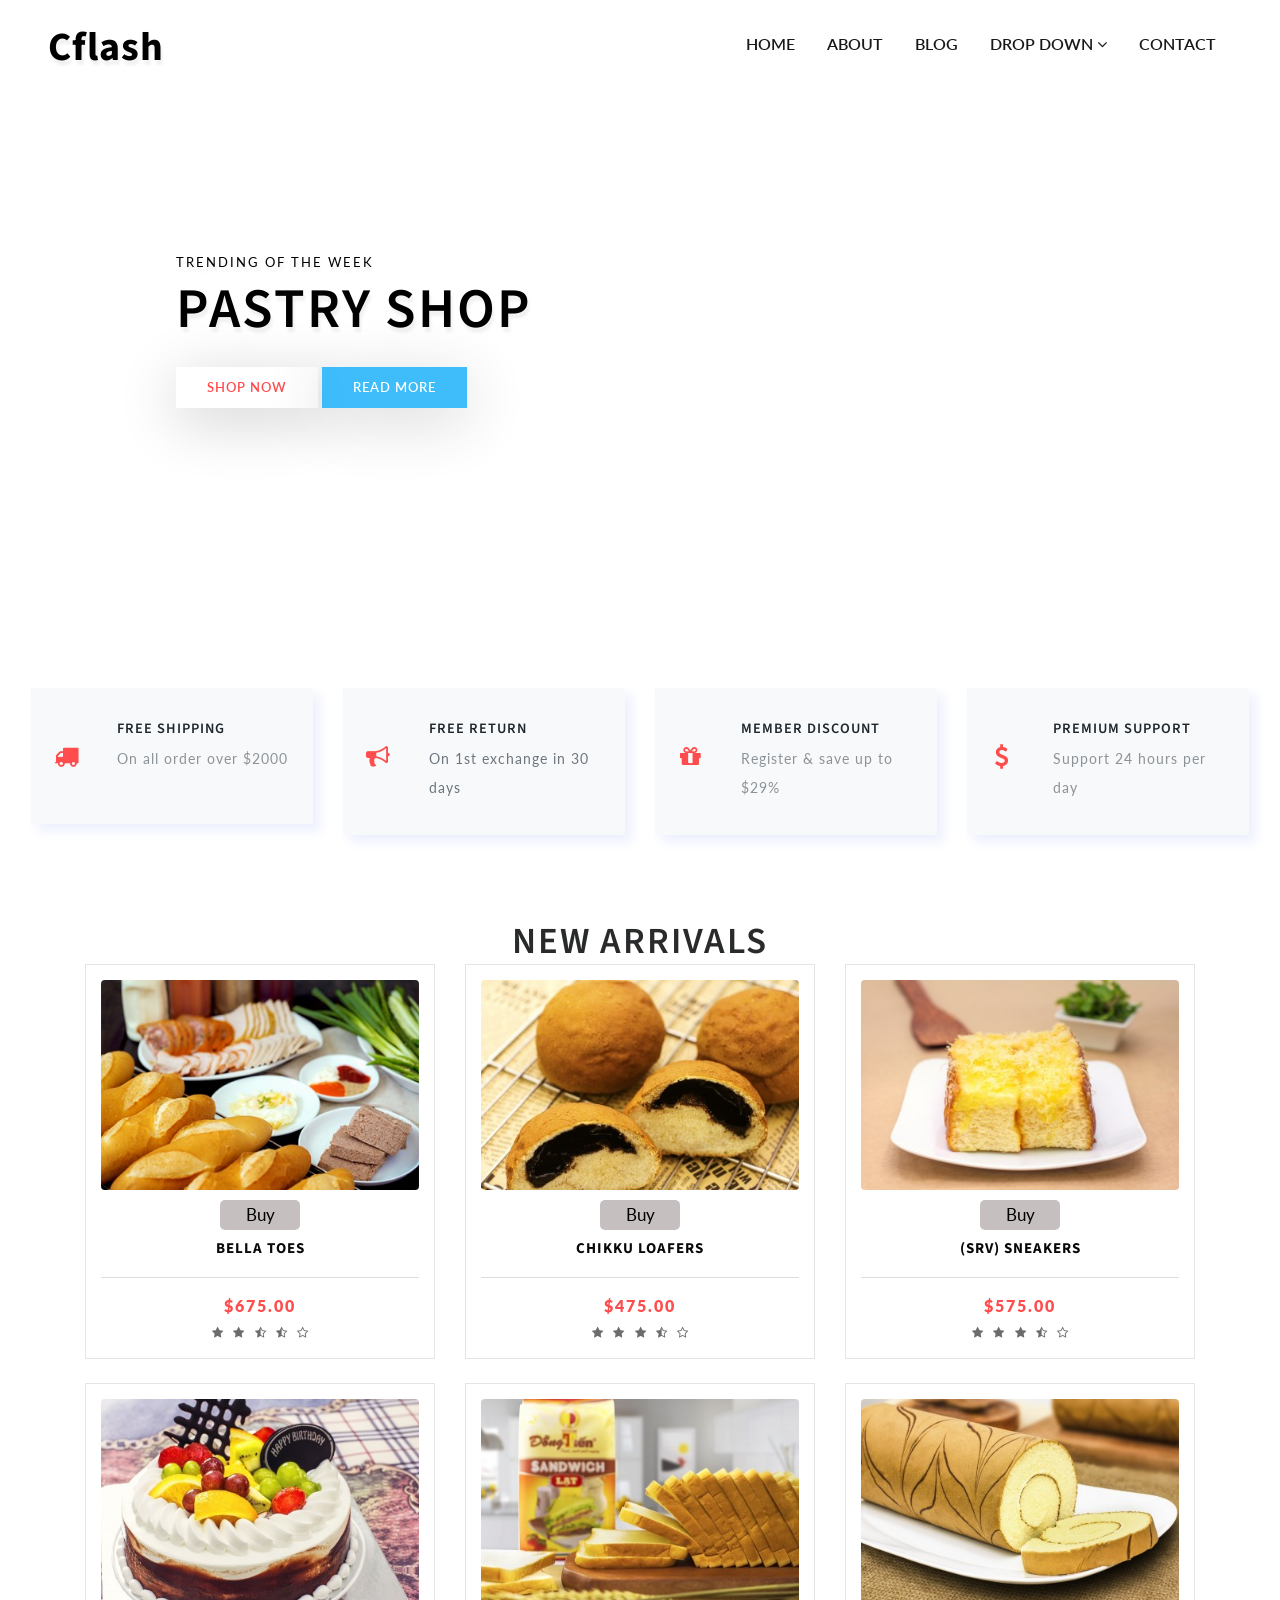
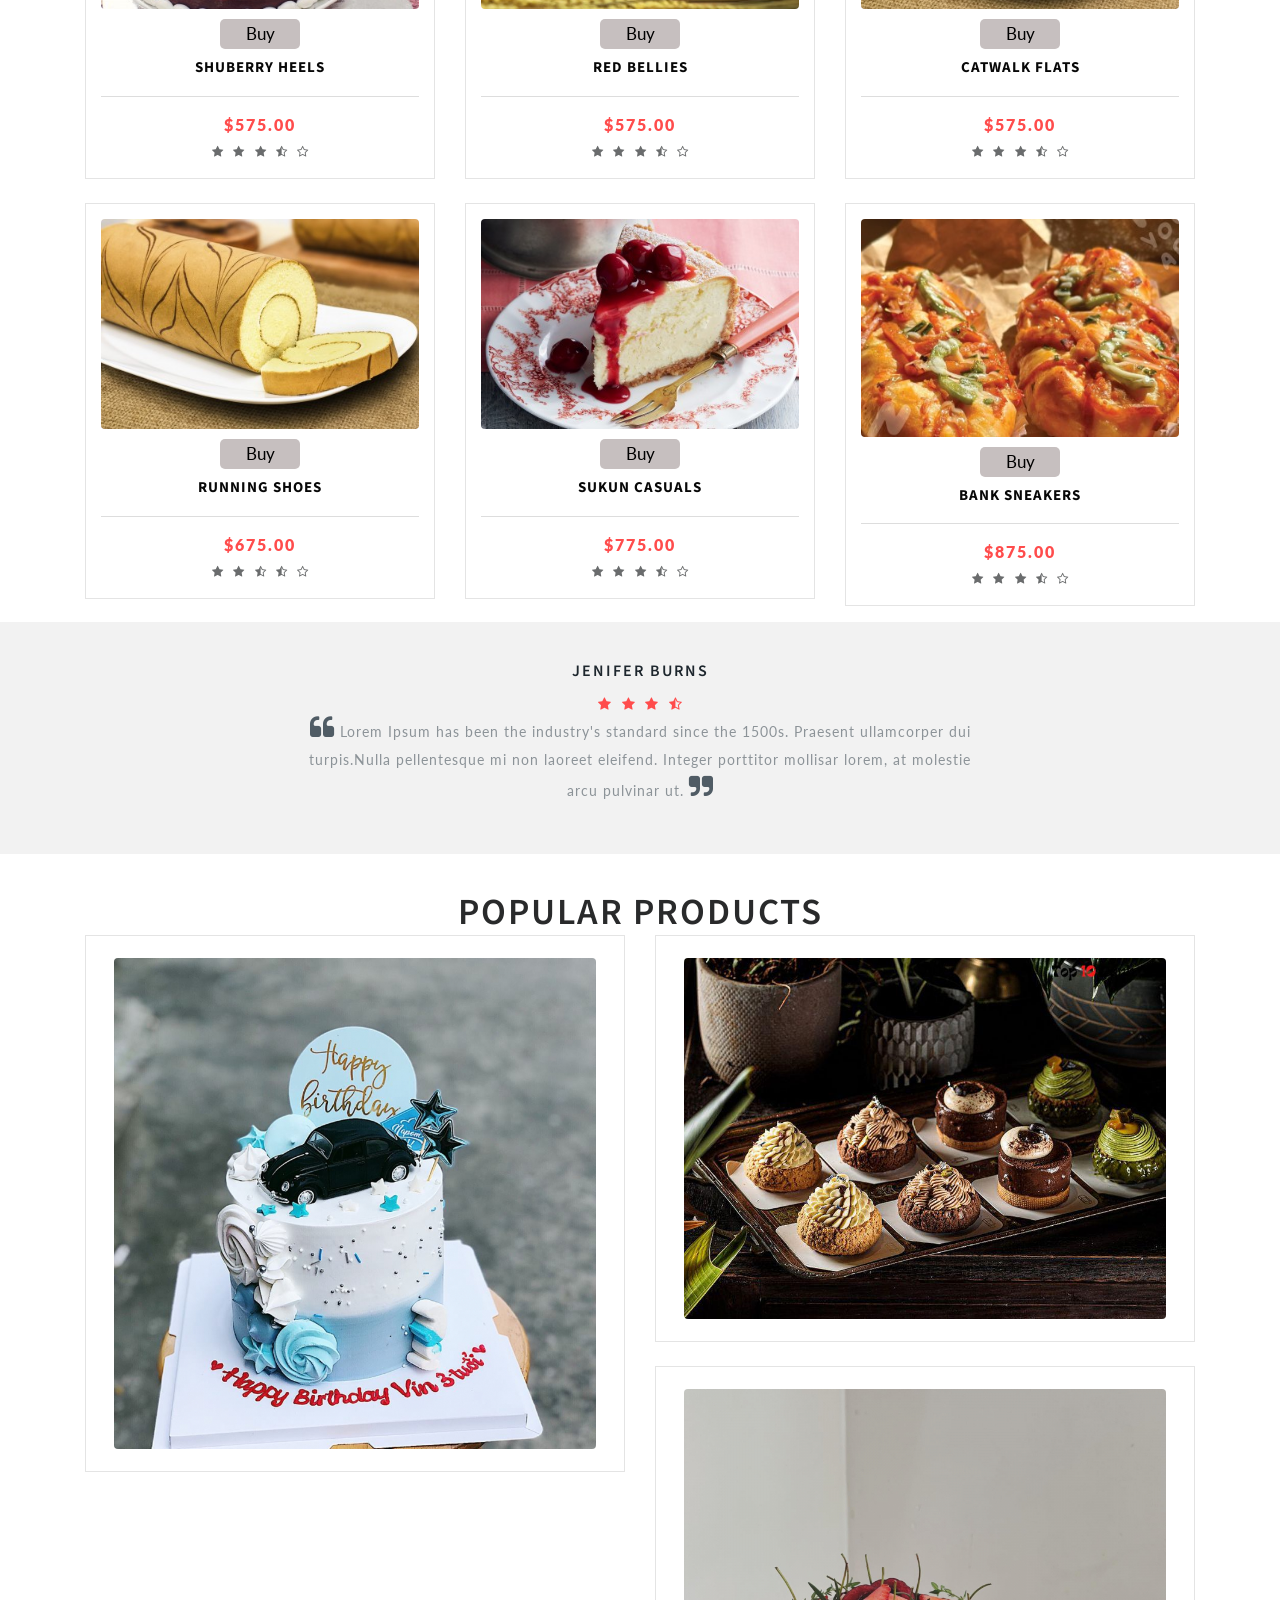
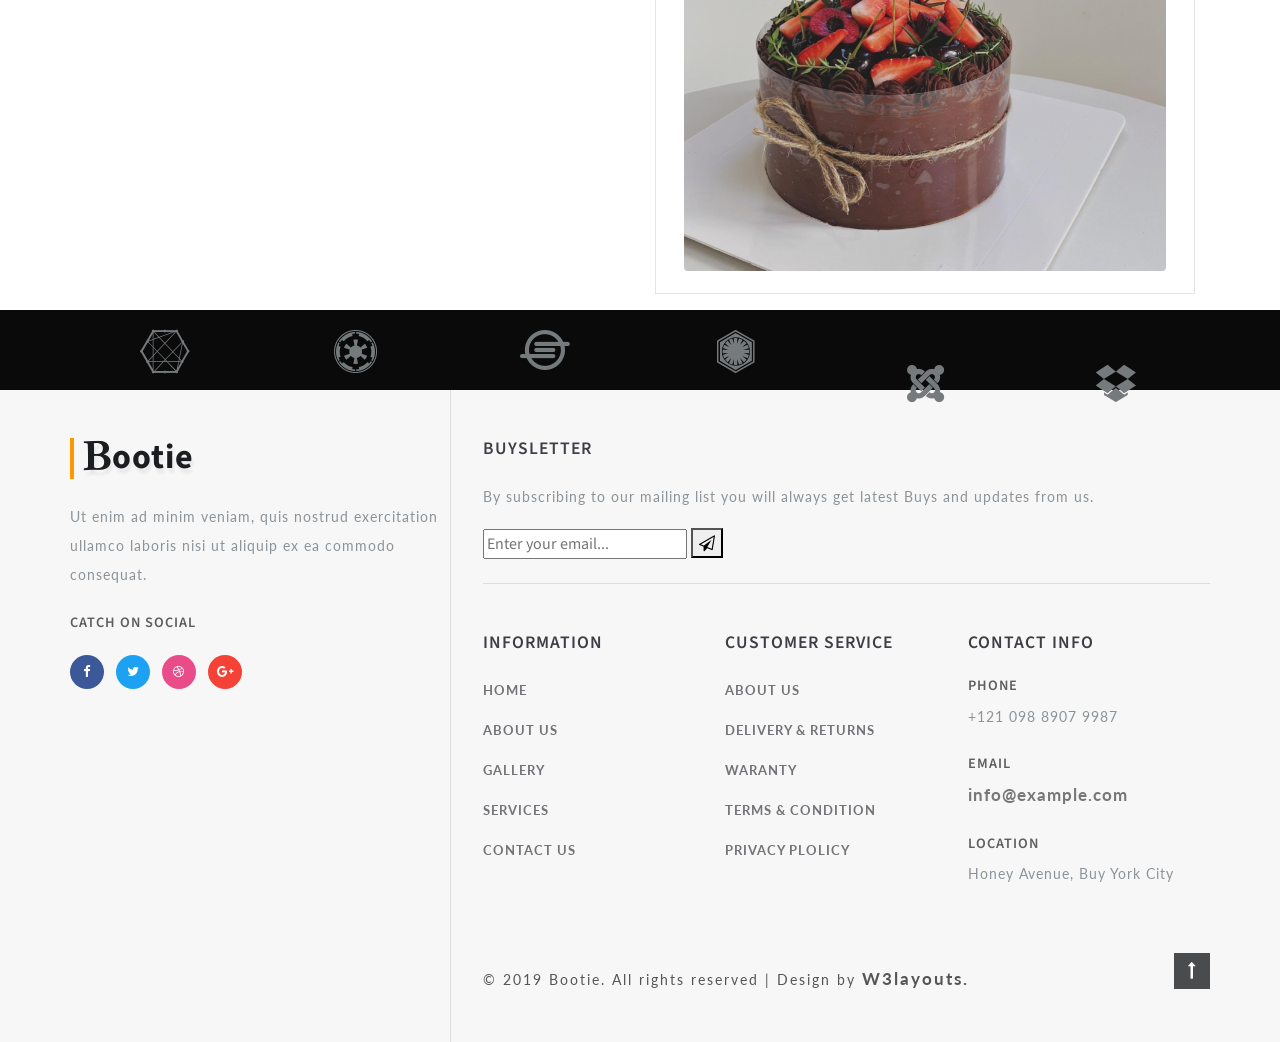
<file: public/index.html>
<!--
Author: W3layouts
Author URL: http://w3layouts.com
License: Creative Commons Attribution 3.0 Unported
License URL: http://creativecommons.org/licenses/by/3.0/
-->

<!DOCTYPE html>
<html lang="zxx">

<head>
    <title>Cflash Shop</title>
    <!-- Meta tag Keywords -->
    <meta name="viewport" content="width=device-width, initial-scale=1">
    <meta charset="UTF-8" />
    <meta name="keywords" content="Bootie Responsive web template, Bootstrap Web Templates, Flat Web Templates, Android Compatible web template, Smartphone Compatible web template, free webdesigns for Nokia, Samsung, LG, SonyEricsson, Motorola web design"
    />
    <script>
        addEventListener("load", function() {
            setTimeout(hideURLbar, 0);
        }, false);

        function hideURLbar() {
            window.scrollTo(0, 1);
        }
    </script>
    <!-- //Meta tag Keywords -->

    <!-- Custom-Files -->
    <link rel="stylesheet" href="css/bootstrap.css">
    <!-- Bootstrap-Core-CSS -->
    <link rel="stylesheet" href="css/style.css" type="text/css" media="all" />
    <!-- Style-CSS -->
    <!-- font-awesome-icons -->
    <link href="css/font-awesome.css" rel="stylesheet">
    <!-- //font-awesome-icons -->
    <!-- /Fonts -->
    <link href="//fonts.googleapis.com/css?family=Lato:100,100i,300,300i,400,400i,700" rel="stylesheet">
    <link href="//fonts.googleapis.com/css?family=Source+Sans+Pro:200,200i,300,300i,400,400i,600,600i,700,700i,900" rel="stylesheet">
    <!-- //Fonts -->
    <link rel="website icon" type="png" href="images/logo.jpg">

</head>

<body>

    <!-- mian-content -->
    <div class="main-banner" id="home">
        <!-- header -->
        <header class="header">
            <div class="container-fluid px-lg-5">
                <!-- nav -->
                <nav class="py-4">
                    <div id="logo">
                        <h1> <a href="index.html"><span class="fa-sharp fa-solid fa-c fa-2xl" aria-hidden="true"></span>Cflash</a></h1>
                    </div>

                    <label for="drop" class="toggle">Menu</label>
                    <input type="checkbox" id="drop" />
                    <ul class="menu mt-2">
                        <li class="active"><a href="index.html">Home</a></li>
                        <li><a href="about.html">About</a></li>
                        <li><a href="blog.html">Blog</a></li>
                        <li>
                            <!-- First Tier Drop Down -->
                            <label for="drop-2" class="toggle">Drop Down <span class="fa fa-angle-down" aria-hidden="true"></span> </label>
                            <a href="#">Drop Down <span class="fa fa-angle-down" aria-hidden="true"></span></a>
                            <input type="checkbox" id="drop-2" />
                            <ul>
                                <li><a href="blog.html">Blog</a></li>
                                <li><a href="shop.html">Shop Now</a></li>
                                <li><a href="shop-single.html">Single Page</a></li>
                            </ul>
                        </li>
                        <li><a href="contact.html">Contact</a></li>
                    </ul>
                </nav>
                <!-- //nav -->
            </div>
        </header>
        <!-- //header -->
        <!--/banner-->
        <div class="banner-info">
            <p>Trending of the week</p>
            <h3 class="mb-4">Pastry shop</h3>
            <div class="ban-buttons">
                <a href="shop-single.html" class="btn">Shop Now</a>
                <a href="single.html" class="btn active">Read More</a>
            </div>
        </div>
        <!--// banner-inner -->

    </div>
    <!--//main-content-->
    <!--/ab -->
    <section class="about py-md-5 py-5">
        <div class="container-fluid">
            <div class="feature-grids row px-3">
                <div class="col-lg-3 gd-bottom">
                    <div class="bottom-gd row">
                        <div class="icon-gd col-md-3 text-center"><span class="fa fa-truck" aria-hidden="true"></span></div>
                        <div class="icon-gd-info col-md-9">
                            <h3 class="mb-2">FREE SHIPPING</h3>
                            <p>On all order over $2000</p>
                        </div>
                    </div>
                </div>
                <div class="col-lg-3 gd-bottom">
                    <div class="bottom-gd row bottom-gd2-active">
                        <div class="icon-gd col-md-3 text-center"><span class="fa fa-bullhorn" aria-hidden="true"></span></div>
                        <div class="icon-gd-info col-md-9">
                            <h3 class="mb-2">FREE RETURN</h3>
                            <p>On 1st exchange in 30 days</p>
                        </div>
                    </div>
                </div>
                <div class="col-lg-3 gd-bottom">
                    <div class="bottom-gd row">
                        <div class="icon-gd col-md-3 text-center"> <span class="fa fa-gift" aria-hidden="true"></span></div>

                        <div class="icon-gd-info col-md-9">
                            <h3 class="mb-2">MEMBER DISCOUNT</h3>
                            <p>Register & save up to $29%</p>
                        </div>

                    </div>
                </div>
                <div class="col-lg-3 gd-bottom">
                    <div class="bottom-gd row">
                        <div class="icon-gd col-md-3 text-center"> <span class="fa fa-usd" aria-hidden="true"></span></div>
                        <div class="icon-gd-info col-md-9">
                            <h3 class="mb-2">PREMIUM SUPPORT</h3>
                            <p>Support 24 hours per day</p>
                        </div>
                    </div>
                </div>
            </div>
        </div>
    </section>
    <!-- //ab -->
    <!--/ab -->
    <section class="about py-5">
        <div class="container pb-lg-3">
            <h3 class="tittle text-center">New Arrivals</h3>
            <div class="row">
                <div class="col-md-4 product-men">
                    <div class="product-shoe-info shoe text-center">
                        <div class="men-thumb-item">
                            <img src="images/1.jpeg" class="img-fluid" alt="">
                            <span class="product-new-top"><a href=""><button>Buy</button></a></span>
                        </div>
                        <div class="item-info-product">
                            <h4>
                                <a href="shop-single.html">Bella Toes </a>
                            </h4>

                            <div class="product_price">
                                <div class="grid-price">
                                    <span class="money">$675.00</span>
                                </div>
                            </div>
                            <ul class="stars">
                                <li><a href="#"><span class="fa fa-star" aria-hidden="true"></span></a></li>
                                <li><a href="#"><span class="fa fa-star" aria-hidden="true"></span></a></li>
                                <li><a href="#"><span class="fa fa-star-half-o" aria-hidden="true"></span></a></li>
                                <li><a href="#"><span class="fa fa-star-half-o" aria-hidden="true"></span></a></li>
                                <li><a href="#"><span class="fa fa-star-o" aria-hidden="true"></span></a></li>
                            </ul>
                        </div>
                    </div>
                </div>
                <div class="col-md-4 product-men">
                    <div class="product-shoe-info shoe text-center">
                        <div class="men-thumb-item">
                            <img src="images/Banh Socola Mehico-1-400x264f.jpg" class="img-fluid" alt="">
                            <span class="product-new-top"><a href=""><button>Buy</button></a></span>
                        </div>
                        <div class="item-info-product">
                            <h4>
                                <a href="shop-single.html">Chikku Loafers </a>
                            </h4>

                            <div class="product_price">
                                <div class="grid-price">
                                    <span class="money">$475.00</span>
                                </div>
                            </div>
                            <ul class="stars">
                                <li><a href="#"><span class="fa fa-star" aria-hidden="true"></span></a></li>
                                <li><a href="#"><span class="fa fa-star" aria-hidden="true"></span></a></li>
                                <li><a href="#"><span class="fa fa-star" aria-hidden="true"></span></a></li>
                                <li><a href="#"><span class="fa fa-star-half-o" aria-hidden="true"></span></a></li>
                                <li><a href="#"><span class="fa fa-star-o" aria-hidden="true"></span></a></li>
                            </ul>
                        </div>
                    </div>
                </div>
                <div class="col-md-4 product-men">
                    <div class="product-shoe-info shoe text-center">
                        <div class="men-thumb-item">
                            <img src="images/3.jpeg" class="img-fluid" alt="">
                            <span class="product-new-top"><a href=""><button>Buy</button></a></span>
                        </div>
                        <div class="item-info-product">
                            <h4>
                                <a href="shop-single.html">(SRV) Sneakers </a>
                            </h4>

                            <div class="product_price">
                                <div class="grid-price">
                                    <span class="money">$575.00</span>
                                </div>
                            </div>
                            <ul class="stars">
                                <li><a href="#"><span class="fa fa-star" aria-hidden="true"></span></a></li>
                                <li><a href="#"><span class="fa fa-star" aria-hidden="true"></span></a></li>
                                <li><a href="#"><span class="fa fa-star" aria-hidden="true"></span></a></li>
                                <li><a href="#"><span class="fa fa-star-half-o" aria-hidden="true"></span></a></li>
                                <li><a href="#"><span class="fa fa-star-o" aria-hidden="true"></span></a></li>
                            </ul>
                        </div>
                    </div>
                </div>
                <div class="col-md-4 product-men my-lg-4">
                    <div class="product-shoe-info shoe text-center">
                        <div class="men-thumb-item">
                            <img src="images/4.jpeg" class="img-fluid" alt="">
                            <span class="product-new-top"><a href=""><button>Buy</button></a></span>
                        </div>
                        <div class="item-info-product">
                            <h4>
                                <a href="shop-single.html">Shuberry Heels</a>
                            </h4>

                            <div class="product_price">
                                <div class="grid-price">
                                    <span class="money">$575.00</span>
                                </div>
                            </div>
                            <ul class="stars">
                                <li><a href="#"><span class="fa fa-star" aria-hidden="true"></span></a></li>
                                <li><a href="#"><span class="fa fa-star" aria-hidden="true"></span></a></li>
                                <li><a href="#"><span class="fa fa-star" aria-hidden="true"></span></a></li>
                                <li><a href="#"><span class="fa fa-star-half-o" aria-hidden="true"></span></a></li>
                                <li><a href="#"><span class="fa fa-star-o" aria-hidden="true"></span></a></li>
                            </ul>
                        </div>
                    </div>
                </div>
                <div class="col-md-4 product-men my-lg-4">
                    <div class="product-shoe-info shoe text-center">
                        <div class="men-thumb-item">
                            <img src="images/5.jpeg" class="img-fluid" alt="">
                            <span class="product-new-top"><a href=""><button>Buy</button></a></span>
                        </div>
                        <div class="item-info-product">
                            <h4>
                                <a href="shop-single.html">Red Bellies </a>
                            </h4>

                            <div class="product_price">
                                <div class="grid-price">
                                    <span class="money">$575.00</span>
                                </div>
                            </div>
                            <ul class="stars">
                                <li><a href="#"><span class="fa fa-star" aria-hidden="true"></span></a></li>
                                <li><a href="#"><span class="fa fa-star" aria-hidden="true"></span></a></li>
                                <li><a href="#"><span class="fa fa-star" aria-hidden="true"></span></a></li>
                                <li><a href="#"><span class="fa fa-star-half-o" aria-hidden="true"></span></a></li>
                                <li><a href="#"><span class="fa fa-star-o" aria-hidden="true"></span></a></li>
                            </ul>
                        </div>
                    </div>
                </div>
                <div class="col-md-4 product-men my-lg-4">
                    <div class="product-shoe-info shoe text-center">
                        <div class="men-thumb-item">
                            <img src="images/6.jpeg" class="img-fluid" alt="">
                            <span class="product-new-top"><a href=""><button>Buy</button></a></span>
                        </div>
                        <div class="item-info-product">
                            <h4>
                                <a href="shop-single.html">Catwalk Flats </a>
                            </h4>

                            <div class="product_price">
                                <div class="grid-price">
                                    <span class="money">$575.00</span>
                                </div>
                            </div>
                            <ul class="stars">
                                <li><a href="#"><span class="fa fa-star" aria-hidden="true"></span></a></li>
                                <li><a href="#"><span class="fa fa-star" aria-hidden="true"></span></a></li>
                                <li><a href="#"><span class="fa fa-star" aria-hidden="true"></span></a></li>
                                <li><a href="#"><span class="fa fa-star-half-o" aria-hidden="true"></span></a></li>
                                <li><a href="#"><span class="fa fa-star-o" aria-hidden="true"></span></a></li>
                            </ul>
                        </div>
                    </div>
                </div>
                <div class="col-md-4 product-men">
                    <div class="product-shoe-info shoe text-center">
                        <div class="men-thumb-item">
                            <img src="images/6.jpeg" class="img-fluid" alt="">
                            <span class="product-new-top"><a href=""><button>Buy</button></a></span>
                        </div>
                        <div class="item-info-product">
                            <h4>
                                <a href="shop-single.html">Running Shoes </a>
                            </h4>

                            <div class="product_price">
                                <div class="grid-price">
                                    <span class="money">$675.00</span>
                                </div>
                            </div>
                            <ul class="stars">
                                <li><a href="#"><span class="fa fa-star" aria-hidden="true"></span></a></li>
                                <li><a href="#"><span class="fa fa-star" aria-hidden="true"></span></a></li>
                                <li><a href="#"><span class="fa fa-star-half-o" aria-hidden="true"></span></a></li>
                                <li><a href="#"><span class="fa fa-star-half-o" aria-hidden="true"></span></a></li>
                                <li><a href="#"><span class="fa fa-star-o" aria-hidden="true"></span></a></li>
                            </ul>
                        </div>
                    </div>
                </div>
                <div class="col-md-4 product-men">
                    <div class="product-shoe-info shoe text-center">
                        <div class="men-thumb-item">
                            <img src="images/8.jpeg" class="img-fluid" alt="">
                            <span class="product-new-top"><a href=""><button>Buy</button></a></span>
                        </div>
                        <div class="item-info-product">
                            <h4>
                                <a href="shop-single.html">Sukun Casuals </a>
                            </h4>

                            <div class="product_price">
                                <div class="grid-price ">
                                    <span class="money ">$775.00</span>
                                </div>
                            </div>
                            <ul class="stars">
                                <li><a href="#"><span class="fa fa-star" aria-hidden="true"></span></a></li>
                                <li><a href="#"><span class="fa fa-star" aria-hidden="true"></span></a></li>
                                <li><a href="#"><span class="fa fa-star" aria-hidden="true"></span></a></li>
                                <li><a href="#"><span class="fa fa-star-half-o" aria-hidden="true"></span></a></li>
                                <li><a href="#"><span class="fa fa-star-o" aria-hidden="true"></span></a></li>
                            </ul>
                        </div>
                    </div>
                </div>
                <div class="col-md-4 product-men">
                    <div class="product-shoe-info shoe text-center">
                        <div class="men-thumb-item">
                            <img src="images/bao.jpeg" class="img-fluid" alt="">
                            <span class="product-new-top"><a href=""><button>Buy</button></a></span>
                        </div>
                        <div class="item-info-product">
                            <h4>
                                <a href="shop-single.html">Bank Sneakers</a>
                            </h4>

                            <div class="product_price">
                                <div class="grid-price">
                                    <span class="money">$875.00</span>
                                </div>
                            </div>
                            <ul class="stars">
                                <li><a href="#"><span class="fa fa-star" aria-hidden="true"></span></a></li>
                                <li><a href="#"><span class="fa fa-star" aria-hidden="true"></span></a></li>
                                <li><a href="#"><span class="fa fa-star" aria-hidden="true"></span></a></li>
                                <li><a href="#"><span class="fa fa-star-half-o" aria-hidden="true"></span></a></li>
                                <li><a href="#"><span class="fa fa-star-o" aria-hidden="true"></span></a></li>
                            </ul>
                        </div>
                    </div>
                </div>
            </div>

        </div>
    </section>
    <!-- //ab -->
    <!--/testimonials-->
    <section class="testimonials py-5">
        <div class="container">
            <div class="test-info text-center">
                <h3 class="my-md-2 my-3">Jenifer Burns</h3>

                <ul class="list-unstyled w3layouts-icons clients">
                    <li>
                        <a href="#">
                            <span class="fa fa-star"></span>
                        </a>
                    </li>
                    <li>
                        <a href="#">
                            <span class="fa fa-star"></span>
                        </a>
                    </li>
                    <li>
                        <a href="#">
                            <span class="fa fa-star"></span>
                        </a>
                    </li>
                    <li>
                        <a href="#">
                            <span class="fa fa-star-half-o"></span>
                        </a>
                    </li>
                </ul>
                <p><span class="fa fa-quote-left"></span> Lorem Ipsum has been the industry's standard since the 1500s. Praesent ullamcorper dui turpis.Nulla pellentesque mi non laoreet eleifend. Integer porttitor mollisar lorem, at molestie arcu pulvinar
                    ut. <span class="fa fa-quote-right"></span></p>

            </div>
        </div>
    </section>
    <!--//testimonials-->
    <!--/ab -->
    <section class="about py-5">
        <div class="container pb-lg-3">
            <h3 class="tittle text-center">Popular Products</h3>
            <div class="row">
                <div class="col-md-6 latest-left">
                    <div class="product-shoe-info shoe text-center">

                        <a href="shop.html" class="btn"><img src="images/11.jpeg" class="img-fluid" alt=""></a>
                    </div>
                </div>
                <div class="col-md-6 latest-right">
                    <div class="row latest-grids">
                        <div class="latest-grid1 product-men col-12">
                            <div class="product-shoe-info shoe text-center">
                                <div class="men-thumb-item">
                                    <a href="shop.html" class="btn"><img src="images/12.jpeg" class="img-fluid" alt=""></a>

                                </div>
                            </div>
                        </div>
                        <div class="latest-grid2 product-men col-12 mt-lg-4">
                            <div class="product-shoe-info shoe text-center">
                                <div class="men-thumb-item">
                                    <a href="shop.html" class="btn"><img src="images/13.jpeg" class="img-fluid" alt=""></a>


                                </div>
                            </div>
                        </div>
                    </div>
                </div>
            </div>
        </div>
    </section>
    <!-- //ab -->
    <!-- brands -->
    <section class="brands py-5" id="brands">
        <div class="container py-lg-0">
            <div class="row text-center brand-items">
                <div class="col-sm-2 col-3">
                    <a href="#"><span class="fa fa-connectdevelop" aria-hidden="true"></span></a>
                </div>
                <div class="col-sm-2 col-3">
                    <a href="#"><span class="fa fa-empire" aria-hidden="true"></span></a>
                </div>
                <div class="col-sm-2 col-3">
                    <a href="#"><span class="fa fa-ioxhost" aria-hidden="true"></span></a>
                </div>
                <div class="col-sm-2 col-3">
                    <a href="#"><span class="fa fa-first-order" aria-hidden="true"></span></a>
                </div>
                <div class="col-sm-2 col-3 mt-sm-0 mt-4">
                    <a href="#"><span class="fa fa-joomla" aria-hidden="true"></span></a>
                </div>
                <div class="col-sm-2 col-3 mt-sm-0 mt-4">
                    <a href="#"><span class="fa fa-dropbox" aria-hidden="true"></span></a>
                </div>
            </div>
        </div>
    </section>
    <!-- brands -->
    <!-- footer -->
    <footer>
        <div class="container">
            <div class="row footer-top">
                <div class="col-lg-4 footer-grid_section_w3layouts">
                    <h2 class="logo-2 mb-lg-4 mb-3">
                        <a href="index.html"><span class="fa fa-bold" aria-hidden="true"></span>ootie</a>
                    </h2>
                    <p>Ut enim ad minim veniam, quis nostrud exercitation ullamco laboris nisi ut aliquip ex ea commodo consequat.</p>
                    <h4 class="sub-con-fo ad-info my-4">Catch on Social</h4>
                    <ul class="w3layouts_social_list list-unstyled">
                        <li>
                            <a href="#" class="w3pvt_facebook">
                                <span class="fa fa-facebook-f"></span>
                            </a>
                        </li>
                        <li class="mx-2">
                            <a href="#" class="w3pvt_twitter">
                                <span class="fa fa-twitter"></span>
                            </a>
                        </li>
                        <li>
                            <a href="#" class="w3pvt_dribble">
                                <span class="fa fa-dribbble"></span>
                            </a>
                        </li>
                        <li class="ml-2">
                            <a href="#" class="w3pvt_google">
                                <span class="fa fa-google-plus"></span>
                            </a>
                        </li>
                    </ul>
                </div>
                <div class="col-lg-8 footer-right">
                    <div class="w3layouts-Buys-letter">
                        <h3 class="footer-title text-uppercase text-wh mb-lg-4 mb-3">Buysletter</h3>

                        <p>By subscribing to our mailing list you will always get latest Buys and updates from us.</p>
                        <form action="#" method="post" class="w3layouts-Buysletter">
                            <input type="email" name="Email" placeholder="Enter your email..." required="">
                            <button class="btn1"><span class="fa fa-paper-plane-o" aria-hidden="true"></span></button>

                        </form>
                    </div>
                    <div class="row mt-lg-4 bottom-w3layouts-sec-nav mx-0">
                        <div class="col-md-4 footer-grid_section_w3layouts">
                            <h3 class="footer-title text-uppercase text-wh mb-lg-4 mb-3">Information</h3>
                            <ul class="list-unstyled w3layouts-icons">
                                <li>
                                    <a href="index.html">Home</a>
                                </li>
                                <li class="mt-3">
                                    <a href="about.html">About Us</a>
                                </li>
                                <li class="mt-3">
                                    <a href="#">Gallery</a>
                                </li>
                                <li class="mt-3">
                                    <a href="#">Services</a>
                                </li>
                                <li class="mt-3">
                                    <a href="contact.html">Contact Us</a>
                                </li>
                            </ul>
                        </div>
                        <div class="col-md-4 footer-grid_section_w3layouts">
                            <!-- social icons -->
                            <div class="agileinfo_social_icons">
                                <h3 class="footer-title text-uppercase text-wh mb-lg-4 mb-3">Customer Service</h3>
                                <ul class="list-unstyled w3layouts-icons">

                                    <li>
                                        <a href="#">About Us</a>
                                    </li>
                                    <li class="mt-3">
                                        <a href="#">Delivery & Returns</a>
                                    </li>
                                    <li class="mt-3">
                                        <a href="#">Waranty</a>
                                    </li>
                                    <li class="mt-3">
                                        <a href="#">Terms & Condition</a>
                                    </li>
                                    <li class="mt-3">
                                        <a href="#">Privacy Plolicy</a>
                                    </li>
                                </ul>
                            </div>
                            <!-- social icons -->
                        </div>
                        <div class="col-md-4 footer-grid_section_w3layouts my-md-0 my-5">
                            <h3 class="footer-title text-uppercase text-wh mb-lg-4 mb-3">Contact Info</h3>
                            <div class="contact-info">
                                <div class="footer-address-inf">
                                    <h4 class="ad-info mb-2">Phone</h4>
                                    <p>+121 098 8907 9987</p>
                                </div>
                                <div class="footer-address-inf my-4">
                                    <h4 class="ad-info mb-2">Email </h4>
                                    <p><a href="mailto:info@example.com">info@example.com</a></p>
                                </div>
                                <div class="footer-address-inf">
                                    <h4 class="ad-info mb-2">Location</h4>
                                    <p>Honey Avenue, Buy York City</p>
                                </div>
                            </div>
                        </div>


                    </div>
                    <div class="cpy-right text-left row">
                        <p class="col-md-10">© 2019 Bootie. All rights reserved | Design by
                            <a href="http://w3layouts.com"> W3layouts.</a>
                        </p>
                        <!-- move top icon -->
                        <a href="#home" class="move-top text-right col-md-2"><span class="fa fa-long-arrow-up" aria-hidden="true"></span></a>
                        <!-- //move top icon -->
                    </div>
                </div>
            </div>
        </div>
    </footer>
    <!-- //footer -->

</body>

</html>
</file>
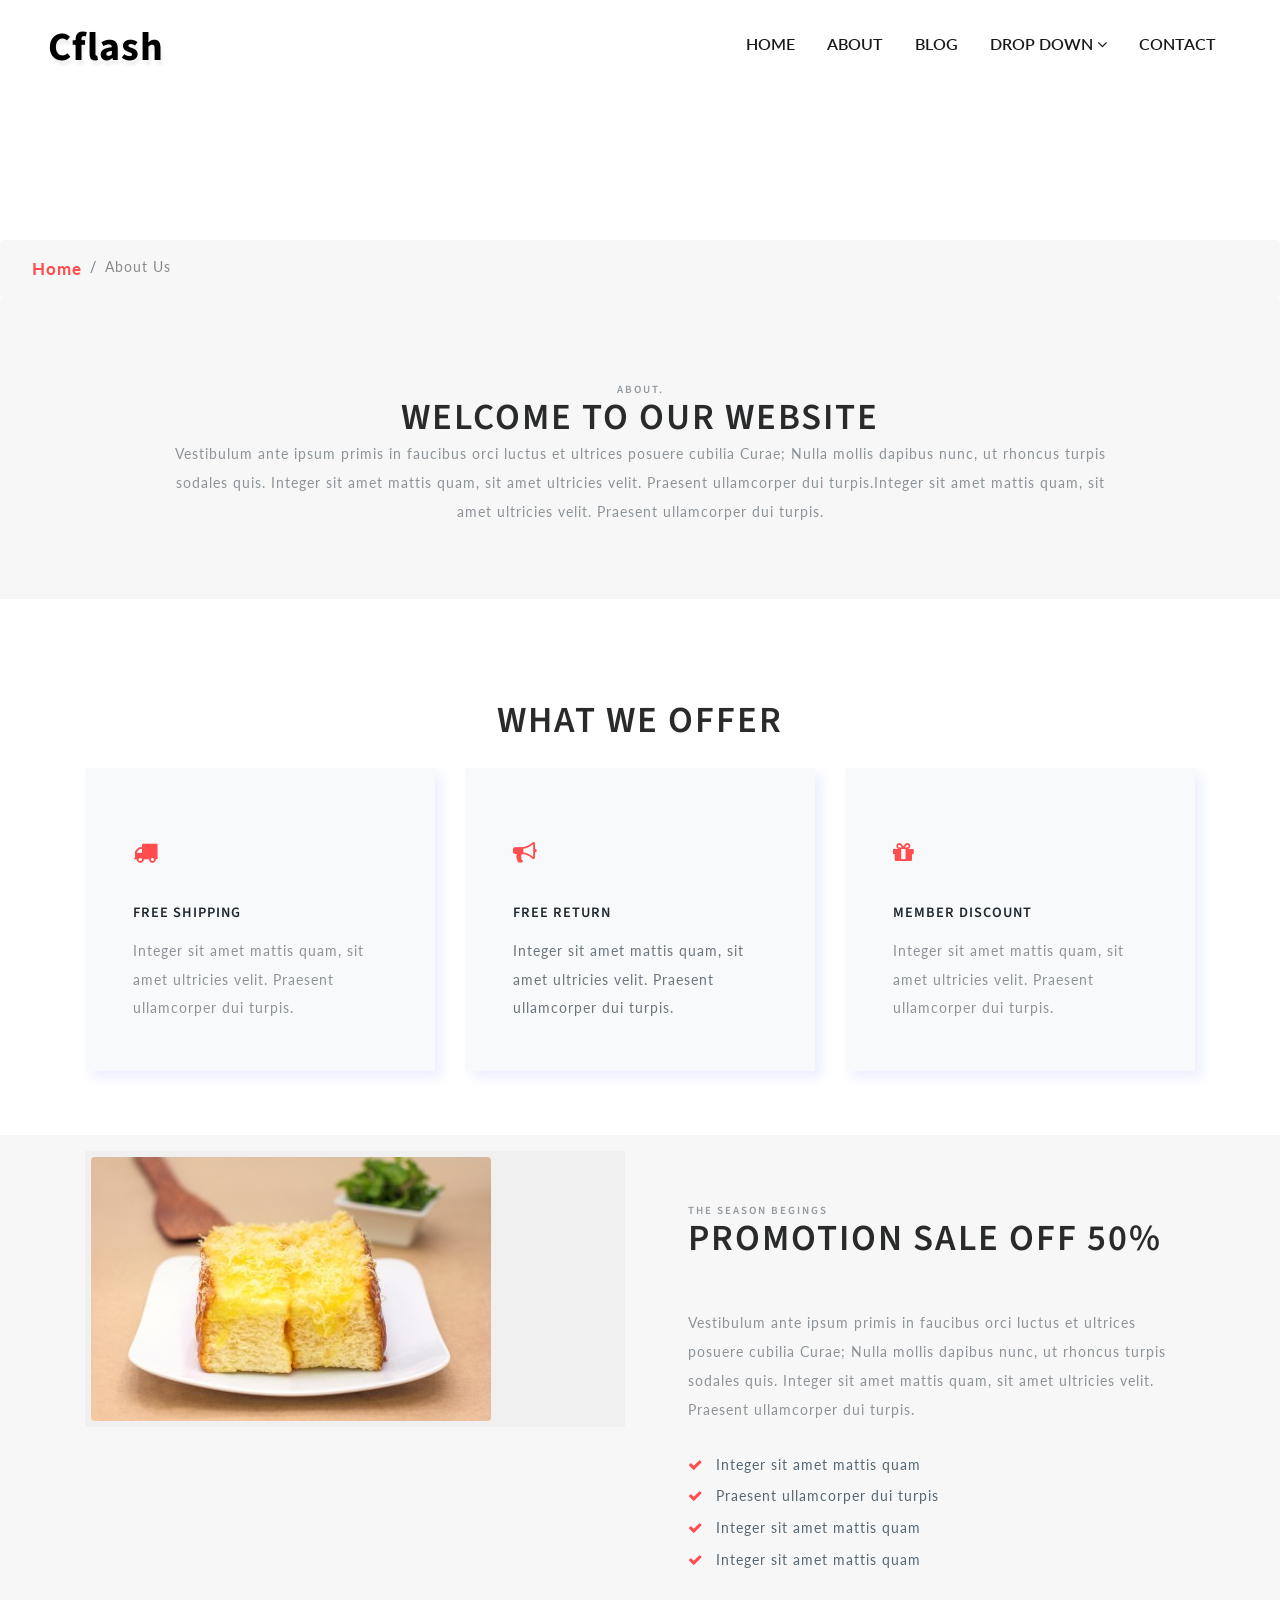
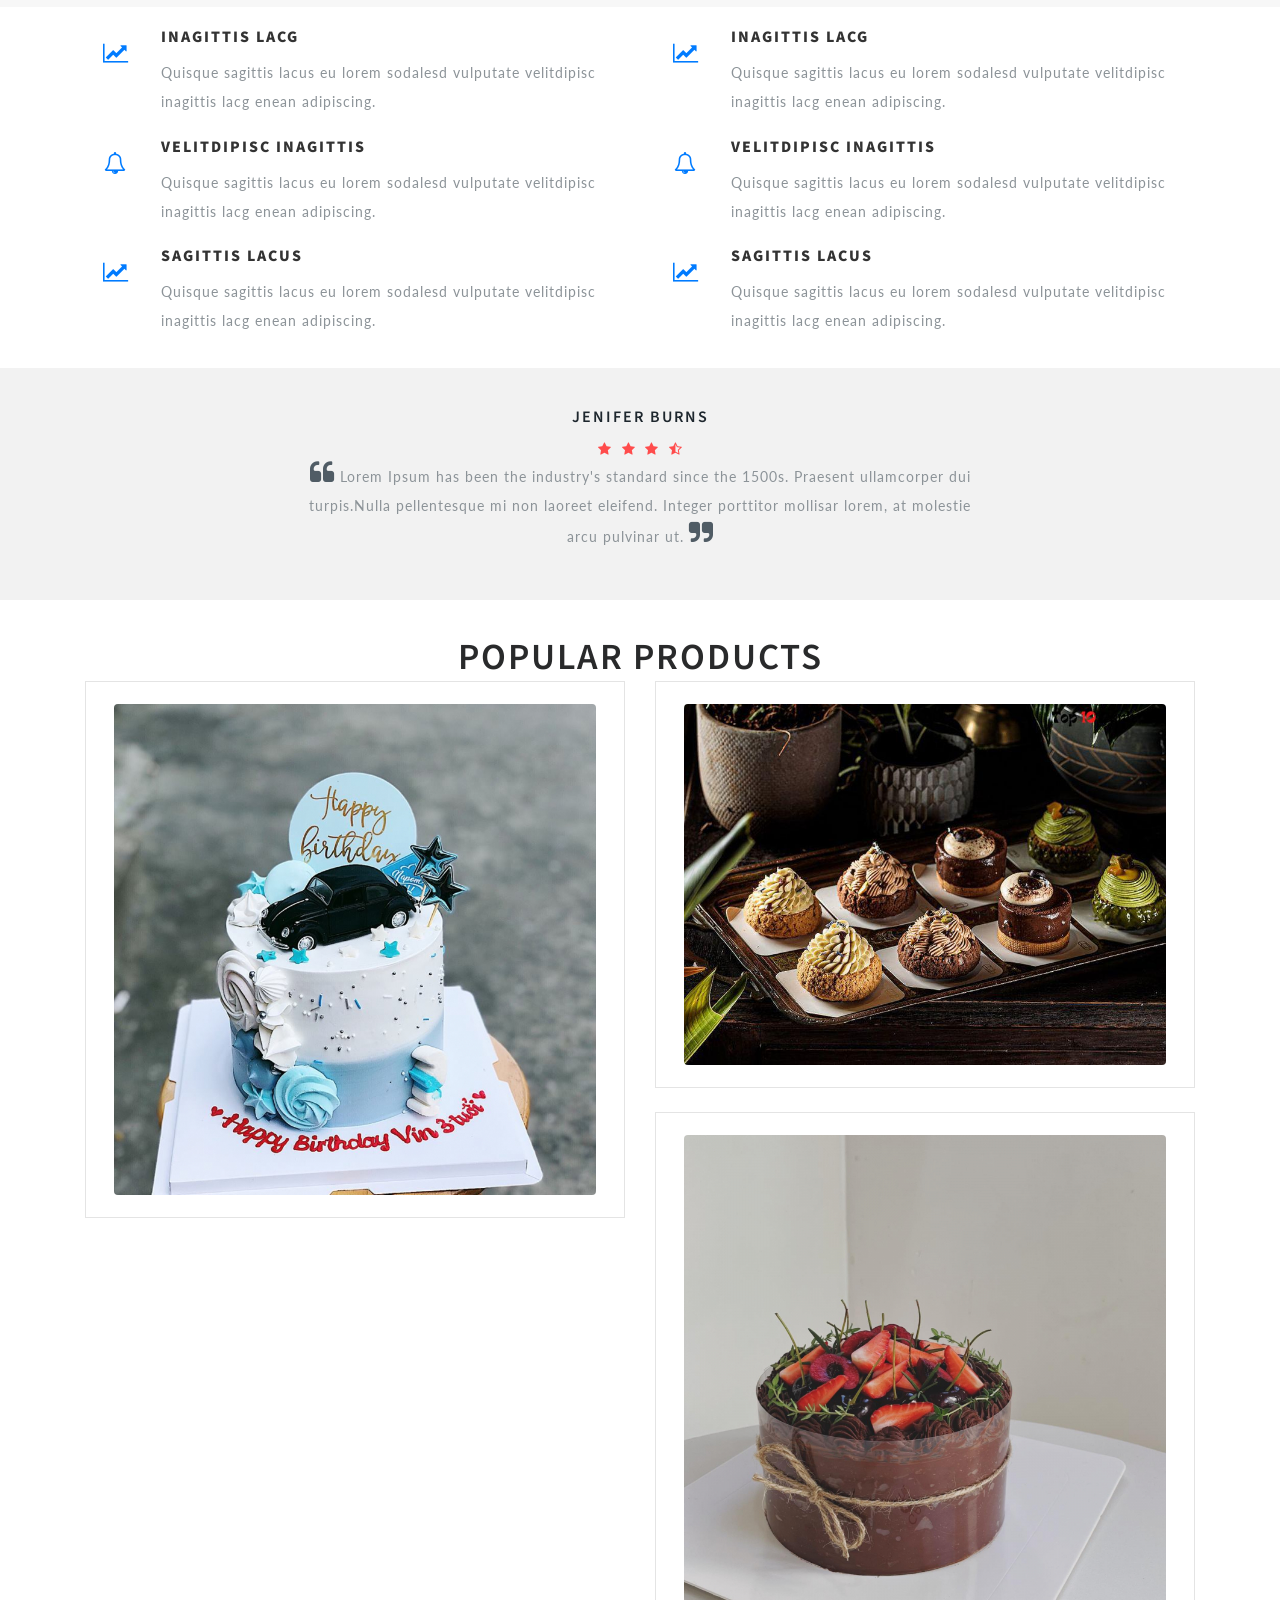
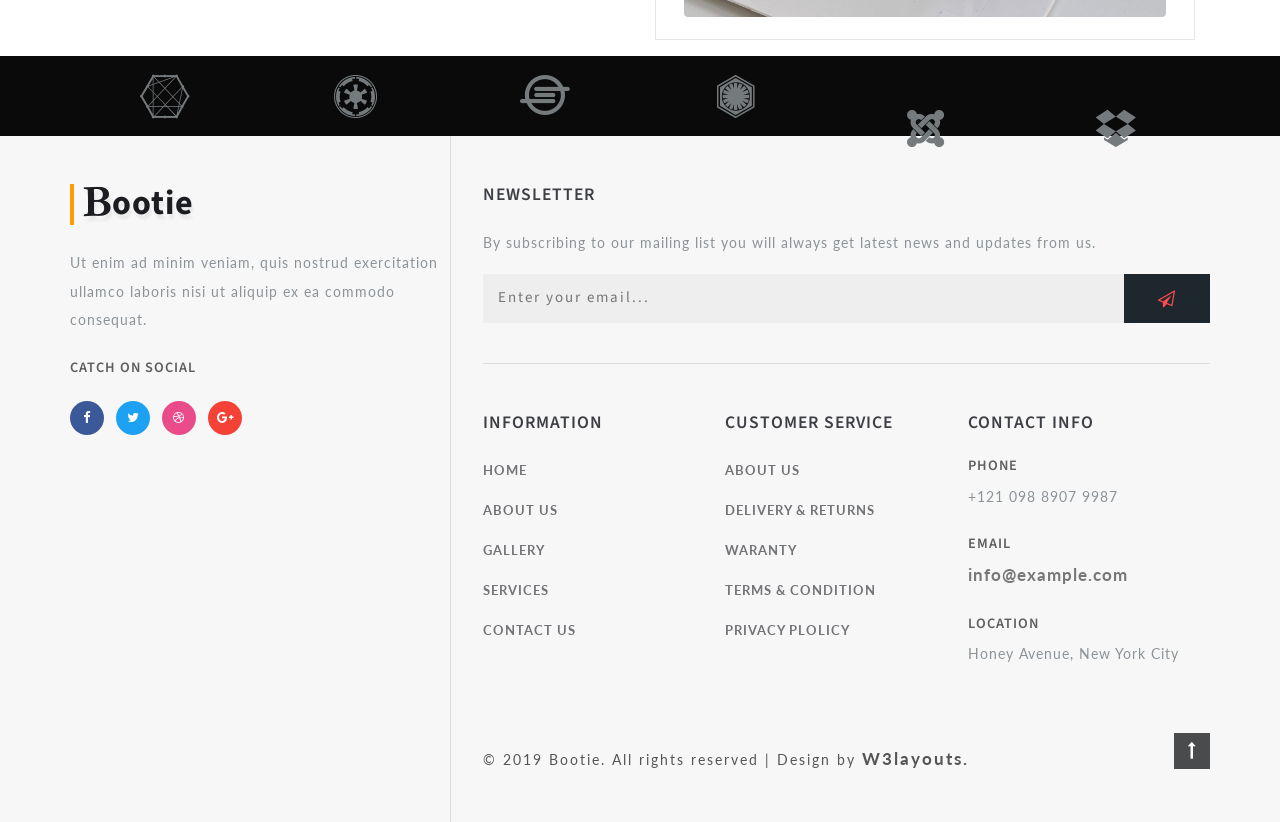
<file: public/about.html>
<!--
Author: W3layouts
Author URL: http://w3layouts.com
License: Creative Commons Attribution 3.0 Unported
License URL: http://creativecommons.org/licenses/by/3.0/
-->

<!DOCTYPE html>
<html lang="zxx">

<head>
    <title>Cflash shop</title>
    <!-- Meta tag Keywords -->
    <meta name="viewport" content="width=device-width, initial-scale=1">
    <meta charset="UTF-8" />
    <meta name="keywords" content="Bootie Responsive web template, Bootstrap Web Templates, Flat Web Templates, Android Compatible web template, Smartphone Compatible web template, free webdesigns for Nokia, Samsung, LG, SonyEricsson, Motorola web design" />
    <script>
        addEventListener("load", function() {
            setTimeout(hideURLbar, 0);
        }, false);

        function hideURLbar() {
            window.scrollTo(0, 1);
        }
    </script>
    <!-- //Meta tag Keywords -->

    <!-- Custom-Files -->
    <link rel="stylesheet" href="css/bootstrap.css">
    <!-- Bootstrap-Core-CSS -->
    <link rel="stylesheet" href="css/style.css" type="text/css" media="all" />
    <!-- Style-CSS -->
    <!-- font-awesome-icons -->
    <link href="css/font-awesome.css" rel="stylesheet">
    <!-- //font-awesome-icons -->
    <!-- /Fonts -->
    <link href="//fonts.googleapis.com/css?family=Lato:100,100i,300,300i,400,400i,700" rel="stylesheet">
    <link href="//fonts.googleapis.com/css?family=Source+Sans+Pro:200,200i,300,300i,400,400i,600,600i,700,700i,900" rel="stylesheet">
    <!-- //Fonts -->
    <link rel="website icon" type="png" href="images/logo.jpg">

</head>

<body>

    <!-- mian-content -->
    <div class="main-banner inner" id="home">
        <!-- header -->
        <header class="header">
            <div class="container-fluid px-lg-5">
                <!-- nav -->
                <nav class="py-4">
                    <div id="logo">
                         <h1> <a href="index.html"><span class="" aria-hidden="true"></span>Cflash</a></h1>
                    </div>

                    <label for="drop" class="toggle">Menu</label>
                    <input type="checkbox" id="drop" />
                    <ul class="menu mt-2">
                        <li><a href="index.html">Home</a></li>
                        <li class="active"><a href="about.html">About</a></li>
                        <li><a href="blog.html">Blog</a></li>
                        <li>
                            <!-- First Tier Drop Down -->
                            <label for="drop-2" class="toggle">Drop Down <span class="fa fa-angle-down" aria-hidden="true"></span> </label>
                            <a href="#">Drop Down <span class="fa fa-angle-down" aria-hidden="true"></span></a>
                            <input type="checkbox" id="drop-2" />
                            <ul>
                                <li><a href="blog.html">Blog</a></li>
                                <li><a href="shop.html">Shop Now</a></li>
                                <li><a href="single.html">Single Page</a></li>
                            </ul>
                        </li>
                        <li><a href="contact.html">Contact</a></li>
                    </ul>
                </nav>
                <!-- //nav -->
            </div>
        </header>
        <!-- //header -->

    </div>
    <!--//main-content-->
    <!---->
    <ol class="breadcrumb">
        <li class="breadcrumb-item">
            <a href="index.html">Home</a>
        </li>
        <li class="breadcrumb-item active">About Us</li>
    </ol>
    <!---->
    <!--// mian-content -->
    <!--/ab -->
    <section class="hand-crafted py-5">
        <div class="container">
            <div class="inner-sec py-md-5 px-lg-5">
                <h3 class="tittle text-center"><span class="sub-tittle">About.</span> Welcome To Our Website</h3>
                <p class="mb-4 text-center px-lg-4"> Vestibulum ante ipsum primis in faucibus orci luctus et ultrices posuere cubilia Curae; Nulla mollis dapibus nunc, ut rhoncus turpis sodales quis. Integer sit amet mattis quam, sit amet ultricies velit. Praesent ullamcorper dui turpis.Integer sit amet mattis quam, sit amet ultricies velit. Praesent ullamcorper dui turpis.</p>
            </div>
        </div>
    </section>
    <!-- //ab -->
    <!--/ab -->
    <section class="about py-md-5 py-5">
        <div class="container py-md-3">
            <h3 class="tittle text-center">What We Offer</h3>
            <div class="feature-grids row">
                <div class="col-md-4 gd-bottom mt-lg-4">
                    <div class="bottom-gd p-lg-5 p-4">
                        <span class="fa fa-truck" aria-hidden="true"></span>
                        <h3 class="my-3">
                            FREE SHIPPING</h3>
                        <p>Integer sit amet mattis quam, sit amet ultricies velit. Praesent ullamcorper dui turpis.</p>
                    </div>
                </div>
                <div class="col-md-4 gd-bottom mt-lg-4">
                    <div class="bottom-gd2-active p-lg-5 p-4">
                        <span class="fa fa-bullhorn" aria-hidden="true"></span>
                        <h3 class="my-3">FREE RETURN</h3>
                        <p>Integer sit amet mattis quam, sit amet ultricies velit. Praesent ullamcorper dui turpis.</p>
                    </div>
                </div>
                <div class="col-md-4 gd-bottom mt-lg-4">
                    <div class="bottom-gd p-lg-5 p-4">
                        <span class="fa fa-gift" aria-hidden="true"></span>
                        <h3 class="my-3">MEMBER DISCOUNT</h3>
                        <p>Integer sit amet mattis quam, sit amet ultricies velit. Praesent ullamcorper dui turpis.</p>
                    </div>
                </div>

            </div>
        </div>
    </section>
    <!-- //ab -->
    <!-- /hand-crafted -->
    <section class="hand-crafted py-5">
        <div class="container py-md-3">
            <div class="row banner-grids">
                <div class="col-md-6 banner-image">
                    <div class="effect-w3">
                        <img src="images/3.jpeg" alt="" class="img-fluid image1">

                    </div>

                </div>
                <div class="col-md-6 last-img pl-lg-5 p-3">
                    <h3 class="tittle mb-lg-5 mb-3"><span class="sub-tittle">THE SEASON BEGINGS </span>PROMOTION SALE OFF 50%</h3>
                    <p class="mb-4"> Vestibulum ante ipsum primis in faucibus orci luctus et ultrices posuere cubilia Curae; Nulla mollis dapibus nunc, ut rhoncus turpis sodales quis. Integer sit amet mattis quam, sit amet ultricies velit. Praesent ullamcorper dui turpis.</p>
                    <ul class="tic-info list-unstyled">
                        <li>

                            <span class="fa fa-check mr-2"></span> Integer sit amet mattis quam

                        </li>
                        <li>

                            <span class="fa fa-check mr-2"></span> Praesent ullamcorper dui turpis

                        </li>
                        <li>

                            <span class="fa fa-check mr-2"></span> Integer sit amet mattis quam

                        </li>
                        <li>

                            <span class="fa fa-check mr-2"></span> Integer sit amet mattis quam

                        </li>
                    </ul>

                </div>
            </div>
        </div>
    </section>
    <!-- //hand-crafted -->
    <!-- stats -->
    <section class="stats py-5" id="stats">
        <div class="container py-md-3">
            <div class="row stat-grids">
                <div class="col-lg-6 ser-lt">
                    <div class="d-flex services-box">
                        <div class="icon">
                            <span class="fa fa-line-chart"></span>
                        </div>
                        <!-- .Icon ends here -->
                        <div class="service-content">
                            <h4>Inagittis Lacg</h4>
                            <p class="serp">
                                Quisque sagittis lacus eu lorem sodalesd vulputate velitdipisc inagittis lacg enean adipiscing.
                            </p>
                        </div>
                        <!-- .Service-content ends here -->
                    </div>
                    <!-- .Services-box ends here -->

                    <div class="d-flex services-box ser-midd">
                        <div class="icon">
                            <span class="fa fa-bell-o"></span>
                        </div>
                        <!-- .Icon ends here -->
                        <div class="service-content">
                            <h4>Velitdipisc Inagittis</h4>
                            <p class="serp">
                                Quisque sagittis lacus eu lorem sodalesd vulputate velitdipisc inagittis lacg enean adipiscing.
                            </p>
                        </div>
                        <!-- .Service-content ends here -->
                    </div>
                    <!-- .Services-box ends here -->
                    <!-- .Services-box ends here -->

                    <div class="d-flex services-box bx-4">
                        <div class="icon">
                            <span class="fa fa-line-chart"></span>
                        </div>
                        <!-- .Icon ends here -->
                        <div class="service-content">
                            <h4>Sagittis Lacus</h4>
                            <p class="serp">
                                Quisque sagittis lacus eu lorem sodalesd vulputate velitdipisc inagittis lacg enean adipiscing.
                            </p>
                        </div>
                        <!-- .Service-content ends here -->
                    </div>
                    <!-- .Services-box ends here -->
                </div>
                <div class="col-lg-6 ser-lt ser-right">
                    <div class="d-flex services-box">
                        <div class="icon">
                            <span class="fa fa-line-chart"></span>
                        </div>
                        <!-- .Icon ends here -->
                        <div class="service-content">
                            <h4>Inagittis Lacg</h4>
                            <p class="serp">
                                Quisque sagittis lacus eu lorem sodalesd vulputate velitdipisc inagittis lacg enean adipiscing.
                            </p>
                        </div>
                        <!-- .Service-content ends here -->
                    </div>
                    <!-- .Services-box ends here -->

                    <div class="d-flex services-box ser-midd">
                        <div class="icon">
                            <span class="fa fa-bell-o"></span>
                        </div>
                        <!-- .Icon ends here -->
                        <div class="service-content">
                            <h4>Velitdipisc Inagittis</h4>
                            <p class="serp">
                                Quisque sagittis lacus eu lorem sodalesd vulputate velitdipisc inagittis lacg enean adipiscing.
                            </p>
                        </div>
                        <!-- .Service-content ends here -->
                    </div>
                    <!-- .Services-box ends here -->
                    <!-- .Services-box ends here -->

                    <div class="d-flex services-box bx-4">
                        <div class="icon">
                            <span class="fa fa-line-chart"></span>
                        </div>
                        <!-- .Icon ends here -->
                        <div class="service-content">
                            <h4>Sagittis Lacus</h4>
                            <p class="serp">
                                Quisque sagittis lacus eu lorem sodalesd vulputate velitdipisc inagittis lacg enean adipiscing.
                            </p>
                        </div>
                        <!-- .Service-content ends here -->
                    </div>
                    <!-- .Services-box ends here -->
                </div>
            </div>
        </div>
    </section>
    <!-- //stats -->
    <!--/testimonials-->
    <section class="testimonials py-5">
        <div class="container">
            <div class="test-info text-center">
                <h3 class="my-md-2 my-3">Jenifer Burns</h3>

                <ul class="list-unstyled w3layouts-icons clients">
                    <li>
                        <a href="#">
                            <span class="fa fa-star"></span>
                        </a>
                    </li>
                    <li>
                        <a href="#">
                            <span class="fa fa-star"></span>
                        </a>
                    </li>
                    <li>
                        <a href="#">
                            <span class="fa fa-star"></span>
                        </a>
                    </li>
                    <li>
                        <a href="#">
                            <span class="fa fa-star-half-o"></span>
                        </a>
                    </li>
                </ul>
                <p><span class="fa fa-quote-left"></span> Lorem Ipsum has been the industry's standard since the 1500s. Praesent ullamcorper dui turpis.Nulla pellentesque mi non laoreet eleifend. Integer porttitor mollisar lorem, at molestie arcu pulvinar ut. <span class="fa fa-quote-right"></span></p>

            </div>
        </div>
    </section>
    <!--//testimonials-->
    <!--/ab -->
    <section class="about py-5">
        <div class="container pb-lg-3">
            <h3 class="tittle text-center">Popular Products</h3>
            <div class="row">
                <div class="col-md-6 latest-left">
                    <div class="product-shoe-info shoe text-center">
                        
                        <a href="shop.html" class="btn"><img src="images/11.jpeg" class="img-fluid" alt=""></a>
                    </div>
                </div>
                <div class="col-md-6 latest-right">
                    <div class="row latest-grids">
                        <div class="latest-grid1 product-men col-12">
                            <div class="product-shoe-info shoe text-center">
                                <div class="men-thumb-item">
                                    <a href="shop.html" class="btn"><img src="images/12.jpeg" class="img-fluid" alt=""></a>
                                   
                                </div>
                            </div>
                        </div>
                        <div class="latest-grid2 product-men col-12 mt-lg-4">
                            <div class="product-shoe-info shoe text-center">
                                <div class="men-thumb-item">
                                    <a href="shop.html" class="btn"><img src="images/13.jpeg" class="img-fluid" alt=""></a>
                                    

                                </div>
                            </div>
                        </div>
                    </div>
                </div>
            </div>
        </div>
    </section>
    <!-- //ab -->
    <!-- brands -->
    <section class="brands py-5" id="brands">
        <div class="container py-lg-0">
            <div class="row text-center brand-items">
                <div class="col-sm-2 col-3">
                    <a href="#"><span class="fa fa-connectdevelop" aria-hidden="true"></span></a>
                </div>
                <div class="col-sm-2 col-3">
                    <a href="#"><span class="fa fa-empire" aria-hidden="true"></span></a>
                </div>
                <div class="col-sm-2 col-3">
                    <a href="#"><span class="fa fa-ioxhost" aria-hidden="true"></span></a>
                </div>
                <div class="col-sm-2 col-3">
                    <a href="#"><span class="fa fa-first-order" aria-hidden="true"></span></a>
                </div>
                <div class="col-sm-2 col-3 mt-sm-0 mt-4">
                    <a href="#"><span class="fa fa-joomla" aria-hidden="true"></span></a>
                </div>
                <div class="col-sm-2 col-3 mt-sm-0 mt-4">
                    <a href="#"><span class="fa fa-dropbox" aria-hidden="true"></span></a>
                </div>
            </div>
        </div>
    </section>
    <!-- brands -->
    <!-- footer -->
    <footer>
        <div class="container">
            <div class="row footer-top">
                <div class="col-lg-4 footer-grid_section_w3layouts">
                    <h2 class="logo-2 mb-lg-4 mb-3">
                        <a href="index.html"><span class="fa fa-bold" aria-hidden="true"></span>ootie</a>
                    </h2>
                    <p>Ut enim ad minim veniam, quis nostrud exercitation ullamco laboris nisi ut aliquip ex ea commodo consequat.</p>
                    <h4 class="sub-con-fo ad-info my-4">Catch on Social</h4>
                    <ul class="w3layouts_social_list list-unstyled">
                        <li>
                            <a href="#" class="w3pvt_facebook">
                                <span class="fa fa-facebook-f"></span>
                            </a>
                        </li>
                        <li class="mx-2">
                            <a href="#" class="w3pvt_twitter">
                                <span class="fa fa-twitter"></span>
                            </a>
                        </li>
                        <li>
                            <a href="#" class="w3pvt_dribble">
                                <span class="fa fa-dribbble"></span>
                            </a>
                        </li>
                        <li class="ml-2">
                            <a href="#" class="w3pvt_google">
                                <span class="fa fa-google-plus"></span>
                            </a>
                        </li>
                    </ul>
                </div>
                <div class="col-lg-8 footer-right">
                    <div class="w3layouts-news-letter">
                        <h3 class="footer-title text-uppercase text-wh mb-lg-4 mb-3">Newsletter</h3>

                        <p>By subscribing to our mailing list you will always get latest news and updates from us.</p>
                        <form action="#" method="post" class="w3layouts-newsletter">
                            <input type="email" name="Email" placeholder="Enter your email..." required="">
                            <button class="btn1"><span class="fa fa-paper-plane-o" aria-hidden="true"></span></button>

                        </form>
                    </div>
                    <div class="row mt-lg-4 bottom-w3layouts-sec-nav mx-0">
                        <div class="col-md-4 footer-grid_section_w3layouts">
                            <h3 class="footer-title text-uppercase text-wh mb-lg-4 mb-3">Information</h3>
                            <ul class="list-unstyled w3layouts-icons">
                                <li>
                                    <a href="index.html">Home</a>
                                </li>
                                <li class="mt-3">
                                    <a href="about.html">About Us</a>
                                </li>
                                <li class="mt-3">
                                    <a href="#">Gallery</a>
                                </li>
                                <li class="mt-3">
                                    <a href="#">Services</a>
                                </li>
                                <li class="mt-3">
                                    <a href="contact.html">Contact Us</a>
                                </li>
                            </ul>
                        </div>
                        <div class="col-md-4 footer-grid_section_w3layouts">
                            <!-- social icons -->
                            <div class="agileinfo_social_icons">
                                <h3 class="footer-title text-uppercase text-wh mb-lg-4 mb-3">Customer Service</h3>
                                <ul class="list-unstyled w3layouts-icons">

                                    <li>
                                        <a href="#">About Us</a>
                                    </li>
                                    <li class="mt-3">
                                        <a href="#">Delivery & Returns</a>
                                    </li>
                                    <li class="mt-3">
                                        <a href="#">Waranty</a>
                                    </li>
                                    <li class="mt-3">
                                        <a href="#">Terms & Condition</a>
                                    </li>
                                    <li class="mt-3">
                                        <a href="#">Privacy Plolicy</a>
                                    </li>
                                </ul>
                            </div>
                            <!-- social icons -->
                        </div>
                        <div class="col-md-4 footer-grid_section_w3layouts my-md-0 my-5">
                            <h3 class="footer-title text-uppercase text-wh mb-lg-4 mb-3">Contact Info</h3>
                            <div class="contact-info">
                                <div class="footer-address-inf">
                                    <h4 class="ad-info mb-2">Phone</h4>
                                    <p>+121 098 8907 9987</p>
                                </div>
                                <div class="footer-address-inf my-4">
                                    <h4 class="ad-info mb-2">Email </h4>
                                    <p><a href="mailto:info@example.com">info@example.com</a></p>
                                </div>
                                <div class="footer-address-inf">
                                    <h4 class="ad-info mb-2">Location</h4>
                                    <p>Honey Avenue, New York City</p>
                                </div>
                            </div>
                        </div>


                    </div>
                    <div class="cpy-right text-left row">
                        <p class="col-md-10">© 2019 Bootie. All rights reserved | Design by
                            <a href="http://w3layouts.com"> W3layouts.</a>
                        </p>
                        <!-- move top icon -->
                        <a href="#home" class="move-top text-right col-md-2"><span class="fa fa-long-arrow-up" aria-hidden="true"></span></a>
                        <!-- //move top icon -->
                    </div>
                </div>
            </div>
        </div>
    </footer>
    <!-- //footer -->

</body>

</html>
</file>
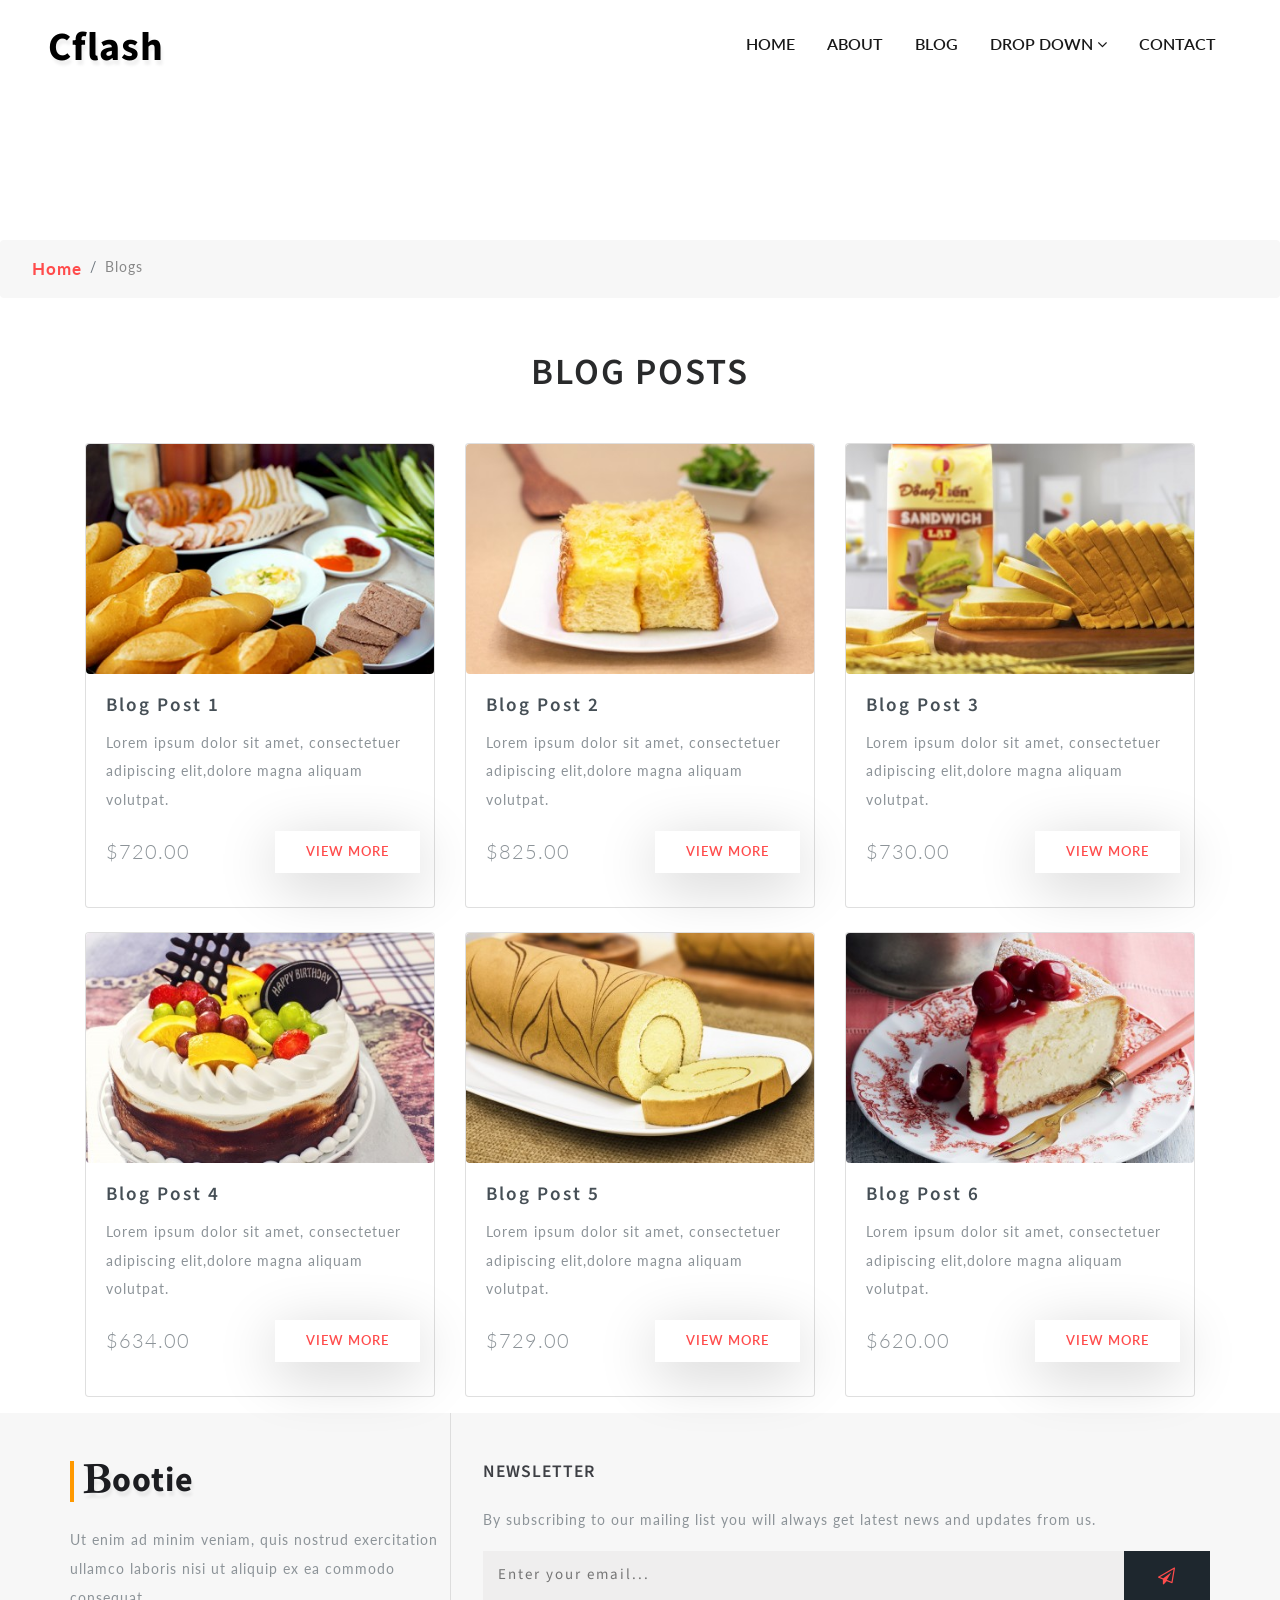
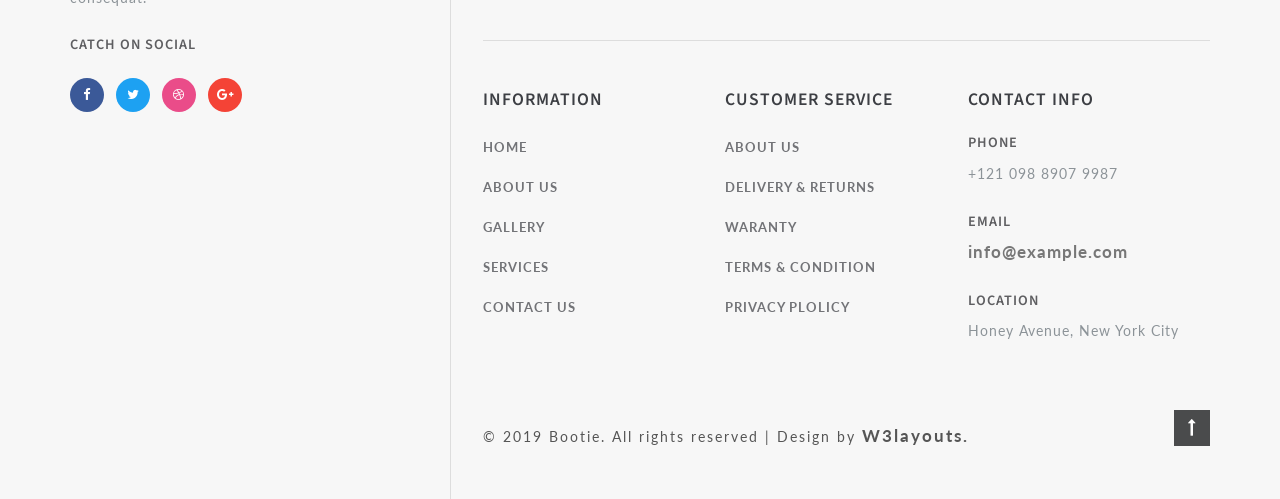
<file: public/blog.html>
<!--
Author: W3layouts
Author URL: http://w3layouts.com
License: Creative Commons Attribution 3.0 Unported
License URL: http://creativecommons.org/licenses/by/3.0/
-->

<!DOCTYPE html>
<html lang="zxx">

<head>
    <title>Cflash shop</title>
    <!-- Meta tag Keywords -->
    <meta name="viewport" content="width=device-width, initial-scale=1">
    <meta charset="UTF-8" />
    <meta name="keywords" content="Bootie Responsive web template, Bootstrap Web Templates, Flat Web Templates, Android Compatible web template, Smartphone Compatible web template, free webdesigns for Nokia, Samsung, LG, SonyEricsson, Motorola web design" />
    <script>
        addEventListener("load", function() {
            setTimeout(hideURLbar, 0);
        }, false);

        function hideURLbar() {
            window.scrollTo(0, 1);
        }
    </script>
    <!-- //Meta tag Keywords -->

    <!-- Custom-Files -->
    <link rel="stylesheet" href="css/bootstrap.css">
    <!-- Bootstrap-Core-CSS -->
    <link rel="stylesheet" href="css/style.css" type="text/css" media="all" />
    <!-- Style-CSS -->
    <!-- font-awesome-icons -->
    <link href="css/font-awesome.css" rel="stylesheet">
    <!-- //font-awesome-icons -->
    <!-- /Fonts -->
    <link href="//fonts.googleapis.com/css?family=Lato:100,100i,300,300i,400,400i,700" rel="stylesheet">
    <link href="//fonts.googleapis.com/css?family=Source+Sans+Pro:200,200i,300,300i,400,400i,600,600i,700,700i,900" rel="stylesheet">
    <!-- //Fonts -->
    <link rel="website icon" type="png" href="images/logo.jpg">

</head>

<body>

    <!-- mian-content -->
    <div class="main-banner inner" id="home">
        <!-- header -->
        <header class="header">
            <div class="container-fluid px-lg-5">
                <!-- nav -->
                <nav class="py-4">
                    <div id="logo">
                        <h1> <a href="index.html"><span class="" aria-hidden="true"></span>Cflash</a></h1>
                    </div>

                    <label for="drop" class="toggle">Menu</label>
                    <input type="checkbox" id="drop" />
                    <ul class="menu mt-2">
                        <li><a href="index.html">Home</a></li>
                        <li><a href="about.html">About</a></li>
                        <li class="active"><a href="blog.html">Blog</a></li>
                        <li>
                            <!-- First Tier Drop Down -->
                            <label for="drop-2" class="toggle">Drop Down <span class="fa fa-angle-down" aria-hidden="true"></span> </label>
                            <a href="#">Drop Down <span class="fa fa-angle-down" aria-hidden="true"></span></a>
                            <input type="checkbox" id="drop-2" />
                            <ul>
                                <li><a href="blog.html">Blog</a></li>
                                <li><a href="shop.html">Shop Now</a></li>
                                <li><a href="single.html">Single Page</a></li>
                            </ul>
                        </li>
                        <li><a href="contact.html">Contact</a></li>
                    </ul>
                </nav>
                <!-- //nav -->
            </div>
        </header>
        <!-- //header -->

    </div>
    <!--//main-content-->
    <!---->
    <ol class="breadcrumb">
        <li class="breadcrumb-item">
            <a href="index.html">Home</a>
        </li>
        <li class="breadcrumb-item active">Blogs</li>
    </ol>
    <!---->
    <!--// mian-content -->
    <!-- banner -->
    <section class="ab-info-main py-5">
        <div class="container py-lg-3">
            <div class="ab-info-grids">
                <h3 class="tittle text-center mb-lg-5 mb-3">Blog Posts</h3>
                <div id="products" class="row view-group">
                    <div class="item col-lg-4">
                        <div class="thumbnail card">
                            <div class="img-event">
                                <img class="group list-group-image img-fluid" src="images/1.jpeg" alt="" />
                            </div>
                            <div class="caption card-body">
                                <h4 class="group card-title inner list-group-item-heading">
                                    Blog Post 1</h4>
                                <p class="group inner list-group-item-text">
                                    Lorem ipsum dolor sit amet, consectetuer adipiscing elit,dolore magna aliquam volutpat.</p>
                                <div class="row">
                                    <div class="col-6">
                                        <p class="lead">
                                            $720.00</p>
                                    </div>
                                    <div class="col-6 ban-buttons">
                                        <a class="btn btn-course" href="single.html">View More</a>
                                    </div>
                                </div>
                            </div>
                        </div>
                    </div>
                    <div class="item col-lg-4">
                        <div class="thumbnail card">
                            <div class="img-event">
                                <img class="group list-group-image img-fluid" src="images/3.jpeg" alt="" />
                            </div>
                            <div class="caption card-body">
                                <h4 class="group card-title inner list-group-item-heading">
                                    Blog Post 2</h4>
                                <p class="group inner list-group-item-text">
                                    Lorem ipsum dolor sit amet, consectetuer adipiscing elit,dolore magna aliquam volutpat.</p>
                                <div class="row">
                                    <div class="col-6">
                                        <p class="lead">
                                            $825.00</p>
                                    </div>
                                    <div class="col-6 ban-buttons">
                                        <a class="btn btn-course" href="single.html">View More</a>
                                    </div>
                                </div>
                            </div>
                        </div>
                    </div>
                    <div class="item col-lg-4">
                        <div class="thumbnail card">
                            <div class="img-event">
                                <img class="group list-group-image img-fluid" src="images/5.jpeg" alt="" />
                            </div>
                            <div class="caption card-body">
                                <h4 class="group card-title inner list-group-item-heading">
                                    Blog Post 3</h4>
                                <p class="group inner list-group-item-text">
                                    Lorem ipsum dolor sit amet, consectetuer adipiscing elit,dolore magna aliquam volutpat.</p>
                                <div class="row">
                                    <div class="col-6">
                                        <p class="lead">
                                            $730.00</p>
                                    </div>
                                    <div class="col-6 ban-buttons">
                                        <a class="btn btn-course" href="single.html">View More</a>
                                    </div>
                                </div>
                            </div>
                        </div>
                    </div>
                    <div class="item col-lg-4 mt-lg-4">
                        <div class="thumbnail card">
                            <div class="img-event">
                                <img class="group list-group-image img-fluid" src="images/4.jpeg" alt="" />
                            </div>
                            <div class="caption card-body">
                                <h4 class="group card-title inner list-group-item-heading">
                                    Blog Post 4</h4>
                                <p class="group inner list-group-item-text">
                                    Lorem ipsum dolor sit amet, consectetuer adipiscing elit,dolore magna aliquam volutpat.</p>
                                <div class="row">
                                    <div class="col-6">
                                        <p class="lead">
                                            $634.00</p>
                                    </div>
                                    <div class="col-6 ban-buttons">
                                        <a class="btn btn-course" href="single.html">View More</a>
                                    </div>
                                </div>
                            </div>
                        </div>
                    </div>
                    <div class="item col-lg-4 mt-lg-4">
                        <div class="thumbnail card">
                            <div class="img-event">
                                <img class="group list-group-image img-fluid" src="images/6.jpeg" alt="" />
                            </div>
                            <div class="caption card-body">
                                <h4 class="group card-title inner list-group-item-heading">
                                    Blog Post 5</h4>
                                <p class="group inner list-group-item-text">
                                    Lorem ipsum dolor sit amet, consectetuer adipiscing elit,dolore magna aliquam volutpat.</p>
                                <div class="row">
                                    <div class="col-6">
                                        <p class="lead">
                                            $729.00</p>
                                    </div>
                                    <div class="col-6 ban-buttons">
                                        <a class="btn btn-course" href="single.html">View More</a>
                                    </div>
                                </div>
                            </div>
                        </div>
                    </div>
                    <div class="item col-lg-4 mt-lg-4">
                        <div class="thumbnail card">
                            <div class="img-event">
                                <img class="group list-group-image img-fluid" src="images/8.jpeg" alt="" />
                            </div>
                            <div class="caption card-body">
                                <h4 class="group card-title inner list-group-item-heading">
                                    Blog Post 6</h4>
                                <p class="group inner list-group-item-text">
                                    Lorem ipsum dolor sit amet, consectetuer adipiscing elit,dolore magna aliquam volutpat.</p>
                                <div class="row">
                                    <div class="col-6">
                                        <p class="lead">
                                            $620.00</p>
                                    </div>
                                    <div class="col-6 ban-buttons">
                                        <a class="btn btn-course" href="single.html">View More</a>
                                    </div>
                                </div>
                            </div>
                        </div>
                    </div>

                </div>
            </div>
        </div>
    </section>
    <!-- //banner -->
    <!-- footer -->
    <footer>
        <div class="container">
            <div class="row footer-top">
                <div class="col-lg-4 footer-grid_section_w3layouts">
                    <h2 class="logo-2 mb-lg-4 mb-3">
                        <a href="index.html"><span class="fa fa-bold" aria-hidden="true"></span>ootie</a>
                    </h2>
                    <p>Ut enim ad minim veniam, quis nostrud exercitation ullamco laboris nisi ut aliquip ex ea commodo consequat.</p>
                    <h4 class="sub-con-fo ad-info my-4">Catch on Social</h4>
                    <ul class="w3layouts_social_list list-unstyled">
                        <li>
                            <a href="#" class="w3pvt_facebook">
                                <span class="fa fa-facebook-f"></span>
                            </a>
                        </li>
                        <li class="mx-2">
                            <a href="#" class="w3pvt_twitter">
                                <span class="fa fa-twitter"></span>
                            </a>
                        </li>
                        <li>
                            <a href="#" class="w3pvt_dribble">
                                <span class="fa fa-dribbble"></span>
                            </a>
                        </li>
                        <li class="ml-2">
                            <a href="#" class="w3pvt_google">
                                <span class="fa fa-google-plus"></span>
                            </a>
                        </li>
                    </ul>
                </div>
                <div class="col-lg-8 footer-right">
                    <div class="w3layouts-news-letter">
                        <h3 class="footer-title text-uppercase text-wh mb-lg-4 mb-3">Newsletter</h3>

                        <p>By subscribing to our mailing list you will always get latest news and updates from us.</p>
                        <form action="#" method="post" class="w3layouts-newsletter">
                            <input type="email" name="Email" placeholder="Enter your email..." required="">
                            <button class="btn1"><span class="fa fa-paper-plane-o" aria-hidden="true"></span></button>

                        </form>
                    </div>
                    <div class="row mt-lg-4 bottom-w3layouts-sec-nav mx-0">
                        <div class="col-md-4 footer-grid_section_w3layouts">
                            <h3 class="footer-title text-uppercase text-wh mb-lg-4 mb-3">Information</h3>
                            <ul class="list-unstyled w3layouts-icons">
                                <li>
                                    <a href="index.html">Home</a>
                                </li>
                                <li class="mt-3">
                                    <a href="about.html">About Us</a>
                                </li>
                                <li class="mt-3">
                                    <a href="#">Gallery</a>
                                </li>
                                <li class="mt-3">
                                    <a href="#">Services</a>
                                </li>
                                <li class="mt-3">
                                    <a href="contact.html">Contact Us</a>
                                </li>
                            </ul>
                        </div>
                        <div class="col-md-4 footer-grid_section_w3layouts">
                            <!-- social icons -->
                            <div class="agileinfo_social_icons">
                                <h3 class="footer-title text-uppercase text-wh mb-lg-4 mb-3">Customer Service</h3>
                                <ul class="list-unstyled w3layouts-icons">

                                    <li>
                                        <a href="#">About Us</a>
                                    </li>
                                    <li class="mt-3">
                                        <a href="#">Delivery & Returns</a>
                                    </li>
                                    <li class="mt-3">
                                        <a href="#">Waranty</a>
                                    </li>
                                    <li class="mt-3">
                                        <a href="#">Terms & Condition</a>
                                    </li>
                                    <li class="mt-3">
                                        <a href="#">Privacy Plolicy</a>
                                    </li>
                                </ul>
                            </div>
                            <!-- social icons -->
                        </div>
                        <div class="col-md-4 footer-grid_section_w3layouts my-md-0 my-5">
                            <h3 class="footer-title text-uppercase text-wh mb-lg-4 mb-3">Contact Info</h3>
                            <div class="contact-info">
                                <div class="footer-address-inf">
                                    <h4 class="ad-info mb-2">Phone</h4>
                                    <p>+121 098 8907 9987</p>
                                </div>
                                <div class="footer-address-inf my-4">
                                    <h4 class="ad-info mb-2">Email </h4>
                                    <p><a href="mailto:info@example.com">info@example.com</a></p>
                                </div>
                                <div class="footer-address-inf">
                                    <h4 class="ad-info mb-2">Location</h4>
                                    <p>Honey Avenue, New York City</p>
                                </div>
                            </div>
                        </div>


                    </div>
                    <div class="cpy-right text-left row">
                        <p class="col-md-10">© 2019 Bootie. All rights reserved | Design by
                            <a href="http://w3layouts.com"> W3layouts.</a>
                        </p>
                        <!-- move top icon -->
                        <a href="#home" class="move-top text-right col-md-2"><span class="fa fa-long-arrow-up" aria-hidden="true"></span></a>
                        <!-- //move top icon -->
                    </div>
                </div>
            </div>
        </div>
    </footer>
    <!-- //footer -->
</body>

</html>
</file>
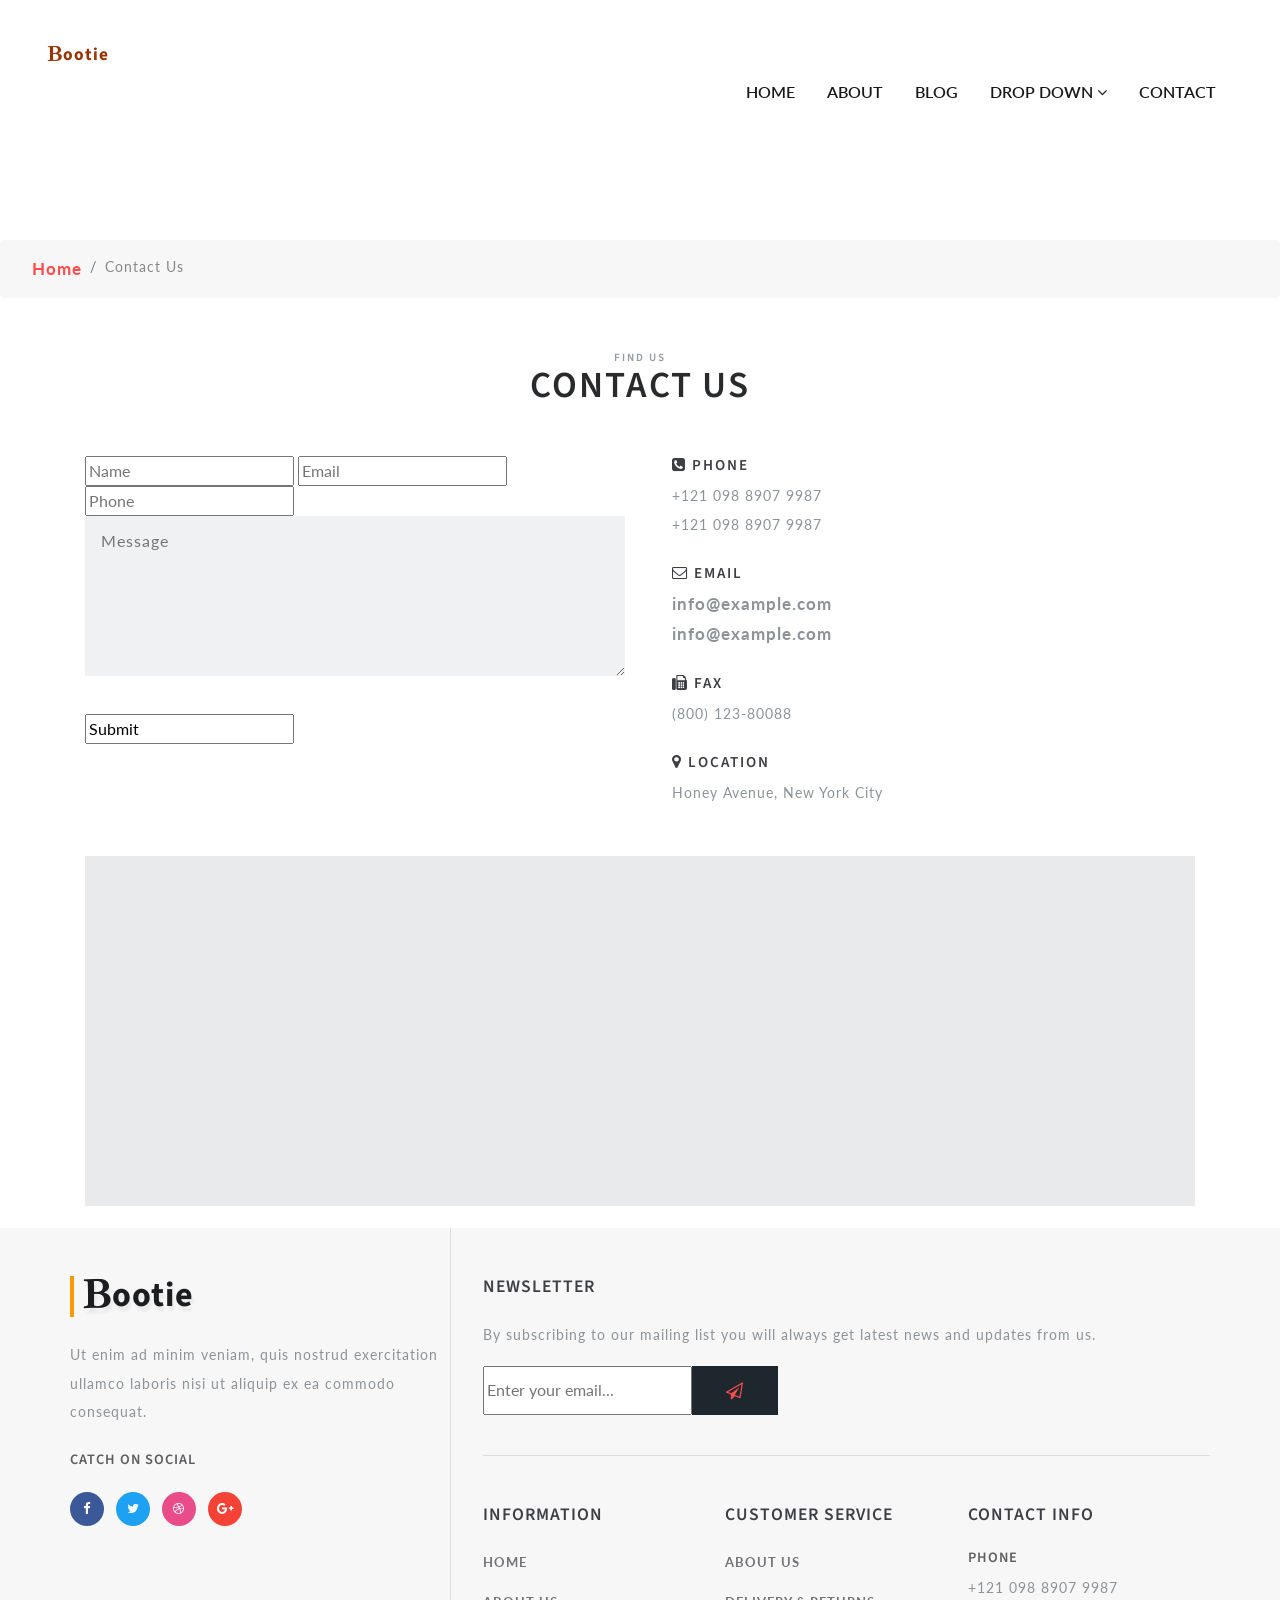
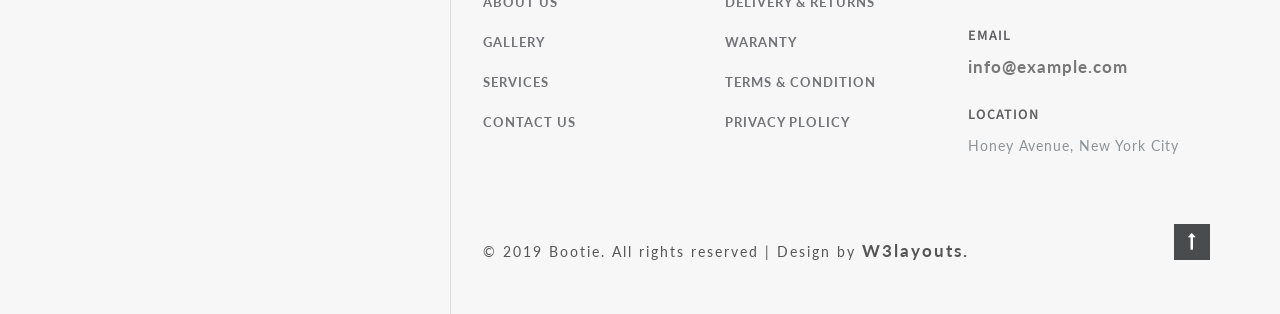
<file: public/contact.html>
<!--
Author: W3layouts
Author URL: http://w3layouts.com
License: Creative Commons Attribution 3.0 Unported
License URL: http://creativecommons.org/licenses/by/3.0/
-->

<!DOCTYPE html>
<html lang="zxx">

<head>
    <title>Bootie Ecommerce Bootstrap Responsive Web Template | Contact :: W3layouts</title>
    <!-- Meta tag Keywords -->
    <meta name="viewport" content="width=device-width, initial-scale=1">
    <meta charset="UTF-8" />
    <meta name="keywords" content="Bootie Responsive web template, Bootstrap Web Templates, Flat Web Templates, Android Compatible web template, Smartphone Compatible web template, free webdesigns for Nokia, Samsung, LG, SonyEricsson, Motorola web design"
    />
    <script>
        addEventListener("load", function() {
            setTimeout(hideURLbar, 0);
        }, false);

        function hideURLbar() {
            window.scrollTo(0, 1);
        }
    </script>
    <!-- //Meta tag Keywords -->

    <!-- Custom-Files -->
    <link rel="stylesheet" href="css/bootstrap.css">
    <!-- Bootstrap-Core-CSS -->
    <link rel="stylesheet" href="css/style.css" type="text/css" media="all" />
    <!-- Style-CSS -->
    <!-- font-awesome-icons -->
    <link href="css/font-awesome.css" rel="stylesheet">
    <!-- //font-awesome-icons -->
    <!-- /Fonts -->
    <link href="//fonts.googleapis.com/css?family=Lato:100,100i,300,300i,400,400i,700" rel="stylesheet">
    <link href="//fonts.googleapis.com/css?family=Source+Sans+Pro:200,200i,300,300i,400,400i,600,600i,700,700i,900" rel="stylesheet">
    <!-- //Fonts -->

</head>

<body>

    <!-- mian-content -->
    <div class="main-banner inner" id="home">
        <!-- header -->
        <header class="header">
            <div class="container-fluid px-lg-5 ">
                <!-- nav -->
                <nav class="py-4 ">
                    <div id="logo ">
                        <h1> <a href="index.html "><span class="fa fa-bold " aria-hidden="true "></span>ootie</a></h1>
                    </div>

                    <label for="drop " class="toggle ">Menu</label>
                    <input type="checkbox " id="drop " />
                    <ul class="menu mt-2 ">
                        <li><a href="index.html ">Home</a></li>
                        <li><a href="about.html ">About</a></li>
                        <li><a href="blog.html ">Blog</a></li>
                        <li>
                            <!-- First Tier Drop Down -->
                            <label for="drop-2 " class="toggle ">Drop Down <span class="fa fa-angle-down " aria-hidden="true "></span> </label>
                            <a href="# ">Drop Down <span class="fa fa-angle-down " aria-hidden="true "></span></a>
                            <input type="checkbox " id="drop-2 " />
                            <ul>
                                <li><a href="blog.html ">Blog</a></li>
                                <li><a href="shop.html ">Shop Now</a></li>
                                <li><a href="single.html ">Single Page</a></li>
                            </ul>
                        </li>
                        <li class="active "><a href="contact.html ">Contact</a></li>
                    </ul>
                </nav>
                <!-- //nav -->
            </div>
        </header>
        <!-- //header -->

    </div>
    <!--//main-content-->
    <!---->
    <ol class="breadcrumb ">
        <li class="breadcrumb-item ">
            <a href="index.html ">Home</a>
        </li>
        <li class="breadcrumb-item active ">Contact Us</li>
    </ol>
    <!---->
    <!--// mian-content -->
    <!-- banner -->
    <section class="ab-info-main py-5 ">
        <div class="container py-3 ">
            <h3 class="tittle text-center "><span class="sub-tittle ">Find Us</span> Contact Us</h3>
            <div class="row contact-main-info mt-5 ">
                <div class="col-md-6 contact-right-content ">
                    <form action="# " method="post ">
                        <input type="text " name="Name " placeholder="Name " required=" ">
                        <input type="email " class="email " name="Email " placeholder="Email " required=" ">
                        <input type="text " name="Phone no " placeholder="Phone " required=" ">
                        <textarea name="Message " placeholder="Message " required=" "></textarea>
                        <div class="read mt-3 ">
                            <input type="submit " value="Submit ">
                        </div>
                    </form>
                </div>
                <div class="col-md-6 contact-left-content ">
                    <div class="address-con ">
                        <h4 class="mb-2 "><span class="fa fa-phone-square " aria-hidden="true "></span> Phone</h4>
                        <p>+121 098 8907 9987</p>
                        <p>+121 098 8907 9987</p>
                    </div>
                    <div class="address-con my-4 ">
                        <h4 class="mb-2 "><span class="fa fa-envelope-o " aria-hidden="true "></span> Email </h4>
                        <p><a href="mailto:info@example.com ">info@example.com</a></p>
                        <p><a href="mailto:info@example.com ">info@example.com</a></p>
                    </div>
                    <div class="address-con mb-4 ">
                        <h4 class="mb-2 "><span class="fa fa-fax " aria-hidden="true "></span> Fax</h4>

                        <p>(800) 123-80088</p>
                    </div>
                    <div class="address-con ">
                        <h4 class="mb-2 "><span class="fa fa-map-marker " aria-hidden="true "></span> Location </h4>

                        <p>Honey Avenue, New York City</p>
                    </div>

                </div>

            </div>
            <div class="map-fo mt-lg-5 mt-4 ">
                <iframe src="https://www.google.com/maps/embed?pb=!1m18!1m12!1m3!1d423286.27404345275!2d-118.69191921441556!3d34.02016130939095!2m3!1f0!2f0!3f0!3m2!1i1024!2i768!4f13.1!3m3!1m2!1s0x80c2c75ddc27da13%3A0xe22fdf6f254608f4!2sLos+Angeles%2C+CA%2C+USA!5e0!3m2!1sen!2sin!4v1522474296007 "
                    allowfullscreen></iframe>
            </div>
        </div>
    </section>


    <!-- //contact -->
    <!-- footer -->
    <footer>
        <div class="container ">
            <div class="row footer-top ">
                <div class="col-lg-4 footer-grid_section_w3layouts ">
                    <h2 class="logo-2 mb-lg-4 mb-3 ">
                        <a href="index.html "><span class="fa fa-bold " aria-hidden="true "></span>ootie</a>
                    </h2>
                    <p>Ut enim ad minim veniam, quis nostrud exercitation ullamco laboris nisi ut aliquip ex ea commodo consequat.</p>
                    <h4 class="sub-con-fo ad-info my-4 ">Catch on Social</h4>
                    <ul class="w3layouts_social_list list-unstyled ">
                        <li>
                            <a href="# " class="w3pvt_facebook ">
                                <span class="fa fa-facebook-f "></span>
                            </a>
                        </li>
                        <li class="mx-2 ">
                            <a href="# " class="w3pvt_twitter ">
                                <span class="fa fa-twitter "></span>
                            </a>
                        </li>
                        <li>
                            <a href="# " class="w3pvt_dribble ">
                                <span class="fa fa-dribbble "></span>
                            </a>
                        </li>
                        <li class="ml-2 ">
                            <a href="# " class="w3pvt_google ">
                                <span class="fa fa-google-plus "></span>
                            </a>
                        </li>
                    </ul>
                </div>
                <div class="col-lg-8 footer-right ">
                    <div class="w3layouts-news-letter ">
                        <h3 class="footer-title text-uppercase text-wh mb-lg-4 mb-3 ">Newsletter</h3>

                        <p>By subscribing to our mailing list you will always get latest news and updates from us.</p>
                        <form action="# " method="post " class="w3layouts-newsletter ">
                            <input type="email " name="Email " placeholder="Enter your email... " required=" ">
                            <button class="btn1 "><span class="fa fa-paper-plane-o " aria-hidden="true "></span></button>

                        </form>
                    </div>
                    <div class="row mt-lg-4 bottom-w3layouts-sec-nav mx-0 ">
                        <div class="col-md-4 footer-grid_section_w3layouts ">
                            <h3 class="footer-title text-uppercase text-wh mb-lg-4 mb-3 ">Information</h3>
                            <ul class="list-unstyled w3layouts-icons ">
                                <li>
                                    <a href="index.html ">Home</a>
                                </li>
                                <li class="mt-3 ">
                                    <a href="about.html ">About Us</a>
                                </li>
                                <li class="mt-3 ">
                                    <a href="# ">Gallery</a>
                                </li>
                                <li class="mt-3 ">
                                    <a href="# ">Services</a>
                                </li>
                                <li class="mt-3 ">
                                    <a href="contact.html ">Contact Us</a>
                                </li>
                            </ul>
                        </div>
                        <div class="col-md-4 footer-grid_section_w3layouts ">
                            <!-- social icons -->
                            <div class="agileinfo_social_icons ">
                                <h3 class="footer-title text-uppercase text-wh mb-lg-4 mb-3 ">Customer Service</h3>
                                <ul class="list-unstyled w3layouts-icons ">

                                    <li>
                                        <a href="# ">About Us</a>
                                    </li>
                                    <li class="mt-3 ">
                                        <a href="# ">Delivery & Returns</a>
                                    </li>
                                    <li class="mt-3 ">
                                        <a href="# ">Waranty</a>
                                    </li>
                                    <li class="mt-3 ">
                                        <a href="# ">Terms & Condition</a>
                                    </li>
                                    <li class="mt-3 ">
                                        <a href="# ">Privacy Plolicy</a>
                                    </li>
                                </ul>
                            </div>
                            <!-- social icons -->
                        </div>
                        <div class="col-md-4 footer-grid_section_w3layouts my-md-0 my-5 ">
                            <h3 class="footer-title text-uppercase text-wh mb-lg-4 mb-3 ">Contact Info</h3>
                            <div class="contact-info ">
                                <div class="footer-address-inf ">
                                    <h4 class="ad-info mb-2 ">Phone</h4>
                                    <p>+121 098 8907 9987</p>
                                </div>
                                <div class="footer-address-inf my-4 ">
                                    <h4 class="ad-info mb-2 ">Email </h4>
                                    <p><a href="mailto:info@example.com ">info@example.com</a></p>
                                </div>
                                <div class="footer-address-inf ">
                                    <h4 class="ad-info mb-2 ">Location</h4>
                                    <p>Honey Avenue, New York City</p>
                                </div>
                            </div>
                        </div>


                    </div>
                    <div class="cpy-right text-left row ">
                        <p class="col-md-10 ">© 2019 Bootie. All rights reserved | Design by
                            <a href="http://w3layouts.com "> W3layouts.</a>
                        </p>
                        <!-- move top icon -->
                        <a href="#home " class="move-top text-right col-md-2 "><span class="fa fa-long-arrow-up " aria-hidden="true "></span></a>
                        <!-- //move top icon -->
                    </div>
                </div>
            </div>
        </div>
    </footer>
    <!-- //footer -->
</body>

</html>
</file>
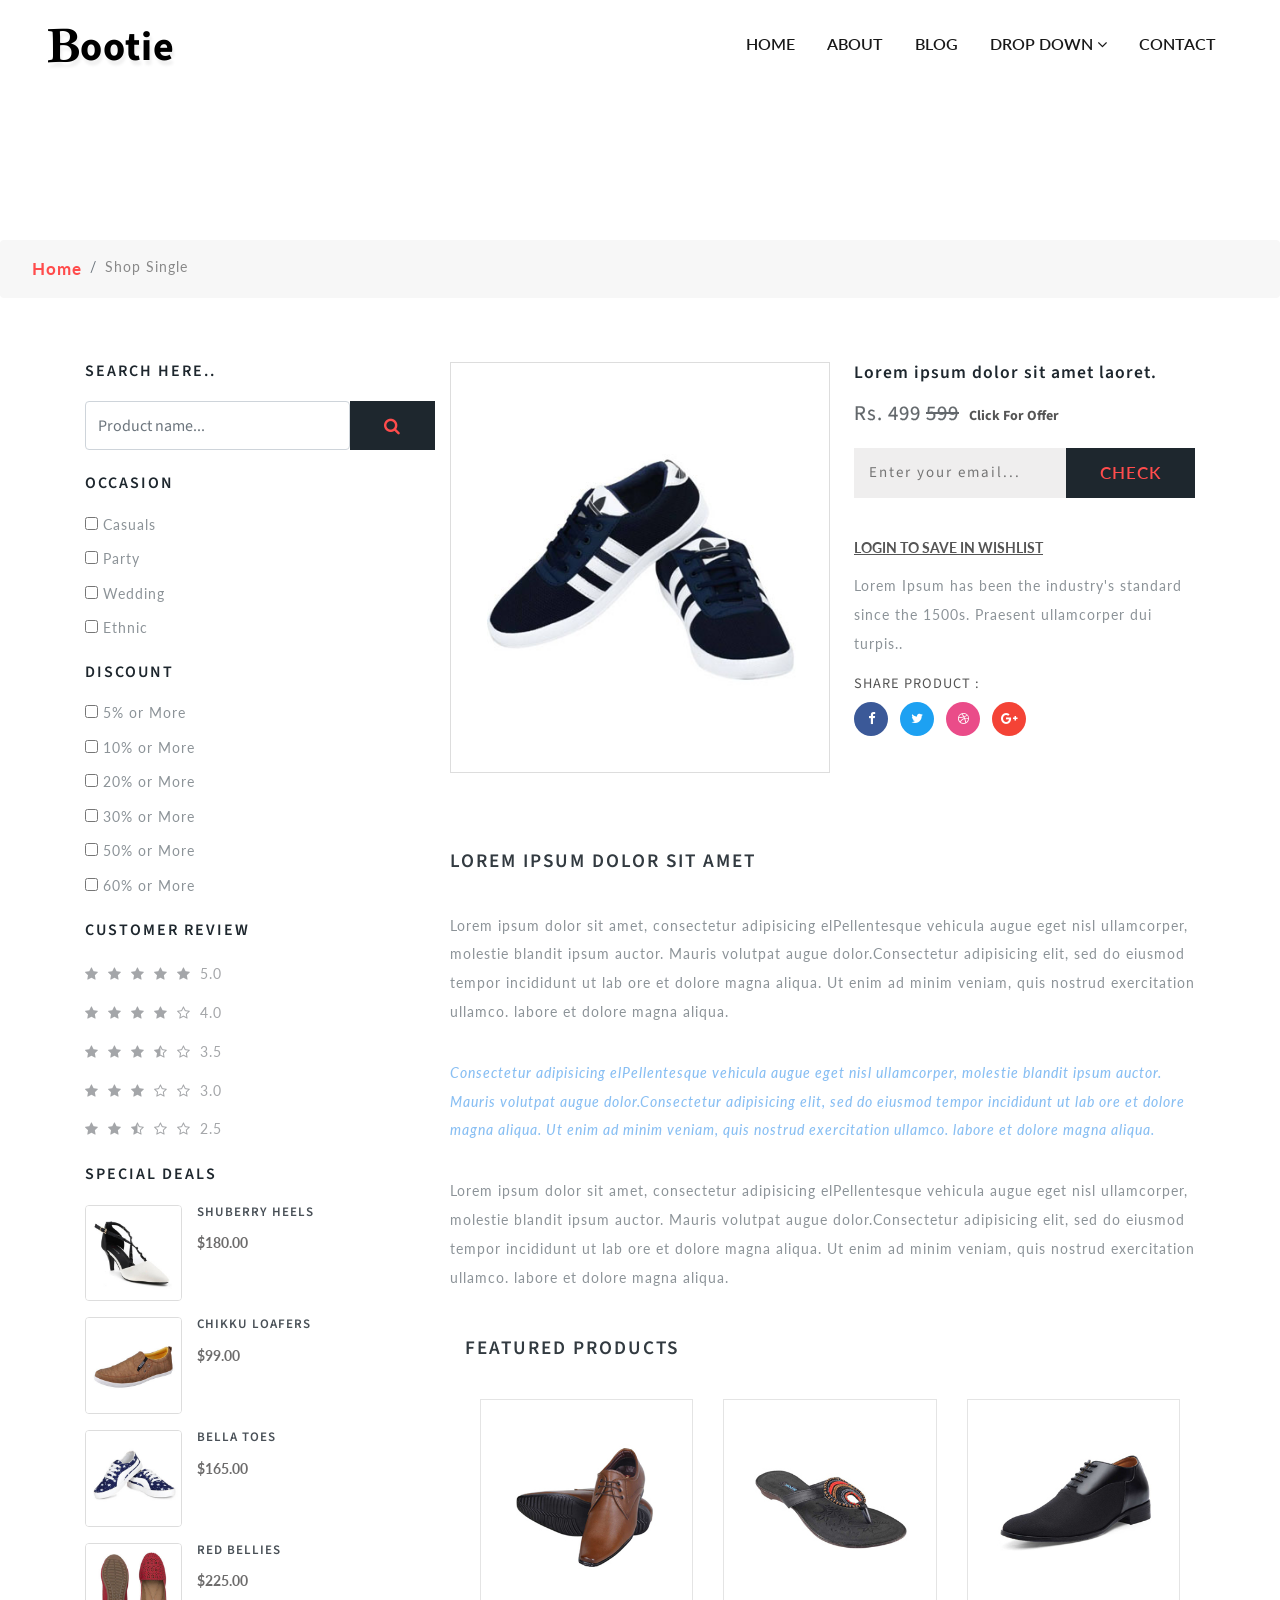
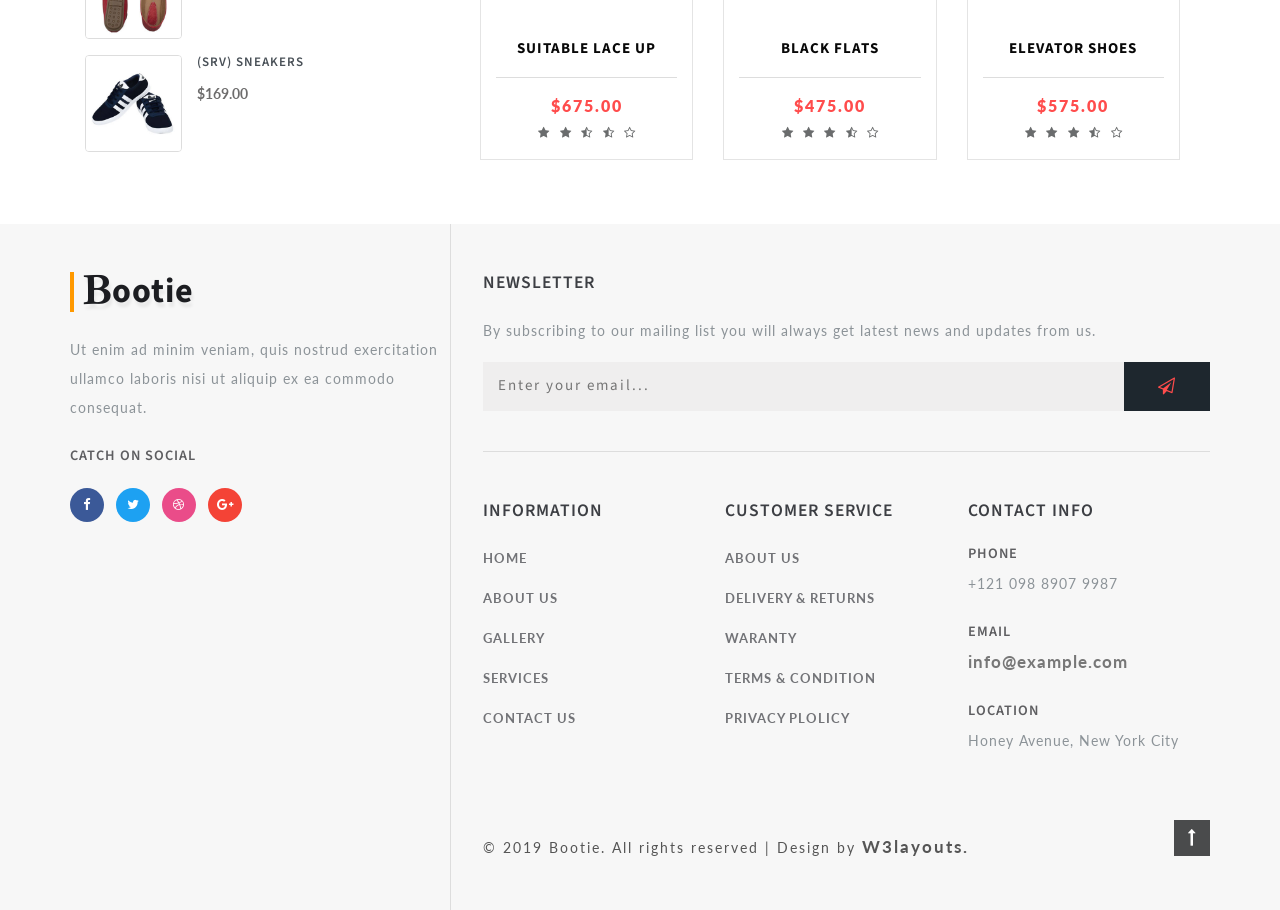
<file: public/shop-single.html>
<!--
Author: W3layouts
Author URL: http://w3layouts.com
License: Creative Commons Attribution 3.0 Unported
License URL: http://creativecommons.org/licenses/by/3.0/
-->

<!DOCTYPE html>
<html lang="zxx">

<head>
    <title>Bootie Ecommerce Bootstrap Responsive Web Template | Shop-Single :: W3layouts</title>
    <!-- Meta tag Keywords -->
    <meta name="viewport" content="width=device-width, initial-scale=1">
    <meta charset="UTF-8" />
    <meta name="keywords" content="Bootie Responsive web template, Bootstrap Web Templates, Flat Web Templates, Android Compatible web template, Smartphone Compatible web template, free webdesigns for Nokia, Samsung, LG, SonyEricsson, Motorola web design" />
    <script>
        addEventListener("load", function() {
            setTimeout(hideURLbar, 0);
        }, false);

        function hideURLbar() {
            window.scrollTo(0, 1);
        }
    </script>
    <!-- //Meta tag Keywords -->

    <!-- Custom-Files -->
    <link rel="stylesheet" href="css/bootstrap.css">
    <!-- Bootstrap-Core-CSS -->
    <link rel="stylesheet" href="css/style.css" type="text/css" media="all" />
    <!-- Style-CSS -->
    <!-- font-awesome-icons -->
    <link href="css/font-awesome.css" rel="stylesheet">
    <!-- //font-awesome-icons -->
    <!-- /Fonts -->
    <link href="//fonts.googleapis.com/css?family=Lato:100,100i,300,300i,400,400i,700" rel="stylesheet">
    <link href="//fonts.googleapis.com/css?family=Source+Sans+Pro:200,200i,300,300i,400,400i,600,600i,700,700i,900" rel="stylesheet">
    <!-- //Fonts -->

</head>

<body>

    <!-- mian-content -->
    <div class="main-banner inner" id="home">
        <!-- header -->
        <header class="header">
            <div class="container-fluid px-lg-5">
                <!-- nav -->
                <nav class="py-4">
                    <div id="logo">
                        <h1> <a href="index.html"><span class="fa fa-bold" aria-hidden="true"></span>ootie</a></h1>
                    </div>

                    <label for="drop" class="toggle">Menu</label>
                    <input type="checkbox" id="drop" />
                    <ul class="menu mt-2">
                        <li><a href="index.html">Home</a></li>
                        <li><a href="about.html">About</a></li>
                        <li><a href="blog.html">Blog</a></li>
                        <li>
                            <!-- First Tier Drop Down -->
                            <label for="drop-2" class="toggle">Drop Down <span class="fa fa-angle-down" aria-hidden="true"></span> </label>
                            <a href="#">Drop Down <span class="fa fa-angle-down" aria-hidden="true"></span></a>
                            <input type="checkbox" id="drop-2" />
                            <ul>
                                <li><a href="blog.html">Blog</a></li>
                                <li><a href="shop.html">Shop Now</a></li>
                                <li><a href="shop-single.html">Single Page</a></li>
                            </ul>
                        </li>
                        <li><a href="contact.html">Contact</a></li>
                    </ul>
                </nav>
                <!-- //nav -->
            </div>
        </header>
        <!-- //header -->

    </div>
    <!--//main-content-->
    <!---->
    <ol class="breadcrumb">
        <li class="breadcrumb-item">
            <a href="index.html">Home</a>
        </li>
        <li class="breadcrumb-item active">Shop Single</li>
    </ol>
    <!---->
    <!-- banner -->
    <section class="ab-info-main py-md-5 py-4">
        <div class="container py-md-3">
            <!-- top Products -->
            <div class="row">
                <!-- product left -->
                <div class="side-bar col-lg-4">

                    <div class="search-bar w3layouts-newsletter">
                        <h3 class="sear-head">Search Here..</h3>
                        <form action="#" method="post" class="d-flex">
                            <input type="search" placeholder="Product name..." name="search" class="form-control" required="">
                            <button class="btn1"><span class="fa fa-search" aria-hidden="true"></span></button>
                        </form>
                    </div>
                    <!--preference -->
                    <div class="left-side my-4">
                        <h3 class="sear-head">Occasion</h3>
                        <ul class="w3layouts-box-list">
                            <li>
                                <input type="checkbox" class="checked">
                                <span class="span">Casuals</span>
                            </li>
                            <li>
                                <input type="checkbox" class="checked">
                                <span class="span">Party</span>
                            </li>
                            <li>
                                <input type="checkbox" class="checked">
                                <span class="span">Wedding</span>
                            </li>
                            <li>
                                <input type="checkbox" class="checked">
                                <span class="span">Ethnic</span>
                            </li>
                        </ul>
                    </div>
                    <!-- // preference -->
                    <!-- discounts -->
                    <div class="left-side">
                        <h3 class="sear-head">Discount</h3>
                        <ul class="w3layouts-box-list">
                            <li>
                                <input type="checkbox" class="checked">
                                <span class="span">5% or More</span>
                            </li>
                            <li>
                                <input type="checkbox" class="checked">
                                <span class="span">10% or More</span>
                            </li>
                            <li>
                                <input type="checkbox" class="checked">
                                <span class="span">20% or More</span>
                            </li>
                            <li>
                                <input type="checkbox" class="checked">
                                <span class="span">30% or More</span>
                            </li>
                            <li>
                                <input type="checkbox" class="checked">
                                <span class="span">50% or More</span>
                            </li>
                            <li>
                                <input type="checkbox" class="checked">
                                <span class="span">60% or More</span>
                            </li>
                        </ul>
                    </div>
                    <!-- //discounts -->
                    <!-- reviews -->
                    <div class="customer-rev left-side my-4">
                        <h3 class="sear-head">Customer Review</h3>
                        <ul class="w3layouts-box-list">
                            <li>
                                <a href="#">
                                    <span class="fa fa-star" aria-hidden="true"></span>
                                    <span class="fa fa-star" aria-hidden="true"></span>
                                    <span class="fa fa-star" aria-hidden="true"></span>
                                    <span class="fa fa-star" aria-hidden="true"></span>
                                    <span class="fa fa-star" aria-hidden="true"></span>
                                    <span>5.0</span>
                                </a>
                            </li>
                            <li>
                                <a href="#">
                                    <span class="fa fa-star" aria-hidden="true"></span>
                                    <span class="fa fa-star" aria-hidden="true"></span>
                                    <span class="fa fa-star" aria-hidden="true"></span>
                                    <span class="fa fa-star" aria-hidden="true"></span>
                                    <span class="fa fa-star-o" aria-hidden="true"></span>
                                    <span>4.0</span>
                                </a>
                            </li>
                            <li>
                                <a href="#">
                                    <span class="fa fa-star" aria-hidden="true"></span>
                                    <span class="fa fa-star" aria-hidden="true"></span>
                                    <span class="fa fa-star" aria-hidden="true"></span>
                                    <span class="fa fa-star-half-o" aria-hidden="true"></span>
                                    <span class="fa fa-star-o" aria-hidden="true"></span>
                                    <span>3.5</span>
                                </a>
                            </li>
                            <li>
                                <a href="#">
                                    <span class="fa fa-star" aria-hidden="true"></span>
                                    <span class="fa fa-star" aria-hidden="true"></span>
                                    <span class="fa fa-star" aria-hidden="true"></span>
                                    <span class="fa fa-star-o" aria-hidden="true"></span>
                                    <span class="fa fa-star-o" aria-hidden="true"></span>
                                    <span>3.0</span>
                                </a>
                            </li>
                            <li>
                                <a href="#">
                                    <span class="fa fa-star" aria-hidden="true"></span>
                                    <span class="fa fa-star" aria-hidden="true"></span>
                                    <span class="fa fa-star-half-o" aria-hidden="true"></span>
                                    <span class="fa fa-star-o" aria-hidden="true"></span>
                                    <span class="fa fa-star-o" aria-hidden="true"></span>
                                    <span>2.5</span>
                                </a>
                            </li>
                        </ul>
                    </div>
                    <!-- //reviews -->
                    <!-- deals -->
                    <div class="deal-leftmk left-side">
                        <h3 class="sear-head">Special Deals</h3>
                        <div class="special-sec1 row mb-3">
                            <div class="img-deals col-md-4">
                                <img src="images/s4.jpg" class="img-fluid" alt="">
                            </div>
                            <div class="img-deal1 col-md-4">
                                <h3>Shuberry Heels</h3>
                                <a href="shop-single.html">$180.00</a>
                            </div>

                        </div>
                        <div class="special-sec1 row">
                            <div class="img-deals col-md-4">
                                <img src="images/s2.jpg" class="img-fluid" alt="">
                            </div>
                            <div class="img-deal1 col-md-8">
                                <h3>Chikku Loafers</h3>
                                <a href="shop-single.html">$99.00</a>
                            </div>

                        </div>
                        <div class="special-sec1 row my-3">
                            <div class="img-deals col-md-4">
                                <img src="images/s1.jpg" class="img-fluid" alt="">
                            </div>
                            <div class="img-deal1 col-md-8">
                                <h3>Bella Toes</h3>
                                <a href="shop-single.html">$165.00</a>
                            </div>

                        </div>
                        <div class="special-sec1 row">
                            <div class="img-deals col-md-4">
                                <img src="images/s5.jpg" class="img-fluid" alt="">
                            </div>
                            <div class="img-deal1 col-md-8">
                                <h3>Red Bellies</h3>
                                <a href="shop-single.html">$225.00</a>
                            </div>

                        </div>
                        <div class="special-sec1 row mt-3">
                            <div class="img-deals col-md-4">
                                <img src="images/s3.jpg" class="img-fluid" alt="">
                            </div>
                            <div class="img-deal1 col-md-8">
                                <h3>(SRV) Sneakers</h3>
                                <a href="shop-single.html">$169.00</a>
                            </div>

                        </div>
                    </div>
                    <!-- //deals -->

                </div>
                <!-- //product left -->
                <!-- product right -->
                <div class="left-ads-display col-lg-8">
                    <div class="row">
                        <div class="desc1-left col-md-6">
                            <img src="images/d1.jpg" class="img-fluid" alt="">
                        </div>
                        <div class="desc1-right col-md-6 pl-lg-4">
                            <h3>Lorem ipsum dolor sit amet laoret.</h3>
                            <h5>Rs. 499 <span>599</span> <a href="#">click for offer</a></h5>
                            <div class="available mt-3">
                                <form action="#" method="post" class="w3layouts-newsletter">
                                    <input type="email" name="Email" placeholder="Enter your email..." required="">
                                    <button class="btn1">Check</button>

                                </form>
                                <span><a href="#">login to save in wishlist </a></span>
                                <p>Lorem Ipsum has been the industry's standard since the 1500s. Praesent ullamcorper dui turpis.. </p>
                            </div>
                            <div class="share-desc">
                                <div class="share">
                                    <h4>Share Product :</h4>
                                    <ul class="w3layouts_social_list list-unstyled">
                                        <li>
                                            <a href="#" class="w3pvt_facebook">
                                                <span class="fa fa-facebook-f"></span>
                                            </a>
                                        </li>
                                        <li class="mx-2">
                                            <a href="#" class="w3pvt_twitter">
                                                <span class="fa fa-twitter"></span>
                                            </a>
                                        </li>
                                        <li>
                                            <a href="#" class="w3pvt_dribble">
                                                <span class="fa fa-dribbble"></span>
                                            </a>
                                        </li>
                                        <li class="ml-2">
                                            <a href="#" class="w3pvt_google">
                                                <span class="fa fa-google-plus"></span>
                                            </a>
                                        </li>
                                    </ul>
                                </div>
                                <div class="clearfix"></div>
                            </div>
                        </div>
                    </div>
                    <div class="row sub-para-w3layouts mt-5">

                        <h3 class="shop-sing">Lorem ipsum dolor sit amet</h3>
                        <p>Lorem ipsum dolor sit amet, consectetur adipisicing elPellentesque vehicula augue eget nisl ullamcorper, molestie blandit ipsum auctor. Mauris volutpat augue dolor.Consectetur adipisicing elit, sed do eiusmod tempor incididunt ut lab ore et dolore magna aliqua. Ut enim ad minim veniam, quis nostrud exercitation ullamco. labore et dolore magna aliqua.</p>
                        <p class="mt-3 italic-blue">Consectetur adipisicing elPellentesque vehicula augue eget nisl ullamcorper, molestie blandit ipsum auctor. Mauris volutpat augue dolor.Consectetur adipisicing elit, sed do eiusmod tempor incididunt ut lab ore et dolore magna aliqua. Ut enim ad minim veniam, quis nostrud exercitation ullamco. labore et dolore magna aliqua.</p>
                        <p class="mt-3">Lorem ipsum dolor sit amet, consectetur adipisicing elPellentesque vehicula augue eget nisl ullamcorper, molestie blandit ipsum auctor. Mauris volutpat augue dolor.Consectetur adipisicing elit, sed do eiusmod tempor incididunt ut lab ore et dolore magna aliqua. Ut enim ad minim veniam, quis nostrud exercitation ullamco. labore et dolore magna aliqua.</p>
                    </div>

                    <h3 class="shop-sing">Featured Products</h3>
                    <div class="row m-0">
                        <div class="col-md-4 product-men">
                            <div class="product-shoe-info shoe text-center">
                                <div class="men-thumb-item">
                                    <img src="images/s10.jpg" class="img-fluid" alt="">
                                    <span class="product-new-top">New</span>
                                </div>
                                <div class="item-info-product">
                                    <h4>
                                        <a href="shop-single.html">Suitable Lace Up </a>
                                    </h4>

                                    <div class="product_price">
                                        <div class="grid-price">
                                            <span class="money">$675.00</span>
                                        </div>
                                    </div>
                                    <ul class="stars">
                                        <li><a href="#"><span class="fa fa-star" aria-hidden="true"></span></a></li>
                                        <li><a href="#"><span class="fa fa-star" aria-hidden="true"></span></a></li>
                                        <li><a href="#"><span class="fa fa-star-half-o" aria-hidden="true"></span></a></li>
                                        <li><a href="#"><span class="fa fa-star-half-o" aria-hidden="true"></span></a></li>
                                        <li><a href="#"><span class="fa fa-star-o" aria-hidden="true"></span></a></li>
                                    </ul>
                                </div>
                            </div>
                        </div>
                        <div class="col-md-4 product-men">
                            <div class="product-shoe-info shoe text-center">
                                <div class="men-thumb-item">
                                    <img src="images/s11.jpg" class="img-fluid" alt="">
                                    <span class="product-new-top">New</span>
                                </div>
                                <div class="item-info-product">
                                    <h4>
                                        <a href="shop-single.html">Black Flats</a>
                                    </h4>

                                    <div class="product_price">
                                        <div class="grid-price">
                                            <span class="money">$475.00</span>
                                        </div>
                                    </div>
                                    <ul class="stars">
                                        <li><a href="#"><span class="fa fa-star" aria-hidden="true"></span></a></li>
                                        <li><a href="#"><span class="fa fa-star" aria-hidden="true"></span></a></li>
                                        <li><a href="#"><span class="fa fa-star" aria-hidden="true"></span></a></li>
                                        <li><a href="#"><span class="fa fa-star-half-o" aria-hidden="true"></span></a></li>
                                        <li><a href="#"><span class="fa fa-star-o" aria-hidden="true"></span></a></li>
                                    </ul>
                                </div>
                            </div>
                        </div>
                        <div class="col-md-4 product-men">
                            <div class="product-shoe-info shoe text-center">
                                <div class="men-thumb-item">
                                    <img src="images/s12.jpg" class="img-fluid" alt="">
                                    <span class="product-new-top">New</span>
                                </div>
                                <div class="item-info-product">
                                    <h4>
                                        <a href="shop-single.html">Elevator Shoes </a>
                                    </h4>

                                    <div class="product_price">
                                        <div class="grid-price">
                                            <span class="money">$575.00</span>
                                        </div>
                                    </div>
                                    <ul class="stars">
                                        <li><a href="#"><span class="fa fa-star" aria-hidden="true"></span></a></li>
                                        <li><a href="#"><span class="fa fa-star" aria-hidden="true"></span></a></li>
                                        <li><a href="#"><span class="fa fa-star" aria-hidden="true"></span></a></li>
                                        <li><a href="#"><span class="fa fa-star-half-o" aria-hidden="true"></span></a></li>
                                        <li><a href="#"><span class="fa fa-star-o" aria-hidden="true"></span></a></li>
                                    </ul>
                                </div>
                            </div>
                        </div>
                    </div>
                </div>
            </div>
        </div>
    </section>
    <!-- //contact -->
    <!-- footer -->
    <footer>
        <div class="container">
            <div class="row footer-top">
                <div class="col-lg-4 footer-grid_section_w3layouts">
                    <h2 class="logo-2 mb-lg-4 mb-3">
                        <a href="index.html"><span class="fa fa-bold" aria-hidden="true"></span>ootie</a>
                    </h2>
                    <p>Ut enim ad minim veniam, quis nostrud exercitation ullamco laboris nisi ut aliquip ex ea commodo consequat.</p>
                    <h4 class="sub-con-fo ad-info my-4">Catch on Social</h4>
                    <ul class="w3layouts_social_list list-unstyled">
                        <li>
                            <a href="#" class="w3pvt_facebook">
                                <span class="fa fa-facebook-f"></span>
                            </a>
                        </li>
                        <li class="mx-2">
                            <a href="#" class="w3pvt_twitter">
                                <span class="fa fa-twitter"></span>
                            </a>
                        </li>
                        <li>
                            <a href="#" class="w3pvt_dribble">
                                <span class="fa fa-dribbble"></span>
                            </a>
                        </li>
                        <li class="ml-2">
                            <a href="#" class="w3pvt_google">
                                <span class="fa fa-google-plus"></span>
                            </a>
                        </li>
                    </ul>
                </div>
                <div class="col-lg-8 footer-right">
                    <div class="w3layouts-news-letter">
                        <h3 class="footer-title text-uppercase text-wh mb-lg-4 mb-3">Newsletter</h3>

                        <p>By subscribing to our mailing list you will always get latest news and updates from us.</p>
                        <form action="#" method="post" class="w3layouts-newsletter">
                            <input type="email" name="Email" placeholder="Enter your email..." required="">
                            <button class="btn1"><span class="fa fa-paper-plane-o" aria-hidden="true"></span></button>

                        </form>
                    </div>
                    <div class="row mt-lg-4 bottom-w3layouts-sec-nav mx-0">
                        <div class="col-md-4 footer-grid_section_w3layouts">
                            <h3 class="footer-title text-uppercase text-wh mb-lg-4 mb-3">Information</h3>
                            <ul class="list-unstyled w3layouts-icons">
                                <li>
                                    <a href="index.html">Home</a>
                                </li>
                                <li class="mt-3">
                                    <a href="about.html">About Us</a>
                                </li>
                                <li class="mt-3">
                                    <a href="#">Gallery</a>
                                </li>
                                <li class="mt-3">
                                    <a href="#">Services</a>
                                </li>
                                <li class="mt-3">
                                    <a href="contact.html">Contact Us</a>
                                </li>
                            </ul>
                        </div>
                        <div class="col-md-4 footer-grid_section_w3layouts">
                            <!-- social icons -->
                            <div class="agileinfo_social_icons">
                                <h3 class="footer-title text-uppercase text-wh mb-lg-4 mb-3">Customer Service</h3>
                                <ul class="list-unstyled w3layouts-icons">

                                    <li>
                                        <a href="#">About Us</a>
                                    </li>
                                    <li class="mt-3">
                                        <a href="#">Delivery & Returns</a>
                                    </li>
                                    <li class="mt-3">
                                        <a href="#">Waranty</a>
                                    </li>
                                    <li class="mt-3">
                                        <a href="#">Terms & Condition</a>
                                    </li>
                                    <li class="mt-3">
                                        <a href="#">Privacy Plolicy</a>
                                    </li>
                                </ul>
                            </div>
                            <!-- social icons -->
                        </div>
                        <div class="col-md-4 footer-grid_section_w3layouts my-md-0 my-5">
                            <h3 class="footer-title text-uppercase text-wh mb-lg-4 mb-3">Contact Info</h3>
                            <div class="contact-info">
                                <div class="footer-address-inf">
                                    <h4 class="ad-info mb-2">Phone</h4>
                                    <p>+121 098 8907 9987</p>
                                </div>
                                <div class="footer-address-inf my-4">
                                    <h4 class="ad-info mb-2">Email </h4>
                                    <p><a href="mailto:info@example.com">info@example.com</a></p>
                                </div>
                                <div class="footer-address-inf">
                                    <h4 class="ad-info mb-2">Location</h4>
                                    <p>Honey Avenue, New York City</p>
                                </div>
                            </div>
                        </div>


                    </div>
                    <div class="cpy-right text-left row">
                        <p class="col-md-10">© 2019 Bootie. All rights reserved | Design by
                            <a href="http://w3layouts.com"> W3layouts.</a>
                        </p>
                        <!-- move top icon -->
                        <a href="#home" class="move-top text-right col-md-2"><span class="fa fa-long-arrow-up" aria-hidden="true"></span></a>
                        <!-- //move top icon -->
                    </div>
                </div>
            </div>
        </div>
    </footer>
    <!-- //footer -->
</body>

</html>
</file>
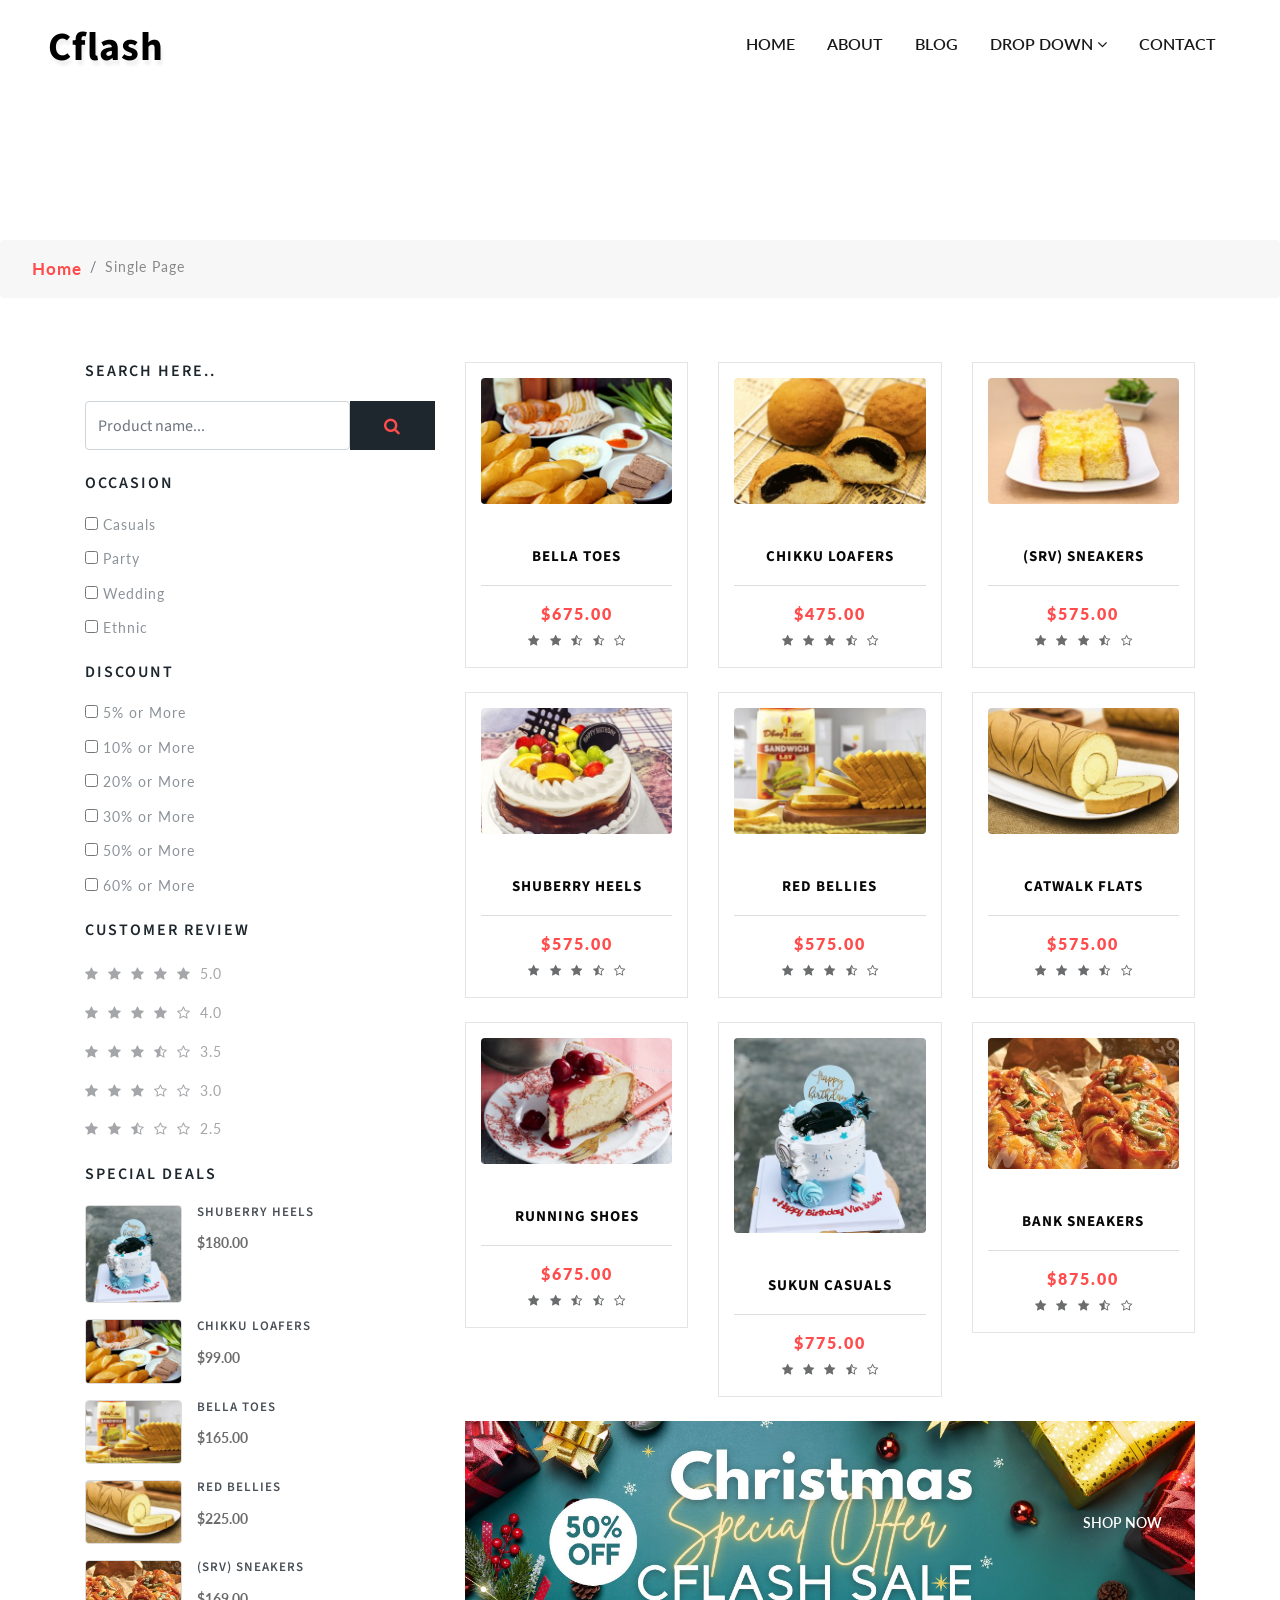
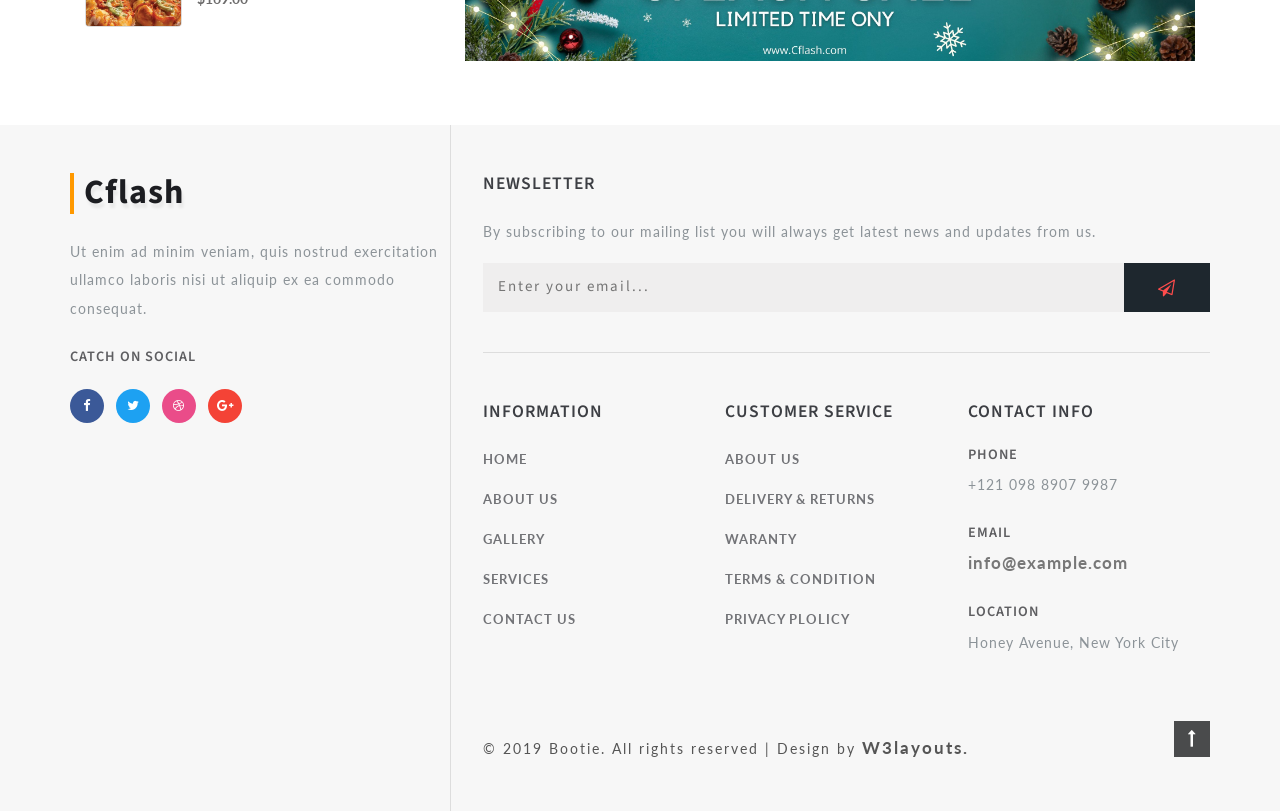
<file: public/shop.html>
<!--
Author: W3layouts
Author URL: http://w3layouts.com
License: Creative Commons Attribution 3.0 Unported
License URL: http://creativecommons.org/licenses/by/3.0/
-->

<!DOCTYPE html>
<html lang="zxx">

<head>
    <title>Cflash Shop</title>
    <!-- Meta tag Keywords -->
    <meta name="viewport" content="width=device-width, initial-scale=1">
    <meta charset="UTF-8" />
    <meta name="keywords" content="Bootie Responsive web template, Bootstrap Web Templates, Flat Web Templates, Android Compatible web template, Smartphone Compatible web template, free webdesigns for Nokia, Samsung, LG, SonyEricsson, Motorola web design" />
    <script>
        addEventListener("load", function() {
            setTimeout(hideURLbar, 0);
        }, false);

        function hideURLbar() {
            window.scrollTo(0, 1);
        }
    </script>
    <!-- //Meta tag Keywords -->

    <!-- Custom-Files -->
    <link rel="stylesheet" href="css/bootstrap.css">
    <!-- Bootstrap-Core-CSS -->
    <link rel="stylesheet" href="css/style.css" type="text/css" media="all" />
    <!-- Style-CSS -->
    <!-- font-awesome-icons -->
    <link href="css/font-awesome.css" rel="stylesheet">
    <!-- //font-awesome-icons -->
    <!-- /Fonts -->
    <link href="//fonts.googleapis.com/css?family=Lato:100,100i,300,300i,400,400i,700" rel="stylesheet">
    <link href="//fonts.googleapis.com/css?family=Source+Sans+Pro:200,200i,300,300i,400,400i,600,600i,700,700i,900" rel="stylesheet">
    <!-- //Fonts -->
    <link rel="website icon" type="png" href="images/logo.jpg">

</head>

<body>

    <!-- mian-content -->
    <div class="main-banner inner" id="home">
        <!-- header -->
        <header class="header">
            <div class="container-fluid px-lg-5">
                <!-- nav -->
                <nav class="py-4">
                    <div id="logo">
                        <h1> <a href="index.html"><span class="" aria-hidden="true"></span>Cflash</a></h1>
                    </div>

                    <label for="drop" class="toggle">Menu</label>
                    <input type="checkbox" id="drop" />
                    <ul class="menu mt-2">
                        <li><a href="index.html">Home</a></li>
                        <li><a href="about.html">About</a></li>
                        <li><a href="blog.html">Blog</a></li>
                        <li>
                            <!-- First Tier Drop Down -->
                            <label for="drop-2" class="toggle">Drop Down <span class="fa fa-angle-down" aria-hidden="true"></span> </label>
                            <a href="#">Drop Down <span class="fa fa-angle-down" aria-hidden="true"></span></a>
                            <input type="checkbox" id="drop-2" />
                            <ul>
                                <li><a href="blog.html">Blog</a></li>
                                <li><a href="shop.html">Shop Now</a></li>
                                <li><a href="shop-single.html">Single Page</a></li>
                            </ul>
                        </li>
                        <li><a href="contact.html">Contact</a></li>
                    </ul>
                </nav>
                <!-- //nav -->
            </div>
        </header>
        <!-- //header -->

    </div>
    <!--//main-content-->
    <!---->
    <ol class="breadcrumb">
        <li class="breadcrumb-item">
            <a href="index.html">Home</a>
        </li>
        <li class="breadcrumb-item active">Single Page</li>
    </ol>
    <!---->
    <!-- banner -->
    <section class="ab-info-main py-md-5 py-4">
        <div class="container py-md-3">
            <!-- top Products -->
            <div class="row">
                <!-- product left -->
                <div class="side-bar col-lg-4">

                    <div class="search-bar w3layouts-newsletter">
                        <h3 class="sear-head">Search Here..</h3>
                        <form action="#" method="post" class="d-flex">
                            <input type="search" placeholder="Product name..." name="search" class="form-control" required="">
                            <button class="btn1"><span class="fa fa-search" aria-hidden="true"></span></button>
                        </form>
                    </div>
                    <!--preference -->
                    <div class="left-side my-4">
                        <h3 class="sear-head">Occasion</h3>
                        <ul class="w3layouts-box-list">
                            <li>
                                <input type="checkbox" class="checked">
                                <span class="span">Casuals</span>
                            </li>
                            <li>
                                <input type="checkbox" class="checked">
                                <span class="span">Party</span>
                            </li>
                            <li>
                                <input type="checkbox" class="checked">
                                <span class="span">Wedding</span>
                            </li>
                            <li>
                                <input type="checkbox" class="checked">
                                <span class="span">Ethnic</span>
                            </li>
                        </ul>
                    </div>
                    <!-- // preference -->
                    <!-- discounts -->
                    <div class="left-side">
                        <h3 class="sear-head">Discount</h3>
                        <ul class="w3layouts-box-list">
                            <li>
                                <input type="checkbox" class="checked">
                                <span class="span">5% or More</span>
                            </li>
                            <li>
                                <input type="checkbox" class="checked">
                                <span class="span">10% or More</span>
                            </li>
                            <li>
                                <input type="checkbox" class="checked">
                                <span class="span">20% or More</span>
                            </li>
                            <li>
                                <input type="checkbox" class="checked">
                                <span class="span">30% or More</span>
                            </li>
                            <li>
                                <input type="checkbox" class="checked">
                                <span class="span">50% or More</span>
                            </li>
                            <li>
                                <input type="checkbox" class="checked">
                                <span class="span">60% or More</span>
                            </li>
                        </ul>
                    </div>
                    <!-- //discounts -->
                    <!-- reviews -->
                    <div class="customer-rev left-side my-4">
                        <h3 class="sear-head">Customer Review</h3>
                        <ul class="w3layouts-box-list">
                            <li>
                                <a href="#">
                                    <span class="fa fa-star" aria-hidden="true"></span>
                                    <span class="fa fa-star" aria-hidden="true"></span>
                                    <span class="fa fa-star" aria-hidden="true"></span>
                                    <span class="fa fa-star" aria-hidden="true"></span>
                                    <span class="fa fa-star" aria-hidden="true"></span>
                                    <span>5.0</span>
                                </a>
                            </li>
                            <li>
                                <a href="#">
                                    <span class="fa fa-star" aria-hidden="true"></span>
                                    <span class="fa fa-star" aria-hidden="true"></span>
                                    <span class="fa fa-star" aria-hidden="true"></span>
                                    <span class="fa fa-star" aria-hidden="true"></span>
                                    <span class="fa fa-star-o" aria-hidden="true"></span>
                                    <span>4.0</span>
                                </a>
                            </li>
                            <li>
                                <a href="#">
                                    <span class="fa fa-star" aria-hidden="true"></span>
                                    <span class="fa fa-star" aria-hidden="true"></span>
                                    <span class="fa fa-star" aria-hidden="true"></span>
                                    <span class="fa fa-star-half-o" aria-hidden="true"></span>
                                    <span class="fa fa-star-o" aria-hidden="true"></span>
                                    <span>3.5</span>
                                </a>
                            </li>
                            <li>
                                <a href="#">
                                    <span class="fa fa-star" aria-hidden="true"></span>
                                    <span class="fa fa-star" aria-hidden="true"></span>
                                    <span class="fa fa-star" aria-hidden="true"></span>
                                    <span class="fa fa-star-o" aria-hidden="true"></span>
                                    <span class="fa fa-star-o" aria-hidden="true"></span>
                                    <span>3.0</span>
                                </a>
                            </li>
                            <li>
                                <a href="#">
                                    <span class="fa fa-star" aria-hidden="true"></span>
                                    <span class="fa fa-star" aria-hidden="true"></span>
                                    <span class="fa fa-star-half-o" aria-hidden="true"></span>
                                    <span class="fa fa-star-o" aria-hidden="true"></span>
                                    <span class="fa fa-star-o" aria-hidden="true"></span>
                                    <span>2.5</span>
                                </a>
                            </li>
                        </ul>
                    </div>
                    <!-- //reviews -->
                    <!-- deals -->
                    <div class="deal-leftmk left-side">
                        <h3 class="sear-head">Special Deals</h3>
                        <div class="special-sec1 row mb-3">
                            <div class="img-deals col-md-4">
                                <img src="images/2.jpeg" class="img-fluid" alt="">
                            </div>
                            <div class="img-deal1 col-md-4">
                                <h3>Shuberry Heels</h3>
                                <a href="shop-single.html">$180.00</a>
                            </div>

                        </div>
                        <div class="special-sec1 row">
                            <div class="img-deals col-md-4">
                                <img src="images/1.jpeg" class="img-fluid" alt="">
                            </div>
                            <div class="img-deal1 col-md-8">
                                <h3>Chikku Loafers</h3>
                                <a href="shop-single.html">$99.00</a>
                            </div>

                        </div>
                        <div class="special-sec1 row my-3">
                            <div class="img-deals col-md-4">
                                <img src="images/5.jpeg" class="img-fluid" alt="">
                            </div>
                            <div class="img-deal1 col-md-8">
                                <h3>Bella Toes</h3>
                                <a href="shop-single.html">$165.00</a>
                            </div>

                        </div>
                        <div class="special-sec1 row">
                            <div class="img-deals col-md-4">
                                <img src="images/6.jpeg" class="img-fluid" alt="">
                            </div>
                            <div class="img-deal1 col-md-8">
                                <h3>Red Bellies</h3>
                                <a href="shop-single.html">$225.00</a>
                            </div>

                        </div>
                        <div class="special-sec1 row mt-3">
                            <div class="img-deals col-md-4">
                                <img src="images/bao.jpeg" class="img-fluid" alt="">
                            </div>
                            <div class="img-deal1 col-md-8">
                                <h3>(SRV) Sneakers</h3>
                                <a href="shop-single.html">$169.00</a>
                            </div>

                        </div>
                    </div>
                    <!-- //deals -->

                </div>
                <!-- //product left -->
                <!-- product right -->
                <div class="left-ads-display col-lg-8">
                    <div class="row">
                        <div class="col-md-4 product-men">
                            <div class="product-shoe-info shoe text-center">
                                <div class="men-thumb-item">
                                    <img src="images/1.jpeg" class="img-fluid" alt="">
                                    <span class="product-new-top">New</span>
                                </div>
                                <div class="item-info-product">
                                    <h4>
                                        <a href="shop-single.html">Bella Toes </a>
                                    </h4>

                                    <div class="product_price">
                                        <div class="grid-price">
                                            <span class="money">$675.00</span>
                                        </div>
                                    </div>
                                    <ul class="stars">
                                        <li><a href="#"><span class="fa fa-star" aria-hidden="true"></span></a></li>
                                        <li><a href="#"><span class="fa fa-star" aria-hidden="true"></span></a></li>
                                        <li><a href="#"><span class="fa fa-star-half-o" aria-hidden="true"></span></a></li>
                                        <li><a href="#"><span class="fa fa-star-half-o" aria-hidden="true"></span></a></li>
                                        <li><a href="#"><span class="fa fa-star-o" aria-hidden="true"></span></a></li>
                                    </ul>
                                </div>
                            </div>
                        </div>
                        <div class="col-md-4 product-men">
                            <div class="product-shoe-info shoe text-center">
                                <div class="men-thumb-item">
                                    <img src="images/Banh Socola Mehico-1-400x264f.jpg" class="img-fluid" alt="">
                                    <span class="product-new-top">New</span>
                                </div>
                                <div class="item-info-product">
                                    <h4>
                                        <a href="shop-single.html">Chikku Loafers </a>
                                    </h4>

                                    <div class="product_price">
                                        <div class="grid-price">
                                            <span class="money">$475.00</span>
                                        </div>
                                    </div>
                                    <ul class="stars">
                                        <li><a href="#"><span class="fa fa-star" aria-hidden="true"></span></a></li>
                                        <li><a href="#"><span class="fa fa-star" aria-hidden="true"></span></a></li>
                                        <li><a href="#"><span class="fa fa-star" aria-hidden="true"></span></a></li>
                                        <li><a href="#"><span class="fa fa-star-half-o" aria-hidden="true"></span></a></li>
                                        <li><a href="#"><span class="fa fa-star-o" aria-hidden="true"></span></a></li>
                                    </ul>
                                </div>
                            </div>
                        </div>
                        <div class="col-md-4 product-men">
                            <div class="product-shoe-info shoe text-center">
                                <div class="men-thumb-item">
                                    <img src="images/3.jpeg" class="img-fluid" alt="">
                                    <span class="product-new-top">New</span>
                                </div>
                                <div class="item-info-product">
                                    <h4>
                                        <a href="shop-single.html">(SRV) Sneakers </a>
                                    </h4>

                                    <div class="product_price">
                                        <div class="grid-price">
                                            <span class="money">$575.00</span>
                                        </div>
                                    </div>
                                    <ul class="stars">
                                        <li><a href="#"><span class="fa fa-star" aria-hidden="true"></span></a></li>
                                        <li><a href="#"><span class="fa fa-star" aria-hidden="true"></span></a></li>
                                        <li><a href="#"><span class="fa fa-star" aria-hidden="true"></span></a></li>
                                        <li><a href="#"><span class="fa fa-star-half-o" aria-hidden="true"></span></a></li>
                                        <li><a href="#"><span class="fa fa-star-o" aria-hidden="true"></span></a></li>
                                    </ul>
                                </div>
                            </div>
                        </div>
                        <div class="col-md-4 product-men my-lg-4">
                            <div class="product-shoe-info shoe text-center">
                                <div class="men-thumb-item">
                                    <img src="images/4.jpeg" class="img-fluid" alt="">
                                    <span class="product-new-top">New</span>
                                </div>
                                <div class="item-info-product">
                                    <h4>
                                        <a href="shop-single.html">Shuberry Heels</a>
                                    </h4>

                                    <div class="product_price">
                                        <div class="grid-price">
                                            <span class="money">$575.00</span>
                                        </div>
                                    </div>
                                    <ul class="stars">
                                        <li><a href="#"><span class="fa fa-star" aria-hidden="true"></span></a></li>
                                        <li><a href="#"><span class="fa fa-star" aria-hidden="true"></span></a></li>
                                        <li><a href="#"><span class="fa fa-star" aria-hidden="true"></span></a></li>
                                        <li><a href="#"><span class="fa fa-star-half-o" aria-hidden="true"></span></a></li>
                                        <li><a href="#"><span class="fa fa-star-o" aria-hidden="true"></span></a></li>
                                    </ul>
                                </div>
                            </div>
                        </div>
                        <div class="col-md-4 product-men my-lg-4">
                            <div class="product-shoe-info shoe text-center">
                                <div class="men-thumb-item">
                                    <img src="images/5.jpeg" class="img-fluid" alt="">
                                    <span class="product-new-top">New</span>
                                </div>
                                <div class="item-info-product">
                                    <h4>
                                        <a href="shop-single.html">Red Bellies </a>
                                    </h4>

                                    <div class="product_price">
                                        <div class="grid-price">
                                            <span class="money">$575.00</span>
                                        </div>
                                    </div>
                                    <ul class="stars">
                                        <li><a href="#"><span class="fa fa-star" aria-hidden="true"></span></a></li>
                                        <li><a href="#"><span class="fa fa-star" aria-hidden="true"></span></a></li>
                                        <li><a href="#"><span class="fa fa-star" aria-hidden="true"></span></a></li>
                                        <li><a href="#"><span class="fa fa-star-half-o" aria-hidden="true"></span></a></li>
                                        <li><a href="#"><span class="fa fa-star-o" aria-hidden="true"></span></a></li>
                                    </ul>
                                </div>
                            </div>
                        </div>
                        <div class="col-md-4 product-men my-lg-4">
                            <div class="product-shoe-info shoe text-center">
                                <div class="men-thumb-item">
                                    <img src="images/6.jpeg" class="img-fluid" alt="">
                                    <span class="product-new-top">New</span>
                                </div>
                                <div class="item-info-product">
                                    <h4>
                                        <a href="shop-single.html">Catwalk Flats </a>
                                    </h4>

                                    <div class="product_price">
                                        <div class="grid-price">
                                            <span class="money">$575.00</span>
                                        </div>
                                    </div>
                                    <ul class="stars">
                                        <li><a href="#"><span class="fa fa-star" aria-hidden="true"></span></a></li>
                                        <li><a href="#"><span class="fa fa-star" aria-hidden="true"></span></a></li>
                                        <li><a href="#"><span class="fa fa-star" aria-hidden="true"></span></a></li>
                                        <li><a href="#"><span class="fa fa-star-half-o" aria-hidden="true"></span></a></li>
                                        <li><a href="#"><span class="fa fa-star-o" aria-hidden="true"></span></a></li>
                                    </ul>
                                </div>
                            </div>
                        </div>
                        <div class="col-md-4 product-men">
                            <div class="product-shoe-info shoe text-center">
                                <div class="men-thumb-item">
                                    <img src="images/8.jpeg" class="img-fluid" alt="">
                                    <span class="product-new-top">New</span>
                                </div>
                                <div class="item-info-product">
                                    <h4>
                                        <a href="shop-single.html">Running Shoes </a>
                                    </h4>

                                    <div class="product_price">
                                        <div class="grid-price">
                                            <span class="money">$675.00</span>
                                        </div>
                                    </div>
                                    <ul class="stars">
                                        <li><a href="#"><span class="fa fa-star" aria-hidden="true"></span></a></li>
                                        <li><a href="#"><span class="fa fa-star" aria-hidden="true"></span></a></li>
                                        <li><a href="#"><span class="fa fa-star-half-o" aria-hidden="true"></span></a></li>
                                        <li><a href="#"><span class="fa fa-star-half-o" aria-hidden="true"></span></a></li>
                                        <li><a href="#"><span class="fa fa-star-o" aria-hidden="true"></span></a></li>
                                    </ul>
                                </div>
                            </div>
                        </div>
                        <div class="col-md-4 product-men">
                            <div class="product-shoe-info shoe text-center">
                                <div class="men-thumb-item">
                                    <img src="images/11.jpeg" class="img-fluid" alt="">
                                    <span class="product-new-top">New</span>
                                </div>
                                <div class="item-info-product">
                                    <h4>
                                        <a href="shop-single.html">Sukun Casuals </a>
                                    </h4>

                                    <div class="product_price">
                                        <div class="grid-price ">
                                            <span class="money ">$775.00</span>
                                        </div>
                                    </div>
                                    <ul class="stars">
                                        <li><a href="#"><span class="fa fa-star" aria-hidden="true"></span></a></li>
                                        <li><a href="#"><span class="fa fa-star" aria-hidden="true"></span></a></li>
                                        <li><a href="#"><span class="fa fa-star" aria-hidden="true"></span></a></li>
                                        <li><a href="#"><span class="fa fa-star-half-o" aria-hidden="true"></span></a></li>
                                        <li><a href="#"><span class="fa fa-star-o" aria-hidden="true"></span></a></li>
                                    </ul>
                                </div>
                            </div>
                        </div>
                        <div class="col-md-4 product-men">
                            <div class="product-shoe-info shoe text-center">
                                <div class="men-thumb-item">
                                    <img src="images/bao.jpeg" class="img-fluid" alt="">
                                    <span class="product-new-top">New</span>
                                </div>
                                <div class="item-info-product">
                                    <h4>
                                        <a href="shop-single.html">Bank Sneakers</a>
                                    </h4>

                                    <div class="product_price">
                                        <div class="grid-price">
                                            <span class="money">$875.00</span>
                                        </div>
                                    </div>
                                    <ul class="stars">
                                        <li><a href="#"><span class="fa fa-star" aria-hidden="true"></span></a></li>
                                        <li><a href="#"><span class="fa fa-star" aria-hidden="true"></span></a></li>
                                        <li><a href="#"><span class="fa fa-star" aria-hidden="true"></span></a></li>
                                        <li><a href="#"><span class="fa fa-star-half-o" aria-hidden="true"></span></a></li>
                                        <li><a href="#"><span class="fa fa-star-o" aria-hidden="true"></span></a></li>
                                    </ul>
                                </div>
                            </div>
                        </div>
                    </div>
                    <div class="grid-img-right mt-4 text-right">
                     
                        <a href="shop-single.html" class="btn">Shop Now</a>
                    </div>
                </div>
            </div>
        </div>
    </section>
    <!-- //contact -->
    <!-- footer -->
    <footer>
        <div class="container">
            <div class="row footer-top">
                <div class="col-lg-4 footer-grid_section_w3layouts">
                    <h2 class="logo-2 mb-lg-4 mb-3">
                        <a href="index.html">Cflash</a>
                    </h2>
                    <p>Ut enim ad minim veniam, quis nostrud exercitation ullamco laboris nisi ut aliquip ex ea commodo consequat.</p>
                    <h4 class="sub-con-fo ad-info my-4">Catch on Social</h4>
                    <ul class="w3layouts_social_list list-unstyled">
                        <li>
                            <a href="#" class="w3pvt_facebook">
                                <span class="fa fa-facebook-f"></span>
                            </a>
                        </li>
                        <li class="mx-2">
                            <a href="#" class="w3pvt_twitter">
                                <span class="fa fa-twitter"></span>
                            </a>
                        </li>
                        <li>
                            <a href="#" class="w3pvt_dribble">
                                <span class="fa fa-dribbble"></span>
                            </a>
                        </li>
                        <li class="ml-2">
                            <a href="#" class="w3pvt_google">
                                <span class="fa fa-google-plus"></span>
                            </a>
                        </li>
                    </ul>
                </div>
                <div class="col-lg-8 footer-right">
                    <div class="w3layouts-news-letter">
                        <h3 class="footer-title text-uppercase text-wh mb-lg-4 mb-3">Newsletter</h3>

                        <p>By subscribing to our mailing list you will always get latest news and updates from us.</p>
                        <form action="#" method="post" class="w3layouts-newsletter">
                            <input type="email" name="Email" placeholder="Enter your email..." required="">
                            <button class="btn1"><span class="fa fa-paper-plane-o" aria-hidden="true"></span></button>

                        </form>
                    </div>
                    <div class="row mt-lg-4 bottom-w3layouts-sec-nav mx-0">
                        <div class="col-md-4 footer-grid_section_w3layouts">
                            <h3 class="footer-title text-uppercase text-wh mb-lg-4 mb-3">Information</h3>
                            <ul class="list-unstyled w3layouts-icons">
                                <li>
                                    <a href="index.html">Home</a>
                                </li>
                                <li class="mt-3">
                                    <a href="about.html">About Us</a>
                                </li>
                                <li class="mt-3">
                                    <a href="#">Gallery</a>
                                </li>
                                <li class="mt-3">
                                    <a href="#">Services</a>
                                </li>
                                <li class="mt-3">
                                    <a href="contact.html">Contact Us</a>
                                </li>
                            </ul>
                        </div>
                        <div class="col-md-4 footer-grid_section_w3layouts">
                            <!-- social icons -->
                            <div class="agileinfo_social_icons">
                                <h3 class="footer-title text-uppercase text-wh mb-lg-4 mb-3">Customer Service</h3>
                                <ul class="list-unstyled w3layouts-icons">

                                    <li>
                                        <a href="#">About Us</a>
                                    </li>
                                    <li class="mt-3">
                                        <a href="#">Delivery & Returns</a>
                                    </li>
                                    <li class="mt-3">
                                        <a href="#">Waranty</a>
                                    </li>
                                    <li class="mt-3">
                                        <a href="#">Terms & Condition</a>
                                    </li>
                                    <li class="mt-3">
                                        <a href="#">Privacy Plolicy</a>
                                    </li>
                                </ul>
                            </div>
                            <!-- social icons -->
                        </div>
                        <div class="col-md-4 footer-grid_section_w3layouts my-md-0 my-5">
                            <h3 class="footer-title text-uppercase text-wh mb-lg-4 mb-3">Contact Info</h3>
                            <div class="contact-info">
                                <div class="footer-address-inf">
                                    <h4 class="ad-info mb-2">Phone</h4>
                                    <p>+121 098 8907 9987</p>
                                </div>
                                <div class="footer-address-inf my-4">
                                    <h4 class="ad-info mb-2">Email </h4>
                                    <p><a href="mailto:info@example.com">info@example.com</a></p>
                                </div>
                                <div class="footer-address-inf">
                                    <h4 class="ad-info mb-2">Location</h4>
                                    <p>Honey Avenue, New York City</p>
                                </div>
                            </div>
                        </div>


                    </div>
                    <div class="cpy-right text-left row">
                        <p class="col-md-10">© 2019 Bootie. All rights reserved | Design by
                            <a href="http://w3layouts.com"> W3layouts.</a>
                        </p>
                        <!-- move top icon -->
                        <a href="#home" class="move-top text-right col-md-2"><span class="fa fa-long-arrow-up" aria-hidden="true"></span></a>
                        <!-- //move top icon -->
                    </div>
                </div>
            </div>
        </div>
    </footer>
    <!-- //footer -->
</body>

</html>
</file>
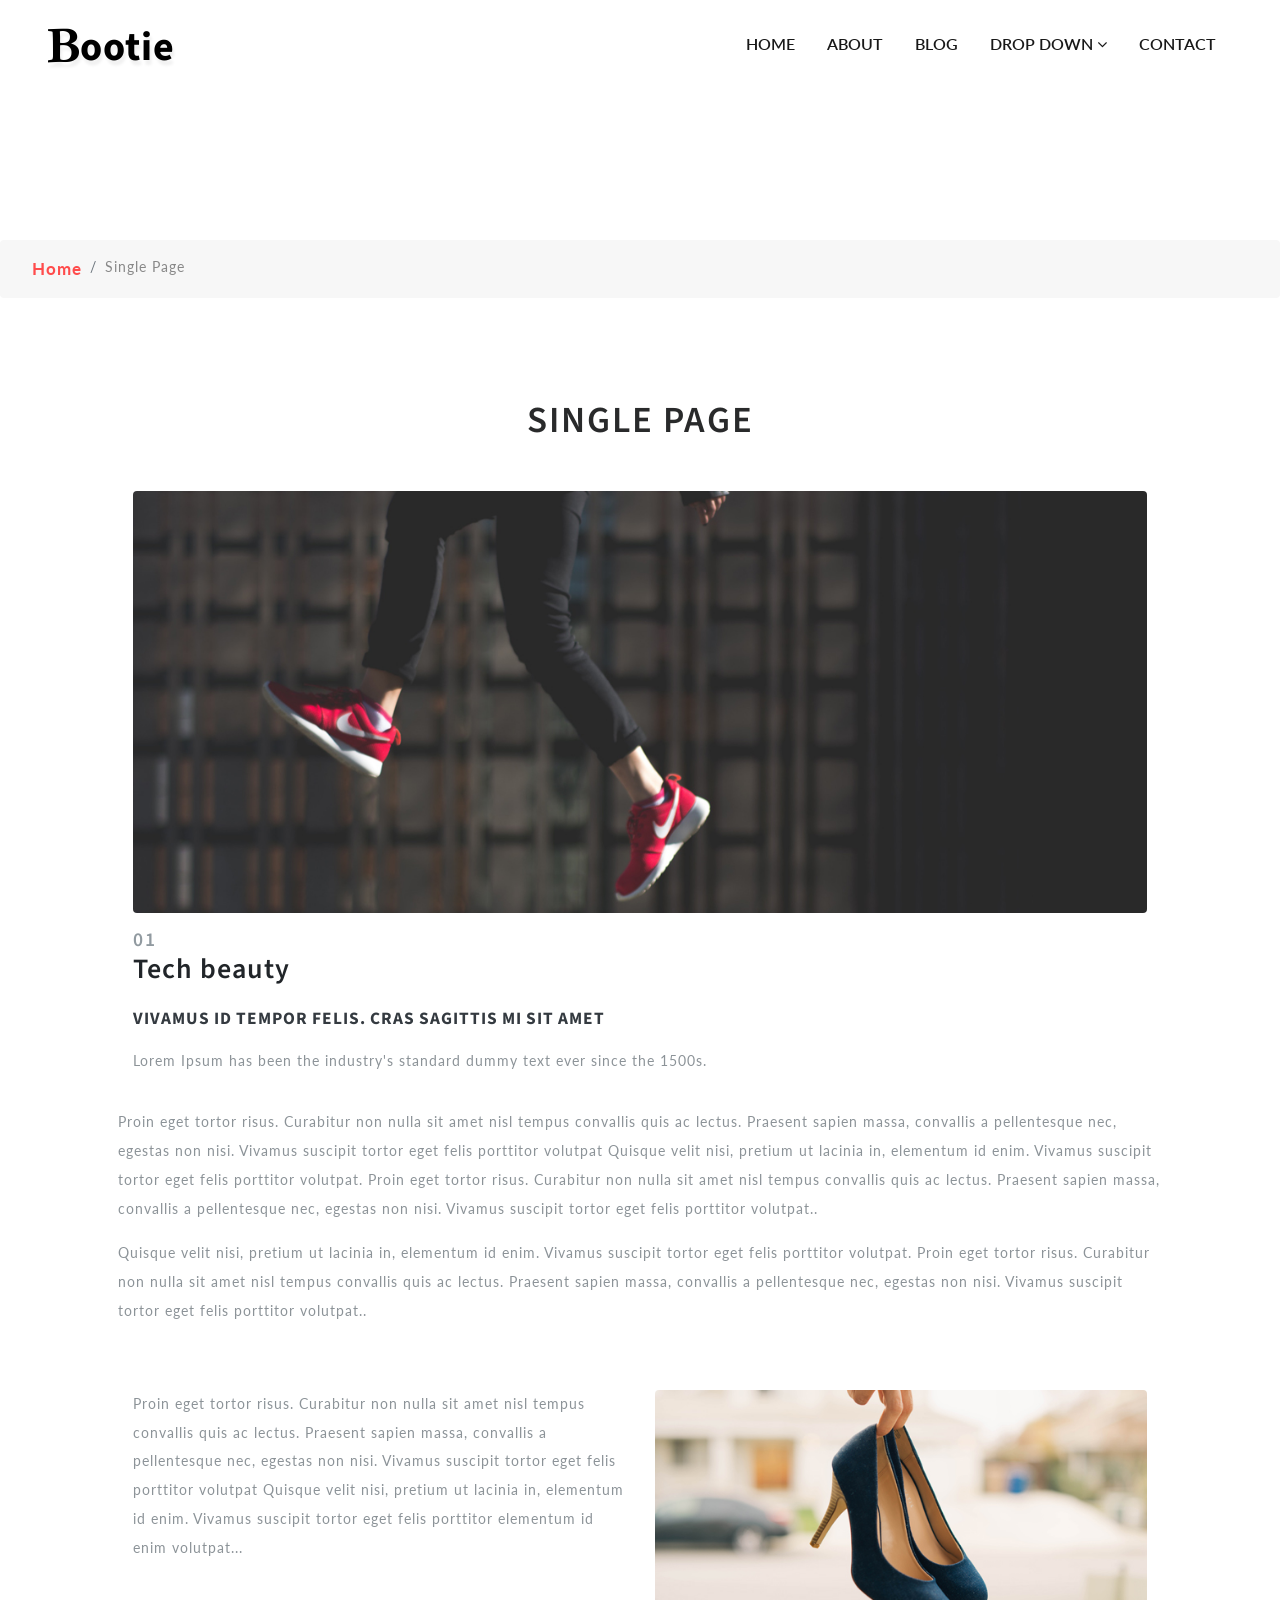
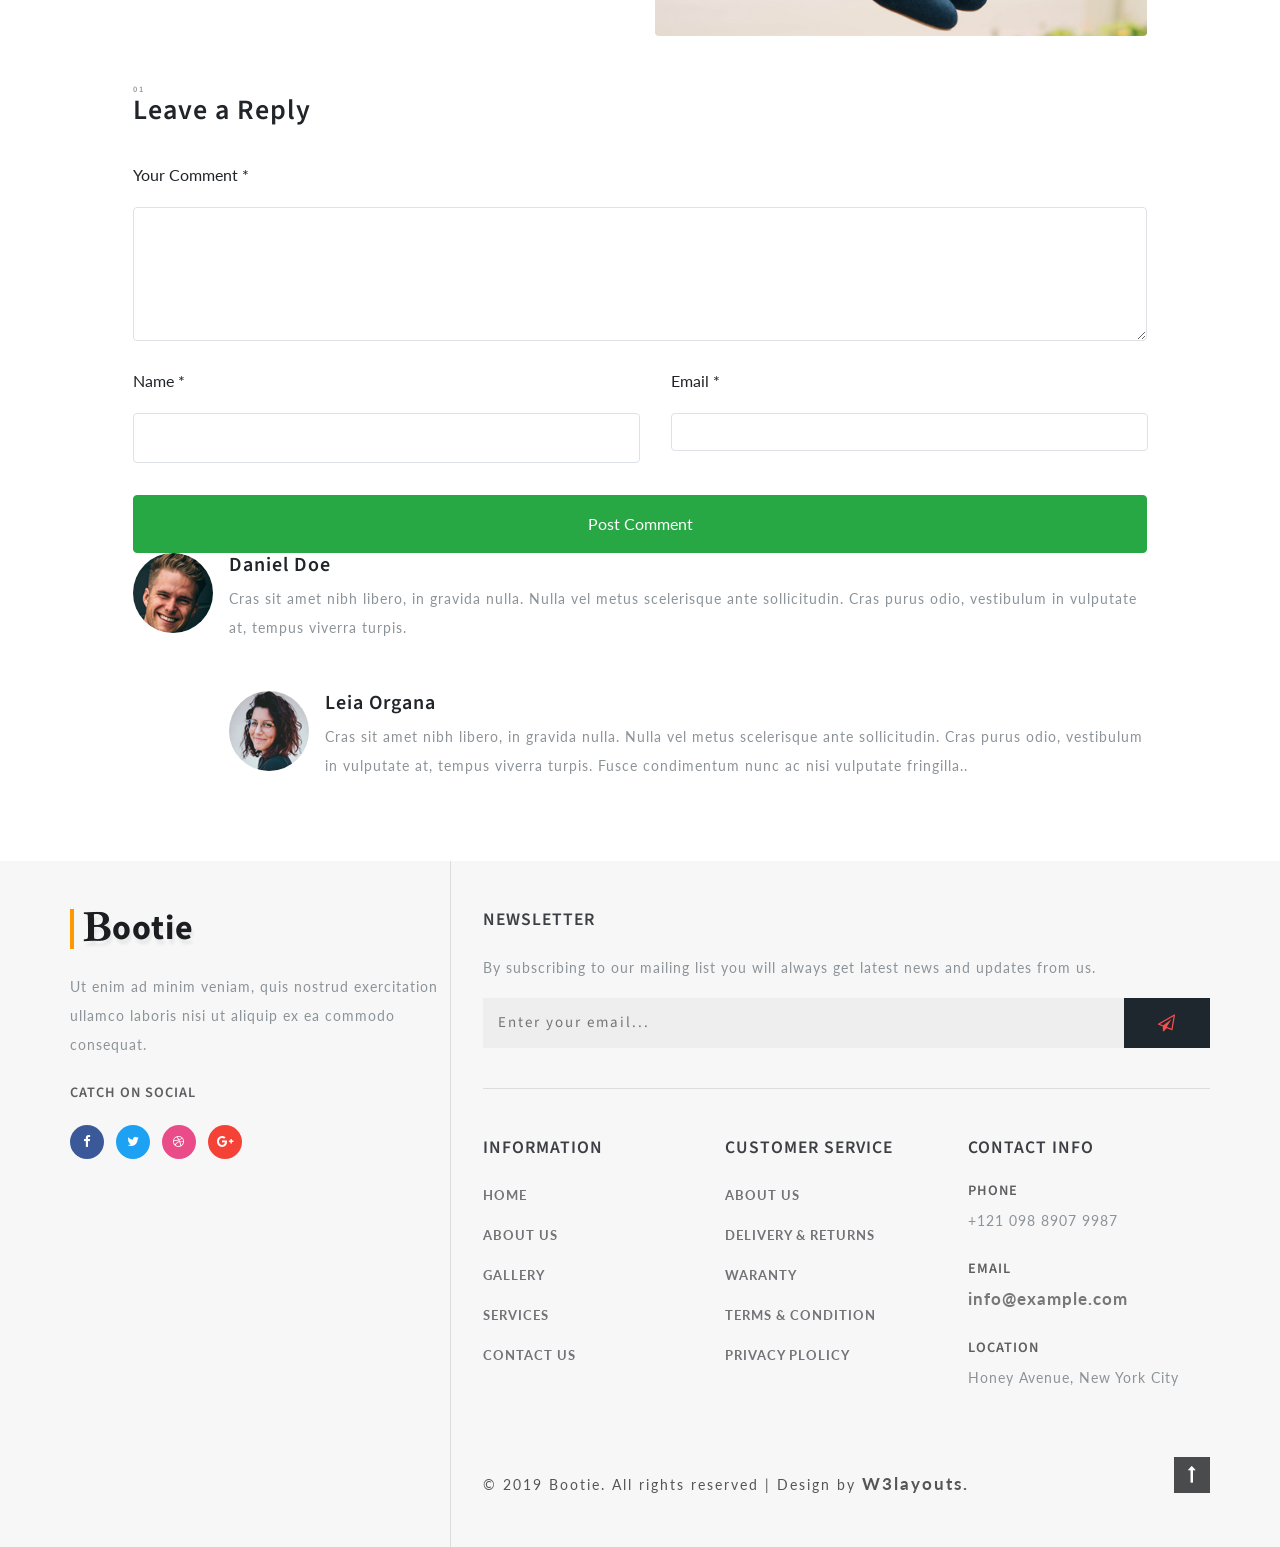
<file: public/single.html>
<!--
Author: W3layouts
Author URL: http://w3layouts.com
License: Creative Commons Attribution 3.0 Unported
License URL: http://creativecommons.org/licenses/by/3.0/
-->

<!DOCTYPE html>
<html lang="zxx">

<head>
    <title>Bootie Ecommerce Bootstrap Responsive Web Template | Single :: W3layouts</title>
    <!-- Meta tag Keywords -->
    <meta name="viewport" content="width=device-width, initial-scale=1">
    <meta charset="UTF-8" />
    <meta name="keywords" content="Bootie Responsive web template, Bootstrap Web Templates, Flat Web Templates, Android Compatible web template, Smartphone Compatible web template, free webdesigns for Nokia, Samsung, LG, SonyEricsson, Motorola web design" />
    <script>
        addEventListener("load", function() {
            setTimeout(hideURLbar, 0);
        }, false);

        function hideURLbar() {
            window.scrollTo(0, 1);
        }
    </script>
    <!-- //Meta tag Keywords -->

    <!-- Custom-Files -->
    <link rel="stylesheet" href="css/bootstrap.css">
    <!-- Bootstrap-Core-CSS -->
    <link rel="stylesheet" href="css/style.css" type="text/css" media="all" />
    <!-- Style-CSS -->
    <!-- font-awesome-icons -->
    <link href="css/font-awesome.css" rel="stylesheet">
    <!-- //font-awesome-icons -->
    <!-- /Fonts -->
    <link href="//fonts.googleapis.com/css?family=Lato:100,100i,300,300i,400,400i,700" rel="stylesheet">
    <link href="//fonts.googleapis.com/css?family=Source+Sans+Pro:200,200i,300,300i,400,400i,600,600i,700,700i,900" rel="stylesheet">
    <!-- //Fonts -->

</head>

<body>

    <!-- mian-content -->
    <div class="main-banner inner" id="home">
        <!-- header -->
        <header class="header">
            <div class="container-fluid px-lg-5">
                <!-- nav -->
                <nav class="py-4">
                    <div id="logo">
                        <h1> <a href="index.html"><span class="fa fa-bold" aria-hidden="true"></span>ootie</a></h1>
                    </div>

                    <label for="drop" class="toggle">Menu</label>
                    <input type="checkbox" id="drop" />
                    <ul class="menu mt-2">
                        <li><a href="index.html">Home</a></li>
                        <li><a href="about.html">About</a></li>
                        <li><a href="blog.html">Blog</a></li>
                        <li>
                            <!-- First Tier Drop Down -->
                            <label for="drop-2" class="toggle">Drop Down <span class="fa fa-angle-down" aria-hidden="true"></span> </label>
                            <a href="#">Drop Down <span class="fa fa-angle-down" aria-hidden="true"></span></a>
                            <input type="checkbox" id="drop-2" />
                            <ul>
                                <li><a href="blog.html">Blog</a></li>
                                <li><a href="shop.html">Shop Now</a></li>
                                <li><a href="single.html">Single Page</a></li>
                            </ul>
                        </li>
                        <li><a href="contact.html">Contact</a></li>
                    </ul>
                </nav>
                <!-- //nav -->
            </div>
        </header>
        <!-- //header -->

    </div>
    <!--//main-content-->
    <!---->
    <ol class="breadcrumb">
        <li class="breadcrumb-item">
            <a href="index.html">Home</a>
        </li>
        <li class="breadcrumb-item active">Single Page</li>
    </ol>
    <!---->
    <!-- banner -->
    <section class="ab-info-main py-md-5">
        <div class="container py-md-3">
            <h3 class="tittle text-center mb-lg-5 mb-3"> Single Page</h3>
            <div class="speak px-lg-5">
                <div class="row mt-lg-5 mt-4">
                    <div class="col-md-12 events-img">
                        <img src="images/single.jpg" class="img-fluid" alt="user-image" />
                    </div>
                    <div class="col-md-12 events-info my-3">
                        <h3><span class="sub-tittle">01</span> Tech beauty</h3>
                        <h4 class="my-3"><a href="#" class="text-dark">VIVAMUS ID TEMPOR FELIS. CRAS SAGITTIS MI SIT AMET</a></h4>
                        <p>Lorem Ipsum has been the industry's standard dummy text ever since the 1500s.</p>
                    </div>
                    <p>Proin eget tortor risus. Curabitur non nulla sit amet nisl tempus convallis quis ac lectus. Praesent sapien massa, convallis a pellentesque nec, egestas non nisi. Vivamus suscipit tortor eget felis porttitor volutpat Quisque velit nisi, pretium ut lacinia in, elementum id enim. Vivamus suscipit tortor eget felis porttitor volutpat. Proin eget tortor risus. Curabitur non nulla sit amet nisl tempus convallis quis ac lectus. Praesent sapien massa, convallis a pellentesque nec, egestas non nisi. Vivamus suscipit tortor eget felis porttitor volutpat..</p>
                    <p>Quisque velit nisi, pretium ut lacinia in, elementum id enim. Vivamus suscipit tortor eget felis porttitor volutpat. Proin eget tortor risus. Curabitur non nulla sit amet nisl tempus convallis quis ac lectus. Praesent sapien massa, convallis a pellentesque nec, egestas non nisi. Vivamus suscipit tortor eget felis porttitor volutpat..</p>
                </div>
                <div class="row my-lg-5 my-3">
                    <div class="col-md-6 text-info">
                        <p>Proin eget tortor risus. Curabitur non nulla sit amet nisl tempus convallis quis ac lectus. Praesent sapien massa, convallis a pellentesque nec, egestas non nisi. Vivamus suscipit tortor eget felis porttitor volutpat Quisque velit nisi, pretium ut lacinia in, elementum id enim. Vivamus suscipit tortor eget felis porttitor elementum id enim volutpat...</p>
                    </div>
                    <div class="col-md-6 team-img">
                        <img src="images/img6.jpg" class="img-fluid" alt="user-image" />
                    </div>
                </div>
                <div class="single-form-left">
                    <!-- contact form grid -->
                    <div class="contact-single">
                        <h3><span class="sub-tittle">01</span> Leave a Reply</h3>
                        <form action="#" method="get" class="mt-4">
                            <div class="form-group">
                                <label for="contactcomment">Your Comment *</label>
                                <textarea class="form-control border" rows="5" id="contactcomment" required=""></textarea>
                            </div>
                            <div class="d-sm-flex">
                                <div class="col-sm-6 form-group p-0">
                                    <label for="contactusername">Name *</label>
                                    <input type="text" class="form-control border" id="contactusername" required="">
                                </div>
                                <div class="col-sm-6 form-group ml-sm-3">
                                    <label for="contactemail">Email *</label>
                                    <input type="email" class="form-control border" id="contactemail" required="">
                                </div>
                            </div>
                            <button type="submit" class="mt-3 btn btn-success btn-block py-3">Post Comment</button>
                        </form>
                    </div>
                    <!--  //contact form grid ends here -->
                </div>
                <div class="media py-5">
                    <img src="images/te2.jpg" class="mr-3 img-fluid rounded-circle" alt="image">
                    <div class="media-body">
                        <h5 class="mt-0">Daniel Doe</h5>
                        <p class="mt-2">Cras sit amet nibh libero, in gravida nulla. Nulla vel metus scelerisque ante sollicitudin. Cras purus odio, vestibulum in vulputate at, tempus viverra turpis.
                        </p>
                        <div class="media mt-5">
                            <a class="pr-3" href="#">
                                <img src="images/te1.jpg" class="img-fluid rounded-circle" alt="image">
                            </a>
                            <div class="media-body">
                                <h5 class="mt-0">Leia Organa</h5>
                                <p class="mt-2"> Cras sit amet nibh libero, in gravida nulla. Nulla vel metus scelerisque ante sollicitudin. Cras purus odio, vestibulum in vulputate at, tempus viverra turpis. Fusce condimentum nunc ac nisi vulputate fringilla..</p>
                            </div>
                        </div>
                    </div>
                </div>

            </div>
        </div>
    </section>
    <!-- //contact -->
    <!-- footer -->
    <footer>
        <div class="container">
            <div class="row footer-top">
                <div class="col-lg-4 footer-grid_section_w3layouts">
                    <h2 class="logo-2 mb-lg-4 mb-3">
                        <a href="index.html"><span class="fa fa-bold" aria-hidden="true"></span>ootie</a>
                    </h2>
                    <p>Ut enim ad minim veniam, quis nostrud exercitation ullamco laboris nisi ut aliquip ex ea commodo consequat.</p>
                    <h4 class="sub-con-fo ad-info my-4">Catch on Social</h4>
                    <ul class="w3layouts_social_list list-unstyled">
                        <li>
                            <a href="#" class="w3pvt_facebook">
                                <span class="fa fa-facebook-f"></span>
                            </a>
                        </li>
                        <li class="mx-2">
                            <a href="#" class="w3pvt_twitter">
                                <span class="fa fa-twitter"></span>
                            </a>
                        </li>
                        <li>
                            <a href="#" class="w3pvt_dribble">
                                <span class="fa fa-dribbble"></span>
                            </a>
                        </li>
                        <li class="ml-2">
                            <a href="#" class="w3pvt_google">
                                <span class="fa fa-google-plus"></span>
                            </a>
                        </li>
                    </ul>
                </div>
                <div class="col-lg-8 footer-right">
                    <div class="w3layouts-news-letter">
                        <h3 class="footer-title text-uppercase text-wh mb-lg-4 mb-3">Newsletter</h3>

                        <p>By subscribing to our mailing list you will always get latest news and updates from us.</p>
                        <form action="#" method="post" class="w3layouts-newsletter">
                            <input type="email" name="Email" placeholder="Enter your email..." required="">
                            <button class="btn1"><span class="fa fa-paper-plane-o" aria-hidden="true"></span></button>

                        </form>
                    </div>
                    <div class="row mt-lg-4 bottom-w3layouts-sec-nav mx-0">
                        <div class="col-md-4 footer-grid_section_w3layouts">
                            <h3 class="footer-title text-uppercase text-wh mb-lg-4 mb-3">Information</h3>
                            <ul class="list-unstyled w3layouts-icons">
                                <li>
                                    <a href="index.html">Home</a>
                                </li>
                                <li class="mt-3">
                                    <a href="about.html">About Us</a>
                                </li>
                                <li class="mt-3">
                                    <a href="#">Gallery</a>
                                </li>
                                <li class="mt-3">
                                    <a href="#">Services</a>
                                </li>
                                <li class="mt-3">
                                    <a href="contact.html">Contact Us</a>
                                </li>
                            </ul>
                        </div>
                        <div class="col-md-4 footer-grid_section_w3layouts">
                            <!-- social icons -->
                            <div class="agileinfo_social_icons">
                                <h3 class="footer-title text-uppercase text-wh mb-lg-4 mb-3">Customer Service</h3>
                                <ul class="list-unstyled w3layouts-icons">

                                    <li>
                                        <a href="#">About Us</a>
                                    </li>
                                    <li class="mt-3">
                                        <a href="#">Delivery & Returns</a>
                                    </li>
                                    <li class="mt-3">
                                        <a href="#">Waranty</a>
                                    </li>
                                    <li class="mt-3">
                                        <a href="#">Terms & Condition</a>
                                    </li>
                                    <li class="mt-3">
                                        <a href="#">Privacy Plolicy</a>
                                    </li>
                                </ul>
                            </div>
                            <!-- social icons -->
                        </div>
                        <div class="col-md-4 footer-grid_section_w3layouts my-md-0 my-5">
                            <h3 class="footer-title text-uppercase text-wh mb-lg-4 mb-3">Contact Info</h3>
                            <div class="contact-info">
                                <div class="footer-address-inf">
                                    <h4 class="ad-info mb-2">Phone</h4>
                                    <p>+121 098 8907 9987</p>
                                </div>
                                <div class="footer-address-inf my-4">
                                    <h4 class="ad-info mb-2">Email </h4>
                                    <p><a href="mailto:info@example.com">info@example.com</a></p>
                                </div>
                                <div class="footer-address-inf">
                                    <h4 class="ad-info mb-2">Location</h4>
                                    <p>Honey Avenue, New York City</p>
                                </div>
                            </div>
                        </div>


                    </div>
                    <div class="cpy-right text-left row">
                        <p class="col-md-10">© 2019 Bootie. All rights reserved | Design by
                            <a href="http://w3layouts.com"> W3layouts.</a>
                        </p>
                        <!-- move top icon -->
                        <a href="#home" class="move-top text-right col-md-2"><span class="fa fa-long-arrow-up" aria-hidden="true"></span></a>
                        <!-- //move top icon -->
                    </div>
                </div>
            </div>
        </div>
    </footer>
    <!-- //footer -->
</body>

</html>
</file>
<file: public/css/style.css>
/*--
	Author: W3Layouts
	Author URL: http://w3layouts.com
	License: Creative Commons Attribution 3.0 Unported
	License URL: http://creativecommons.org/licenses/by/3.0/
--*/

html,
body {
    margin: 0;
    font-size: 100%;
    background: #fff;
    font-family: 'Lato', sans-serif;
    scroll-behavior: smooth;
}

body a {
    text-decoration: none;
    transition: 0.5s all;
    -webkit-transition: 0.5s all;
    -moz-transition: 0.5s all;
    -o-transition: 0.5s all;
    -ms-transition: 0.5s all;
}

a:hover {
    text-decoration: none;
}

input[type="button"],
input[type="submit"],
input[type="text"],
input[type="email"],
input[type="search"] {
    transition: 0.5s all;
    -webkit-transition: 0.5s all;
    -moz-transition: 0.5s all;
    -o-transition: 0.5s all;
    -ms-transition: 0.5s all;
    font-family: 'Source Sans Pro', sans-serif;
}

h1,
h2,
h3,
h4,
h5,
h6 {
    margin: 0;
    letter-spacing: 1px;
    font-weight: 600;
    font-family: 'Source Sans Pro', sans-serif;
}

p {
    font-size: 0.9em;
    color: #8c9398;
    line-height: 2em;
    letter-spacing: 1px;
}

ul {
    margin: 0;
    padding: 0;
}

body img {
    border-radius: 4px;
    -webkit-border-radius: 4px;
    -o-border-radius: 4px;
    -moz-border-radius: 4px;
    -ms-border-radius: 4px;
}

.breadcrumb,
ol {
    margin-bottom: 0 !important;
}


/*--/header --*/


/* header */


/* CSS Document */

header {
    /* position: absolute; */
    z-index: 9;
    width: 100%;
}

.toggle,
[id^=drop] {
    display: none;
}


/* Giving a background-color to the nav container. */

nav {
    margin: 0;
    padding: 0;
}

#logo a {
    float: left;
    display: initial;
    margin: 0;
    letter-spacing: 1px;
    color: black;
    font-size: 1em;
    font-weight: 700;
    text-shadow: 2px 5px 3px rgba(0, 0, 0, 0.06);
}


/* Since we'll have the "ul li" "float:left"
 * we need to add a clear after the container. */

nav:after {
    content: "";
    display: table;
    clear: both;
}


/* Removing padding, margin and "list-style" from the "ul",
 * and adding "position:reltive" */

nav ul {
    float: right;
    padding: 0;
    margin: 0;
    list-style: none;
    position: relative;
}


/* Positioning the navigation items inline */

nav ul li {
    margin: 0px 1em;
    display: inline-block;
    float: left;
}


/* Styling the links */

.menu li a {
    font-weight: 600;
    font-size: 1em;
    /* letter-spacing: 2px; */
    padding-left: 0;
    padding-right: 0;
    padding: 10px 0;
    color: rgba(0, 0, 0, 0.907);
    text-transform: uppercase;
    -webkit-transition: 0.5s all ease;
    -moz-transition: 0.5s all ease;
    -o-transition: 0.5s all ease;
    -ms-transition: 0.5s all ease;
}

.menu li ul li a {
    color: #555;
    padding: 10px 10px;
    font-size: 0.8em;
}

.menu li ul li:hover {
    background: #f8f9fa;
}

.menu>button {
    border-radius: 5px;
    background-color: rgba(111, 156, 203, 0.501);
}

.menu>button:hover {
    border-radius: 5px;
    background-color: rgba(251, 5, 5, 0.501)
}


/* Background color change on Hover */

nav .menu li a:hover {
    color: #ff4c4c;
}


/* Hide Dropdowns by Default
 * and giving it a position of absolute */

nav ul ul {
    display: none;
    position: absolute;
    /* has to be the same number as the "line-height" of "nav a" */
    top: 30px;
    background: #fff;
    padding: 10px;
}


/* Display Dropdowns on Hover */

nav ul li:hover>ul {
    display: inherit;
}


/* Fisrt Tier Dropdown */

nav ul ul li {
    width: 170px;
    float: none;
    display: list-item;
    position: relative;
    margin: 0;
}

nav ul ul li a {
    color: #333;
    padding: 5px 10px;
    display: block;
}


/* Second, Third and more Tiers	
 * We move the 2nd and 3rd etc tier dropdowns to the left
 * by the amount of the width of the first tier.
*/

nav ul ul ul li {
    position: relative;
    top: -60px;
    /* has to be the same number as the "width" of "nav ul ul li" */
    left: 170px;
}


/* Change ' +' in order to change the Dropdown symbol */

li>a:only-child:after {
    content: '';
}


/* Media Queries
--------------------------------------------- */

@media all and (max-width: 768px) {
    #logo {
        display: block;
        padding: 0;
        width: 100%;
        text-align: center;
        float: none;
    }
    nav {
        margin: 0;
    }
    /* Hide the navigation menu by default */
    /* Also hide the  */
    .toggle+a,
    .menu {
        display: none;
    }
    /* Stylinf the toggle lable */
    .toggle {
        display: block;
        padding: 8px 20px;
        font-size: 0.8em;
        text-decoration: none;
        border: none;
        float: right;
        background-color: #ffffff;
        color: #333;
        cursor: pointer;
        text-transform: uppercase;
    }
    .menu .toggle {
        float: none;
        text-align: center;
        margin: auto;
        width: 80%;
        padding: 5px;
        font-weight: normal;
        font-size: 16px;
        letter-spacing: 1px;
    }
    .toggle:hover {
        color: #333;
        background-color: #fff;
    }
    /* Display Dropdown when clicked on Parent Lable */
    [id^=drop]:checked+ul {
        display: block;
        background: rgba(16, 16, 16, 0.85);
        padding: 15px 0;
        text-align: center;
    }
    /* Change menu item's width to 100% */
    nav ul li {
        display: block;
        width: 100%;
        padding: 5px 0;
        margin: 0 0;
    }
    nav ul ul .toggle,
    nav ul ul a {
        padding: 0 40px;
    }
    nav ul ul ul a {
        padding: 0 80px;
    }
    nav a:hover,
    nav ul ul ul a {
        background-color: transparent;
    }
    nav ul li ul li .toggle,
    nav ul ul a,
    nav ul ul ul a {
        padding: 14px 20px;
        color: #FFF;
        font-size: 17px;
    }
    nav ul li ul li .toggle,
    nav ul ul a {
        background-color: #212121;
    }
    .menu li ul li a {
        color: #fff;
    }
    /* Hide Dropdowns by Default */
    nav ul ul {
        float: none;
        position: static;
        color: #ffffff;
        /* has to be the same number as the "line-height" of "nav a" */
    }
    /* Hide menus on hover */
    nav ul ul li:hover>ul,
    nav ul li:hover>ul {
        display: none;
    }
    nav ul ul {
        background: none!important;
    }
    /* Fisrt Tier Dropdown */
    nav ul ul li {
        display: block;
        width: 100%;
        padding: 0;
    }
    nav ul ul ul li {
        position: static;
        /* has to be the same number as the "width" of "nav ul ul li" */
    }
    nav ul ul li a {
        color: #fff;
        font-size: 0.85em;
    }
}

@media all and (max-width: 330px) {
    nav ul li {
        display: block;
        width: 94%;
    }
}


/* header */


/*--/banner --*/


/* .main-banner {
    background: url(../images/banner.jpg)no-repeat center;
    -webkit-background-size: cover;
    -moz-background-size: cover;
    -o-background-size: cover;
    -ms-background-size: cover;
    background-size: cover;
    position: relative;
    height: 20em;
} */

.main-banner3 {
    background: url(../images/z4913110967656_2648b10d58b18ca84c8b982a2d144650.jpg)no-repeat center;
    -webkit-background-size: cover;
    -moz-background-size: cover;
    -o-background-size: cover;
    -ms-background-size: cover;
    background-size: cover;
    position: relative;
    height: 35em;
}

.main-banner2 {
    background: url(../images/a3.jpg)no-repeat center;
    -webkit-background-size: cover;
    -moz-background-size: cover;
    -o-background-size: cover;
    -ms-background-size: cover;
    background-size: cover;
    position: relative;
    height: 15em;
}


/* .main-banner3 {
    -webkit-background-size: cover;
    -moz-background-size: cover;
    -o-background-size: cover;
    -ms-background-size: cover;
    background-size: cover;
    position: relative;
    height: 5em;
    background-color: #eee;
} */

.banner-info {
    position: absolute;
    width: 100%;
    top: 10%;
    left: 10%;
}


/*-- place holder --*/

.banner-form ::-webkit-input-placeholder {
    /* Chrome/Opera/Safari */
    color: #ccc;
}

.banner-form ::-moz-placeholder {
    /* Firefox 19+ */
    color: #ccc;
}

.banner-form :-ms-input-placeholder {
    /* IE 10+ */
    color: #ccc;
}

.banner-form :-moz-placeholder {
    /* Firefox 18- */
    color: #ccc;
}

.banner-info {
    padding: 16em 0 0em 3em;
    width: 32%;
}

.banner-info h3 {
    font-size: 3.5em;
    letter-spacing: 2px;
    color: black;
    text-transform: uppercase;
    text-shadow: 2px 5px 3px rgba(0, 0, 0, 0.06);
}

.banner-info p {
    color: black;
    font-size: 0.8em;
    letter-spacing: 2px;
    font-weight: 400;
    text-transform: uppercase;
    margin: 0;
    text-shadow: 2px 5px 3px rgba(0, 0, 0, 0.06);
}

.ban-buttons a {
    background: #fff;
    padding: 11px 31px;
    font-size: 13px;
    letter-spacing: 1px;
    color: #ff4c4c;
    border-radius: 0px;
    display: inline-block;
    box-shadow: 0 12px 60px rgba(0, 0, 0, .2);
    -webkit-box-shadow: 0 12px 60px rgba(0, 0, 0, .2);
    -o-box-shadow: 0 12px 60px rgba(0, 0, 0, .2);
    -moz-box-shadow: 0 12px 60px rgba(0, 0, 0, .2);
    -ms-box-shadow: 0 12px 60px rgba(0, 0, 0, .2);
    border: #fff;
    transition: 0.5s all;
    -webkit-transition: 0.5s all;
    -moz-transition: 0.5s all;
    -o-transition: 0.5s all;
    -ms-transition: 0.5s all;
    font-weight: 600;
    text-transform: uppercase;
}

.ban-buttons a.active,
.ban-buttons a:hover {
    opacity: 0.8;
}

a.btn.active {
    background: #10adfb;
    color: #fff;
    border: #10adfb;
}


/*-- //place holder --*/


/*-- //banner --*/


/*-- features --*/

.hand-crafted {
    background: #f7f7f7;
}

h3.tittle {
    font-size: 2.5em;
    letter-spacing: 2px;
    color: #292a2b;
    text-transform: uppercase;
    margin-top: 1em;
}

.sub-tittle {
    font-size: 0.3em;
    color: #919aa0;
    letter-spacing: 2px;
    display: block;
    text-transform: uppercase;
}

.events-info .sub-tittle {
    font-size: 0.7em;
}

ul.events-icons.new-inf img {
    border-radius: 50%;
    border-radius: 50%;
    -webkit-border-radius: 50%;
    -o-border-radius: 50%;
    -moz-border-radius: 50%;
    -ms-border-radius: 50%;
    box-shadow: 2px 2px 2px 1px rgba(0, 0, 0, 0.15);
}

.feature-grids h3,
.bottom-gd.fea h3 {
    color: #05c46b;
    letter-spacing: 1px;
    margin-top: 0em;
    font-size: 1.4em;
}

.feature-grids p {
    margin: 0;
}

.feature-grids span {
    font-size: 1.5em;
    text-align: center;
    color: #ff4c4c;
    line-height: 3em;
}

.bottom-gd,
.bottom-gd2-active {
    background: #f8f9fa;
    transition: 2s all;
    -webkit-transition: 2s all;
    -moz-transition: 2s all;
    -ms-transition: 2s all;
    -o-transition: 2s all;
    box-shadow: 7px 7px 10px 0 rgba(76, 110, 245, .1);
    padding: 2em 0;
}

.bottom-gd2-active {
    /* background: #ff4c4c; */
    transition: 2s all;
    -webkit-transition: 2s all;
    -moz-transition: 2s all;
    -ms-transition: 2s all;
    -o-transition: 2s all;
}

.bottom-gd:hover.f1 span,
.bottom-gd2-active span {
    color: #ff4c4c;
}

.bottom-gd2-active p {
    color: #6c757d;
}

.bottom-gd2-active h3 {
    color: #fff;
}

.feature-grids h3,
.bottom-gd.fea h3 {
    font-size: 0.9em;
    color: #1e272e;
    text-transform: uppercase;
    font-weight: 600;
}

ul.tic-info li span {
    color: #ff4c4c;
}

ul.tic-info li {
    color: #566773;
    font-size: 0.9em;
    line-height: 2.2em;
    letter-spacing: 1px;
}

.effect-w3 {
    padding: 6px;
    background: #f0f0f1;
}

.bottom-gd.row {
    margin: 0;
}


/*-- //features --*/


/*-- /New-Arrivals --*/

.product-shoe-info {
    padding: 15px;
    border: 1px solid #e4e4e4;
}

.item-info-product h4 a {
    color: #080808;
    font-size: 15px;
    letter-spacing: 1px;
    text-transform: uppercase;
    font-weight: 700;
}

span.money {
    font-size: 1em;
    font-weight: 800;
    color: #ff4c4c;
    letter-spacing: 2px;
}

.product_price {
    margin: 1em 0 0 0;
    padding: 1em 0 0 0;
    border-top: 1px solid #ddd;
}

ul.stars li {
    display: inline-block;
    margin: 0 0.2em;
}

ul.stars li a span {
    font-size: 0.7em;
    color: #6a6c6d;
}

ul.stars li a span:hover {
    opacity: 0.8;
}

span.product-new-top {
    font-size: 0.8em;
    text-transform: uppercase;
    padding: 0.3em 1.2em;
    color: #fff;
}

span.product-new-top button {
    position: relative;
    top: 10px;
    background-color: rgb(198, 191, 191);
    border: none;
    width: 80px;
    height: 30px;
    font-weight: 30px;
    border-radius: 5px;
}

span.product-new-top button:hover {
    background: rgb(233, 146, 146);
}


/*-- //New-Arrivals --*/

section#brands {
    background: #0a0a0a;
    height: 5em;
    padding: 1.2em;
}


/* a {
    color: #000;
} */


/* {
    color: black;
} */

.brand-items a span {
    color: #757a7d;
    font-size: 2.5em;
}


/*--about-grids--*/

.service-content {
    margin-left: 1em;
}

.icon span {
    width: 60px;
    height: 60px;
    color: #007bff;
    line-height: 60px;
    text-align: center;
    font-size: 22px;
    transition: all 1s;
    -moz-transition: all 1s;
    -webkit-transition: all 1s;
    -o-transition: all 1s;
}

.service-content h4 {
    font-size: 1.15em;
    line-height: 1.75em;
    font-weight: 800;
    text-transform: uppercase;
    color: #333;
    letter-spacing: 2px;
    margin-bottom: 0.5em;
}


/*-- /testimonials --*/

.testimonials {
    background: #f2f2f2;
}

.test-info {
    padding: 2em 0;
    margin: 0 auto;
    width: 60%;
}

.test-info h3 {
    font-size: 1em;
    color: #1e272e;
    letter-spacing: 2px;
    text-transform: uppercase;
    font-weight: 600;
}

.test-img img {
    border-radius: 50%;
    -webkit-border-radius: 50%;
    -o-border-radius: 50%;
    -ms-border-radius: 50%;
    -moz-border-radius: 50%;
    padding: 4px;
    background: hsla(21, 60%, 94%, 0.33);
    width: 15%;
}

.w3layouts-footer.test-soc ul li {
    display: inline-block;
    margin: 0 0.3em;
}

.w3layouts-footer.test-soc ul li a span {
    color: #fff;
    margin: 0 0.5em;
}

.test-info p span {
    font-size: 1.8em;
    color: #505c65;
}

ul.list-unstyled.w3layouts-icons.clients li {
    margin: 0 0.2em;
    text-align: center;
    display: inline-block;
}

ul.list-unstyled.w3layouts-icons.clients li span {
    font-size: 0.8em;
    color: #ff4c4c;
}

ul.list-unstyled.w3layouts-icons.clients li span:hover {
    opacity: 0.8;
    transition: 0.5s all;
    -webkit-transition: 0.5s all;
    -moz-transition: 0.5s all;
    -o-transition: 0.5s all;
    -ms-transition: 0.5s all;
}


/*-- //testimonials --*/

.men-thumb-item {
    position: relative;
}

.item-info-product h4 {
    margin-top: 0.5em;
}

.shop-now {
    position: absolute;
    bottom: 8%;
    right: 8%;
}

.shop-now a {
    font-size: 0.9em;
    text-transform: uppercase;
    font-weight: 600;
    text-decoration: none;
    color: #333;
}

h4.group.card-title {
    font-size: 1.2em;
    letter-spacing: 2px;
    color: #464f56;
}


/*--/breadcrumb--*/

ol.breadcrumb {
    background: none;
    margin: 0;
    padding: 1em 2em;
    background: #f7f7f7;
}

li.breadcrumb-item {
    font-size: 0.9em;
    letter-spacing: 1px;
}

.breadcrumb-item.active {
    color: #888;
}

.breadcrumb-item.active {
    color: #888;
}

li.breadcrumb-item a {
    color: #ff4c4c;
}

ol.breadcrumb {
    background: none;
    margin: 0;
    padding: 1em 2em;
    background: #f7f7f7;
}

li.breadcrumb-item {
    font-size: 0.9em;
    letter-spacing: 1px;
}

.breadcrumb-item.active {
    color: #888;
}

.breadcrumb-item.active {
    color: #888;
}

li.breadcrumb-item a {
    color: #ff4c4c;
}


/*--//breadcrumbr--*/


/*--/shop--*/


/*-- special deals --*/

.img-deal1 {
    padding: 0;
}

.img-deal1 h3 {
    color: #495057;
    font-size: 13px;
    margin-bottom: 10px;
    text-transform: uppercase;
}

.img-deal1 a {
    font-size: 14px;
    color: #6d6c6c;
}

.img-deals img {
    border: 1px solid #ddd;
}

ul.w3layouts-box-list li {
    list-style: none;
    display: block;
    margin-bottom: 0.9em;
    color: #8c9398;
    letter-spacing: 1px;
    font-size: 0.9em;
}

.grid-img-right {
    background: url(../images/banner2.jpg)no-repeat center;
    -webkit-background-size: cover;
    -moz-background-size: cover;
    -o-background-size: cover;
    -ms-background-size: cover;
    background-size: cover;
    position: relative;
    height: 15em;
    padding: 5.5em 2em 0 0;
}

.grid-img-right span.money {
    color: #fff;
    display: block;
}

.grid-img-right a {
    font-size: 0.9em;
    text-transform: uppercase;
    font-weight: 600;
    text-decoration: none;
    color: #fff;
    padding: 0;
}

.desc1-left {
    border: 1px solid #ddd;
}

.desc1-right h3 {
    text-shadow: 0 1px 0 #ffffff;
    color: #1e272e;
    font-size: 1.1em;
    margin-bottom: 15px;
}

.desc1-right h5 {
    font-size: 1.3em;
    color: #62676b;
    line-height: 1.5em;
    -webkit-text-stroke: 0.2px;
    font-weight: 400;
}

.share h4 {
    font-size: 0.9em;
    color: #555555;
    margin-bottom: 10px;
    text-transform: uppercase;
    text-shadow: 0 1px 0 #ffffff;
    font-weight: 400;
}

.desc1-right h5 span {
    text-decoration: line-through;
}

.desc1-right h5 a {
    margin-left: 5px;
    color: #555555;
    text-transform: capitalize;
    font-size: 14px;
    -webkit-text-stroke: 0px;
    letter-spacing: 0px;
}

.available span a {
    margin: 4% 0;
    display: block;
    color: #555555;
    font-size: 0.8725em;
    text-transform: uppercase;
    text-shadow: 0 1px 0 #ffffff;
    text-decoration: underline;
}

h3.shop-sing {
    text-transform: uppercase;
    font-size: 1.2em;
    letter-spacing: 2px;
    margin: 1.5em 0 2em 0;
    color: #323a40;
}

p.italic-blue {
    font-style: italic;
    color: #89bff3;
    font-weight: 500;
}


/*--//shop--*/


/*-- customer --*/

.customer-rev ul li span {
    color: #f58b8d;
    font-size: 0.8em
}

h3.sear-head {
    color: #1e272e;
    margin-bottom: 20px;
    font-size: 1em;
    font-weight: 600;
    text-transform: uppercase;
    letter-spacing: 2px;
}

.customer-rev ul li {
    list-style: none;
}

.customer-rev ul li a span {
    color: #a4a6a9;
    font-weight: normal;
    margin-right: 4px;
}


/*-- //customer --*/


/*--/footer--*/

footer {
    background: #f7f7f7;
}

h3.footer-title {
    font-size: 1.1em;
    font-weight: 600;
    letter-spacing: 1px;
    color: #3d3f44;
}

footer p {
    font-size: 0.9em;
}

form.w3layouts-newsletter {
    display: flex;
    margin-bottom: 2.5em;
}

.bottom-w3layouts-sec-nav {
    border-top: 1px solid #ddd;
}

.w3layouts-newsletter input[type="email"] {
    padding: 0.6em 1em;
    font-size: 15px;
    color: #000;
    outline: none;
    letter-spacing: 2px;
    border: none;
    border: none;
    flex-basis: 100%;
    background: #efeeee;
}

.w3layouts-newsletter button.btn1 {
    color: #ff4c4c;
    font-size: 17px;
    letter-spacing: 1px;
    padding: 14px 0;
    border: transparent;
    text-transform: uppercase;
    -webkit-transition: 0.5s all;
    -moz-transition: 0.5s all;
    transition: 0.5s all;
    background: #1e272e;
    font-weight: 600;
    cursor: pointer;
    border-radius: 0;
    padding: 0.7em 2em;
}

h2.logo-2 a {
    font-weight: 700;
    font-size: 34px;
    color: #1c1d21;
    text-shadow: 2px 5px 3px rgba(0, 0, 0, 0.06);
    letter-spacing: 1px;
}


/*--contact--*/

.contact-right-content input[type="text"],
.contact-right-content input[type="email"],
.contact-right-content input[type="tel"],
.contact-right-content textarea {
    padding: 0.8em 1em;
    color: #495057;
    border: none;
    border-radius: 0em;
    font-size: 1em;
    letter-spacing: 1px;
    margin-bottom: 1em;
    -webkit-appearance: none;
    outline: none;
    /* display: block; */
    width: 100%;
    background: #f0f1f3;
}

.contact-right-content input[type="submit"] {
    outline: none;
    border: none;
    cursor: pointer;
    font-size: 15px;
    color: #fff;
    padding: 12px 40px;
    text-transform: uppercase;
    letter-spacing: 1px;
    display: inline-block;
    background: #212529;
    font-weight: 700;
    -webkit-transition: all 0.3s;
    -moz-transition: all 0.3s;
    transition: all 0.3s;
    border-radius: 0em;
}

.contact-left-content h4 {
    color: #3d3f44;
    font-weight: 600;
    font-size: 0.95em;
    text-transform: uppercase;
    letter-spacing: 2px;
}

.contact-left-content a {
    color: #8c9398;
}

.contact-left-content p {
    margin-bottom: 0;
}

.contact-left-content {
    padding-left: 2em;
}

.contact-right-content textarea {
    min-height: 10em;
}


/*--//contact--*/

.map-fo iframe {
    min-height: 350px;
    border: none;
    background: #e8eaec;
    padding: 0.4em;
    width: 100%;
}


/* social icons */

.w3layouts_social_list li {
    display: inline-block;
}

.w3layouts_social_list li a {
    width: 34px;
    height: 34px;
    text-align: center;
    display: inline-block;
    font-size: 13px;
    border-radius: 50%;
}

.w3layouts_social_list li a span {
    color: #fff;
    line-height: 34px;
}

a.w3pvt_facebook {
    background: #3b5998;
}

a.w3pvt_twitter {
    background: #1da1f2;
}

a.w3pvt_dribble {
    background: #ea4c89;
}

a.w3pvt_google {
    background: #F44336;
}


/* //social-icons */


/* contact address */

.contact-info h4,
h4.sub-con-fo {
    font-size: 0.9em;
    letter-spacing: 1px;
    color: #5e5e61;
    font-weight: 600;
    text-transform: uppercase;
}

.footer-grid_section_w3layouts li a {
    color: #727377;
    font-size: 0.8em;
    letter-spacing: 1px;
}

.footer-grid_section_w3layouts li a:hover {
    opacity: 0.8;
}

.footer-title h3 {
    font-size: 24px;
    color: #f3f3f3;
    letter-spacing: 1px;
}

ul.w3layouts-icons li a {
    text-transform: uppercase;
}

.footer-right {
    border-left: 1px solid #ddd;
    padding: 3em 0em 3em 2em;
}

.footer-grid_section_w3layouts {
    padding: 3em 0;
}

.contact-info a {
    color: #777;
}


/* //contact address */


/* copyright */

.cpy-right-sec {
    background: #1c1d21;
}

.cpy-right {
    display: flex;
}

.cpy-right p {
    letter-spacing: 2px;
    font-size: 14px;
    margin-bottom: 0;
    margin-top: 0.9em;
    color: #555;
}

.cpy-right p a {
    color: #555;
}

.cpy-right p a:hover {
    color: #ff6b6b;
}


/* //copyright */


/*--//footer--*/


/*-- to-top --*/

a.move-top span {
    color: #fff;
    width: 36px;
    height: 36px;
    text-align: center;
    border: none;
    line-height: 2em;
    background: #4a4b4c;
}

.banner-info {
    padding: 10em 0 0em 3em;
    width: 38%;
}


/*-- //to-top --*/

@media(max-width:1366px) {
    .main-banner {
        height: 45em;
    }
    .banner-info {
        padding: 10em 0 0em 3em;
        width: 38%;
    }
    .service-content h4 {
        font-size: 1em;
    }
}

@media(max-width:1280px) {
    h3.tittle {
        font-size: 2.3em;
    }
    .main-banner {
        height: 40em;
    }
    .main-banner.inner {
        height: 15em;
    }
}

@media(max-width:1080px) {
    .banner-info h3 {
        font-size: 3em;
        letter-spacing: 2px;
    }
    .main-banner {
        height: 38em;
    }
    h3.tittle {
        font-size: 2em;
    }
    .ban-buttons a {
        padding: 10px 14px;
        font-size: 12px;
    }
}

@media(max-width:1024px) {
    .banner-info {
        padding: 14em 0 0em 3em;
        width: 40%;
    }
    .feature-grids h3,
    .bottom-gd.fea h3 {
        font-size: 0.8em;
    }
}

@media(max-width:991px) {
    .gd-bottom {
        float: left;
        width: 50%;
        margin-top: 1em;
    }
    ul.navbar-nav {
        margin-top: 10px;
        background: #101315;
    }
    li.nav-item {
        margin-right: 0;
    }
    .test-info {
        padding: 2em 0;
        margin: 0 auto;
        width: 80%;
    }
    .product-men {
        margin-bottom: 1em;
    }
    .navbar-toggler {
        padding: 0.3rem 0.5rem;
        font-size: 1.25rem;
        line-height: 1;
        background-color: #fff;
        border: 1px solid transparent;
        border-radius: 0.2rem;
    }
    div#products .item {
        float: left;
        width: 50%;
        margin-top: 1em;
    }
    .left-ads-display {
        margin-top: 2em;
    }
}


/*** Responsive Menu For Smaller Device ***/

@media screen and (max-width:900px) {
    .dropdown-menu {
        width: 100%;
    }
    .banner-info h3 {
        font-size: 2.5em;
        letter-spacing: 2px;
    }
    .main-banner {
        height: 38em;
    }
    .feature-grids h3,
    .bottom-gd.fea h3 {
        font-size: 0.9em;
    }
}

@media(max-width:800px) {
    .main-banner.inner {
        height: 12em;
    }
    .banner-info {
        padding: 11em 0 0em 1em;
        width: 44%;
    }
    .main-banner {
        height: 30em;
    }
    h3.tittle {
        font-size: 1.8em;
    }
}

@media(max-width:768px) {
    .banner-info {
        padding: 11em 0 0em 1em;
        width: 58%;
    }
    .test-info {
        padding: 2em 0;
        margin: 0 auto;
        width: 94%;
    }
}

@media(max-width:767px) {
    .icon-gd-info {
        text-align: center;
    }
    .product-men {
        margin-bottom: 1em;
        float: left;
        width: 50%;
    }
    .footer-grid_section_w3layouts {
        padding: 1em 0;
    }
    h2.logo-2 {
        padding-top: 1em;
    }
    .img-deals {
        float: left;
        width: 40%;
    }
    .img-deal1 {
        padding: 0;
        float: right;
        width: 60%;
    }
    .desc1-right {
        margin-top: 1.5em;
    }
    .contact-left-content {
        padding-left: 1em;
        margin-top: 2em;
    }
    .footer-right {
        border-left: 1px solid #ddd;
        padding: 3em 1em 3em 1em;
    }
    .footer-grid_section_w3layouts {
        padding: 1em 1em;
    }
    ol.breadcrumb {
        padding: 1em 1em;
    }
}

@media(max-width:640px) {
    .main-banner {
        height: 28em;
    }
    .banner-info {
        padding: 10em 0 0em 1em;
        width: 58%;
    }
    div#products .item {
        float: left;
        width: 100%;
        margin-top: 1em;
    }
    h3.tittle {
        font-size: 1.7em;
    }
}

@media(max-width:568px) {
    .banner-info h3 {
        font-size: 2em;
        letter-spacing: 2px;
    }
    .banner-info p {
        font-size: 0.7em;
        letter-spacing: 2px;
    }
    .sub-para-w3layouts {
        margin: 0;
    }
}

@media(max-width:480px) {
    .main-banner {
        height: 25em;
    }
    .banner-info {
        padding: 9em 0 0em 1em;
        width: 58%;
    }
    #logo a {
        font-size: 0.8em;
    }
    .test-info {
        padding: 0em 0;
        margin: 0 auto;
        width: 96%;
    }
    .main-banner.inner {
        height: 9em;
    }
}

@media(max-width:440px) {
    .banner-info {
        padding: 8em 0 0em 1em;
        width: 68%;
    }
    .main-banner {
        height: 23em;
    }
    .item-info-product h4 a {
        font-size: 14px;
    }
    .product-men {
        margin-bottom: 1em;
        float: left;
        width: 100%;
    }
    .gd-bottom {
        float: left;
        width: 100%;
        margin-top: 1em;
    }
}

@media(max-width:414px) {
    .banner-info {
        padding: 8em 0 0em 1em;
        width: 75%;
    }
}

@media(max-width:384px) {}

@media(max-width:375px) {}

@media(max-width:320px) {}


/*--//responsive--*/


/* --------------------------------------------------------------
 */

.containerfull {
    float: left;
    width: 100%;
}

.containerfull img,
.boxleft img,
.boxright img,
.boxnews {
    width: 100%;
}


/* .boxleft {
    float: left;
    width: 25%;
} */

.best {
    position: absolute;
    left: 0;
    right: 0;
    width: 200px;
    height: 100px;
    background-size: 100%;
}

.boxleft_bgw {
    float: left;
    width: 35%;
}

.imgchitiet img {
    width: 90%;
}

.boxright_bgw {
    float: left;
    width: 60%;
}

.boxleft_bgw_left {
    float: right;
    width: 80%;
    margin-top: 25%;
}

.mr30 {
    margin: 30px 0px;
}

.menutrai a {
    display: block;
    width: 100%;
    color: #993300;
    font-size: 13pt;
    font-weight: bold;
    text-decoration: none;
    margin-bottom: 10px;
    padding-bottom: 10px;
    border-bottom: 1px #CCC dotted;
}

.menutrai a:hover {
    color: #000000;
}

.mr2pt {
    margin-right: 2%;
}

.imgchitiet {
    float: left;
    width: 40%;
}

.textchitiet {
    float: left;
    width: 60%;
}

.box25 {
    float: left;
    width: 25%;
    width: calc(25% - 30px);
    position: relative;
}

.price {
    text-align: center;
    color: #0c0c0c;
    font-size: 15pt;
    float: left;
    width: 100%;
    padding: 8px 0px;
}

.box25 img {
    width: 100%;
    border-radius: 10px;
    box-shadow: 0px 0px 10px #999999;
}

.mr15 {
    margin-right: 30px;
}

.mb {
    margin-bottom: 50px;
}

.price {
    text-align: center;
    color: #090909;
    font-size: 12pt;
    float: left;
    width: 100%;
    padding: 8px 0px;
}

.ttdathang {
    float: left;
    width: 90%;
    margin-bottom: 30px;
}

.boxcart {
    border: 1px #ccc solid;
    padding: 10px;
    margin-bottom: 20px;
}

.bggray {
    background-color: #EEE;
}

.bgbanner {
    float: left;
    width: 100%;
    padding: 80px 0px;
    text-align: center;
    font-size: 14pt;
    color: #db0a0a;
}

input[type=text],
input[type=password],
select,
textarea {
    width: 100%;
    padding: 12px;
    border: 1px solid #ccc;
    border-radius: 4px;
    resize: vertical;
}

label {
    padding: 12px 12px 12px 0;
    display: inline-block;
}

input[type=submit] {
    background-color: #04AA6D;
    color: white;
    padding: 12px 20px;
    border: none;
    border-radius: 4px;
    cursor: pointer;
    float: right;
}

input[type=submit]:hover {
    background-color: #a04545;
}

.col-25 {
    float: left;
    width: 25%;
    margin-top: 6px;
}

.col6 button {
    color: white;
    font-size: 13pt;
    font-weight: bold;
    width: 60%;
    border: 1px #090909 dotted;
    border-radius: 5px;
    padding: 10px 0px;
    background-color: #04AA6D;
}

.col6 button:hover {
    color: #f4efef;
    font-size: 13pt;
    font-weight: bold;
    width: 60%;
    border: 1px #1f0874 dotted;
    border-radius: 5px;
    padding: 10px 0px;
    background-color: #e50e0e;
}

.box25 button {
    color: #070707;
    font-size: 13pt;
    font-weight: bold;
    width: 100%;
    border: 1px #090909 dotted;
    border-radius: 5px;
    padding: 10px 0px;
    background-color: #FFFFFF;
}

.box25 button:hover {
    color: #f4efef;
    font-size: 13pt;
    font-weight: bold;
    width: 100%;
    border: 1px #1f0874 dotted;
    border-radius: 5px;
    padding: 10px 0px;
    background-color: #e50e0e;
}

 .col3 button {
    color: #070707;
    font-size: 13pt;
    font-weight: bold;
    width: 100%;
    border: 1px #090909 dotted;
    border-radius: 5px;
    padding: 10px 0px;
    background-color: #FFFFFF;
}
.col3 button:hover {
    color: #f4efef;
    font-size: 13pt;
    font-weight: bold;
    width: 100%;
    border: 1px #1f0874 dotted;
    border-radius: 5px;
    padding: 10px 0px;
    background-color: #e50e0e;
}

/* gio hang */
.col3 {
    float: left;
    width: 30%;
}

.col9 {
    float: left;
    width: 70%;
}
.viewcart table {
    width: 95%;
    border-collapse: collapse;
}

.viewcart table tr th {
    background-color: #CCC;
}
.viewcart table {
    width: 95%;
    border-collapse: collapse;
}

.viewcart table tr th {
    background-color: #CCC;
}
th,
td {
    padding: 10px;
    border: 1px #666666 solid;
    text-align: left;
}
 td>a {
    color: #993300;
    font-size: 13pt;
    font-weight: bold;
    text-decoration: none;
}
h2 {
    font-size: 18pt;
    padding-left: 10px;
    color: #444444;
    border-left: 4px #FF9900 solid;
}

a {
    color: #993300;
    font-size: 13pt;
    font-weight: bold;
    text-decoration: none;
}

a:hover {
    color: #000000;
}

.bl a {
    color: #993300;
    font-size: 13pt;
    font-weight: bold;
    text-decoration: none;
}

 .bl a:hover {
    color: #000000;
}
</file>
